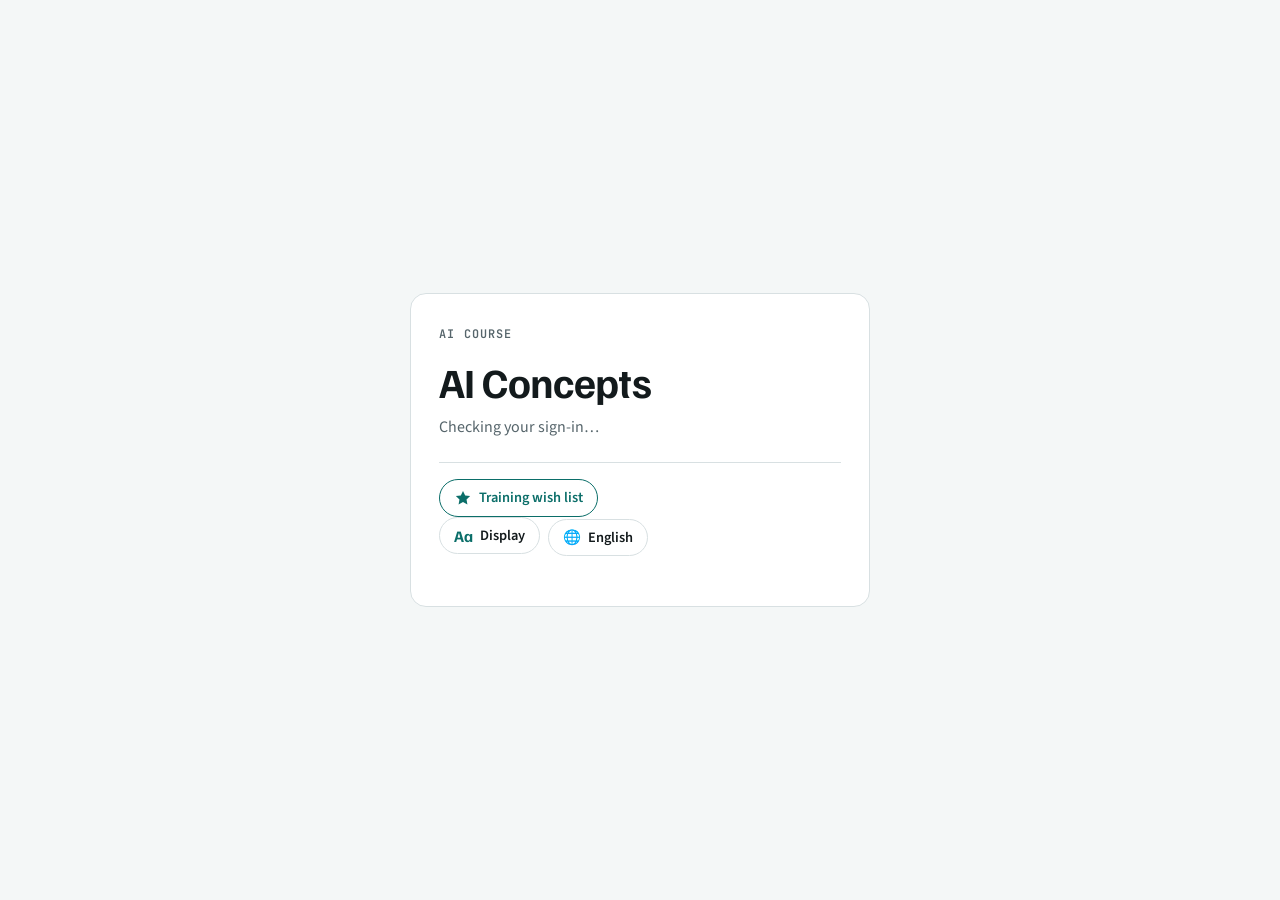
<file: docs/index.html>
<!doctype html>
<html lang="en">
<head>
<meta charset="utf-8">
<meta name="viewport" content="width=device-width,initial-scale=1,viewport-fit=cover">
<title>AI Concepts</title>
<link rel="preconnect" href="https://fonts.googleapis.com">
<link rel="preconnect" href="https://fonts.gstatic.com" crossorigin>
<link rel="stylesheet" href="https://fonts.googleapis.com/css2?family=Familjen+Grotesk:wght@500;600;700&family=Source+Sans+3:wght@400;500;600&family=JetBrains+Mono:wght@500;600&display=swap">
<style>
/* Layout: masthead, sticky search/filter bar, A–Z sections of term + definition rows; flashcard mode swaps the list for one card */
:root{
  --bg:#f4f7f7;--surface:#ffffff;--fg:#131a1c;--muted:#56656b;--line:#d8e0e2;--accent:#0b6e69;--accent-ink:#ffffff;
  --display:"Familjen Grotesk",system-ui,-apple-system,"Segoe UI",sans-serif;
  --body:"Source Sans 3",system-ui,-apple-system,"Segoe UI",sans-serif;
  --mono:"JetBrains Mono",ui-monospace,Consolas,monospace;
}
@media (prefers-color-scheme:dark){:root:not([data-theme="light"]){--bg:#0e1415;--surface:#161f21;--fg:#e4ecec;--muted:#98a8ac;--line:#28363a;--accent:#5cc6bd;--accent-ink:#0e1415;color-scheme:dark}}
:root[data-theme="dark"]{--bg:#0e1415;--surface:#161f21;--fg:#e4ecec;--muted:#98a8ac;--line:#28363a;--accent:#5cc6bd;--accent-ink:#0e1415;color-scheme:dark}
body{background:var(--bg);color:var(--fg);font:16px/1.55 var(--body)}
body::before{content:"";position:fixed;inset:0 0 auto;height:env(safe-area-inset-top,0px);z-index:10;background:var(--bg)}
.wrap{max-width:1040px;margin:0 auto;padding-left:max(16px,env(safe-area-inset-left,0px));padding-right:max(16px,env(safe-area-inset-right,0px))}
.mast{padding-block:40px 18px}
.eyebrow{font:600 .74rem var(--mono);letter-spacing:.1em;text-transform:uppercase;color:var(--accent);margin:0 0 10px}
h1{font-family:var(--display);font-weight:700;font-size:clamp(2.2rem,6vw,3.4rem);line-height:1.02;letter-spacing:-.015em;margin:0 0 12px;text-wrap:balance}
.lede{color:var(--muted);max-width:62ch;margin:0;font-size:1.05rem}
.bar{position:sticky;top:env(safe-area-inset-top,0px);z-index:5;background:var(--bg);border-bottom:1px solid var(--line);padding-block:12px 10px}
.row{display:flex;gap:10px;flex-wrap:wrap;align-items:center}
#q{flex:1 1 240px;min-width:0;font:inherit;padding:10px 12px;border:1px solid var(--line);border-radius:8px;background:var(--surface);color:var(--fg)}
#q::placeholder{color:var(--muted)}
.seg{display:inline-flex;border:1px solid var(--line);border-radius:8px;overflow:hidden;background:var(--surface)}
.seg button{font:600 .88rem var(--body);padding:9px 14px;border:0;background:transparent;color:var(--fg);cursor:pointer}
.seg button[aria-pressed="true"]{background:var(--accent);color:var(--accent-ink)}
.count{font:500 .78rem var(--mono);color:var(--muted);font-variant-numeric:tabular-nums;white-space:nowrap}
.chips{display:flex;gap:6px;overflow-x:auto;padding-block:10px 4px;scrollbar-width:thin}
.chip{flex:none;font:500 .84rem var(--body);padding:5px 11px;border-radius:999px;border:1px solid var(--line);background:var(--surface);color:var(--fg);cursor:pointer}
.chip .n{font:500 .72rem var(--mono);color:var(--muted);margin-left:5px}
.chip[aria-pressed="true"]{background:var(--accent);border-color:var(--accent);color:var(--accent-ink)}
.chip[aria-pressed="true"] .n{color:var(--accent-ink);opacity:.8}
.az{display:flex;flex-wrap:wrap;gap:2px;margin-top:6px}
.az button{font:600 .78rem var(--mono);min-width:28px;height:26px;border:0;background:transparent;color:var(--accent);border-radius:4px;cursor:pointer}
.az button:hover:not(:disabled){background:var(--surface)}
.az button:disabled{color:var(--line);cursor:default}
main{padding-block:8px 48px}
.letter{padding-top:22px}
h2{font-family:var(--display);font-weight:700;font-size:1.7rem;color:var(--accent);margin:0 0 4px}
dl{margin:0}
.entry{display:grid;grid-template-columns:minmax(0,17rem) minmax(0,1fr);gap:2px 28px;padding-block:12px;border-top:1px solid var(--line)}
.entry dt{min-width:0}
.term{font-family:var(--display);font-weight:600;font-size:1.04rem;line-height:1.3}
.tag{display:block;font:500 .68rem var(--mono);letter-spacing:.06em;text-transform:uppercase;color:var(--muted);margin-top:3px}
.entry dd{margin:0;max-width:65ch;min-width:0}
mark{background:transparent;color:var(--accent);font-weight:600}
.empty{color:var(--muted);padding-block:40px;text-align:center}
.deck{max-width:660px;margin:28px auto 0}
.card{width:100%;min-height:280px;display:flex;flex-direction:column;justify-content:center;align-items:center;gap:14px;text-align:center;padding:36px 24px;background:var(--surface);color:var(--fg);border:1px solid var(--line);border-radius:14px;cursor:pointer;font:inherit}
.card .big{font-family:var(--display);font-weight:700;font-size:clamp(1.7rem,5vw,2.5rem);line-height:1.1;text-wrap:balance}
.card .def{font-size:1.15rem;max-width:46ch}
/* Deeper explanation and example under each short definition */
.deep{display:block;margin:8px 0 0;font-size:.94rem;line-height:1.55;color:var(--muted)}
.deep b{font:600 .68rem var(--mono);letter-spacing:.06em;text-transform:uppercase;color:var(--accent);margin-right:6px}
.deep.ex{color:var(--fg)}
.panel .deep{font-size:.92rem}
.card .deep{max-width:54ch;font-size:.92rem;text-align:left}
.card .hint{font:500 .74rem var(--mono);color:var(--muted);letter-spacing:.04em}
.controls{display:flex;gap:8px;justify-content:center;flex-wrap:wrap;margin-top:16px;align-items:center}
.btn{font:600 .9rem var(--body);padding:9px 16px;border-radius:8px;border:1px solid var(--line);background:var(--surface);color:var(--fg);cursor:pointer}
.btn.primary{background:var(--accent);border-color:var(--accent);color:var(--accent-ink)}
.pos{font:500 .8rem var(--mono);color:var(--muted);min-width:7ch;text-align:center;font-variant-numeric:tabular-nums}
:root{--t0:#0b6e69;--t1:#2f8f5c;--t2:#7a861a;--t3:#b56d12;--t4:#b23f2e}
@media (prefers-color-scheme:dark){:root:not([data-theme="light"]){--t0:#5cc6bd;--t1:#6fcf97;--t2:#c6d160;--t3:#f0a64a;--t4:#f27c68}}
:root[data-theme="dark"]{--t0:#5cc6bd;--t1:#6fcf97;--t2:#c6d160;--t3:#f0a64a;--t4:#f27c68}
.ringlink{font:500 .68rem var(--mono);letter-spacing:.06em;text-transform:uppercase;color:var(--accent);background:none;border:0;padding:0;margin-top:3px;cursor:pointer;display:block;text-align:left}
.ringlink:hover{text-decoration:underline}
.web{display:grid;grid-template-columns:minmax(0,1fr) 330px;gap:16px;margin-top:16px;align-items:start}
.stage{position:relative;border:1px solid var(--line);border-radius:12px;background:var(--surface);height:min(78vh,780px);min-height:420px;overflow:hidden}
.stage svg{display:block;width:100%;height:100%;touch-action:none;cursor:grab;user-select:none}
.stage svg.panning{cursor:grabbing}
.zoom{position:absolute;top:10px;right:10px;display:flex;flex-direction:column;gap:6px}
.btn.sq{width:38px;height:38px;padding:0;font-size:1rem}
.btn.sq.fit{font-size:.74rem}
.legend{position:absolute;left:10px;bottom:10px;display:flex;flex-wrap:wrap;gap:4px 12px;font:500 .74rem var(--mono);color:var(--muted);background:var(--surface);padding:6px 8px;border-radius:8px;max-width:calc(100% - 20px)}
.legend span{display:inline-flex;align-items:center;gap:6px}
.dot{display:inline-block;width:10px;height:10px;border-radius:50%;background:var(--t0);flex:none}
.dot.t1{background:var(--t1)}.dot.t2{background:var(--t2)}.dot.t3{background:var(--t3)}.dot.t4{background:var(--t4)}
.panel{border:1px solid var(--line);border-radius:12px;background:var(--surface);padding:18px;min-width:0}
.panel h3{font-family:var(--display);font-size:1.4rem;line-height:1.15;margin:0 0 6px;text-wrap:balance}
.panel h4{font:600 .72rem var(--mono);letter-spacing:.08em;text-transform:uppercase;color:var(--muted);margin:18px 0 8px}
.panel p{margin:0}
.badge{display:inline-flex;align-items:center;gap:6px;font:500 .74rem var(--mono);color:var(--muted);margin-bottom:10px}
.chipwrap{display:flex;flex-wrap:wrap;gap:6px}
.wchip{display:inline-flex;align-items:center;gap:6px;font:500 .84rem var(--body);padding:4px 10px;border-radius:999px;border:1px solid var(--line);background:var(--bg);color:var(--fg);cursor:pointer;text-align:left}
.wchip::before{content:"";width:8px;height:8px;border-radius:50%;background:var(--t0);flex:none}
.wchip.t1::before{background:var(--t1)}.wchip.t2::before{background:var(--t2)}.wchip.t3::before{background:var(--t3)}.wchip.t4::before{background:var(--t4)}
.wchip:hover{border-color:var(--accent)}
.pnav{display:flex;gap:6px;flex-wrap:wrap;margin:0 0 14px}
.pnav button{font:600 .8rem var(--body);padding:5px 11px;border-radius:999px;border:1px solid var(--line);background:var(--bg);color:var(--fg);cursor:pointer;max-width:100%;overflow:hidden;text-overflow:ellipsis;white-space:nowrap}
.pnav button:hover:not(:disabled){border-color:var(--accent)}
.pnav button:disabled{opacity:.4;cursor:default}
.pnav .back{flex:1 1 auto;min-width:0;text-align:left}
.crumbs{display:flex;flex-wrap:wrap;gap:4px;align-items:center;font-size:.86rem}
.crumbs .sep{color:var(--muted)}
.crumbs button{font:inherit;background:none;border:0;padding:0;color:var(--accent);cursor:pointer}
.crumbs b{font-weight:600}
.none{color:var(--muted);font-size:.92rem}
.ring{fill:none;stroke:var(--line);stroke-width:1;vector-effect:non-scaling-stroke;stroke-dasharray:3 4}
.ring.tb{stroke:var(--muted);stroke-dasharray:none;opacity:.55}
.edge{stroke:var(--line);stroke-width:1;vector-effect:non-scaling-stroke}
.hl line{stroke-width:2;vector-effect:non-scaling-stroke}
.hl .up{stroke:var(--accent)}
.hl .down{stroke:var(--muted);stroke-dasharray:4 3}
.s{transform:scale(var(--inv,1))}
.node{cursor:pointer}
.node circle{fill:var(--t0);stroke:var(--surface);stroke-width:2}
.node.t1 circle{fill:var(--t1)}.node.t2 circle{fill:var(--t2)}.node.t3 circle{fill:var(--t3)}.node.t4 circle{fill:var(--t4)}
.node text{display:none;fill:var(--fg);font:500 11px var(--body);paint-order:stroke;stroke:var(--surface);stroke-width:3px;stroke-linejoin:round}
.node.root text{display:block;font:700 13px var(--display)}
.zoomed .node text,.node.sel text,.node.nbr text,.node.hov text{display:block}
.node.sel circle{stroke:var(--fg);stroke-width:2.5}
.node.sel text{font-weight:700}
.dimmed .node:not(.sel):not(.nbr):not(.hov){opacity:.28}
.dimmed .edge{opacity:.35}
.node.off{opacity:.08!important;pointer-events:none}
.rl{fill:var(--muted);font:600 10px var(--mono);letter-spacing:.08em;text-transform:uppercase;paint-order:stroke;stroke:var(--surface);stroke-width:3px}
.pathview{padding-top:8px}
.tierhead{display:flex;gap:14px;align-items:baseline;flex-wrap:wrap;margin-top:34px;padding-bottom:8px;border-bottom:2px solid var(--t0)}
.tierhead.t1{border-color:var(--t1)}.tierhead.t2{border-color:var(--t2)}.tierhead.t3{border-color:var(--t3)}.tierhead.t4{border-color:var(--t4)}
.tierhead h2{color:var(--fg);margin:0}
.tierhead p{margin:0;color:var(--muted);max-width:60ch}
.ringrow{display:grid;grid-template-columns:7rem minmax(0,1fr);gap:8px 20px;padding-block:14px;border-bottom:1px solid var(--line)}
.ringrow h3{margin:0;font:600 .95rem var(--display)}
.ringrow h3 span{display:block;font:500 .72rem var(--mono);color:var(--muted);margin-top:2px}
@media (max-width:860px){.web{grid-template-columns:1fr}.stage{height:62vh}}
@media (max-width:560px){.ringrow{grid-template-columns:1fr}.seg{flex-wrap:wrap}}
:root{--good:#1d7a3e;--bad:#b3261e}
@media (prefers-color-scheme:dark){:root:not([data-theme="light"]){--good:#6fd08f;--bad:#ff8a80}}
:root[data-theme="dark"]{--good:#6fd08f;--bad:#ff8a80}
.quiz{max-width:780px;margin:24px auto 0}
.quiz>p{color:var(--muted);margin:0 0 16px;max-width:62ch}
.lenpick{display:flex;gap:8px;align-items:center;flex-wrap:wrap;margin-bottom:16px;font-size:.92rem;color:var(--muted)}
.rings{display:grid;grid-template-columns:repeat(auto-fill,minmax(160px,1fr));gap:10px}
.rbtn{display:flex;flex-direction:column;gap:3px;text-align:left;font:inherit;padding:12px 14px;border:1px solid var(--line);border-radius:10px;background:var(--surface);color:var(--fg);cursor:pointer}
.rbtn:hover{border-color:var(--accent)}
.rbtn b{display:flex;align-items:center;gap:8px;font:700 1.05rem var(--display)}
.rbtn small{font:500 .74rem var(--mono);color:var(--muted)}
.rbtn .best{color:var(--good)}
.qhead{display:flex;flex-wrap:wrap;gap:8px 16px;align-items:center;justify-content:space-between;font:500 .8rem var(--mono);color:var(--muted);font-variant-numeric:tabular-nums}
.qhead .linkbtn{font:inherit;background:none;border:0;color:var(--accent);cursor:pointer;padding:0}
.bar2{height:4px;border-radius:2px;background:var(--line);margin-top:10px;overflow:hidden}
.bar2 i{display:block;height:100%;background:var(--accent)}
.qcard{background:var(--surface);border:1px solid var(--line);border-radius:14px;padding:22px;margin-top:14px}
.qkind{font:600 .7rem var(--mono);letter-spacing:.08em;text-transform:uppercase;color:var(--accent);margin:0 0 8px}
.qprompt{font-size:1.15rem;line-height:1.45;margin:0 0 16px}
.qprompt blockquote{margin:10px 0 0;padding:10px 14px;border-left:3px solid var(--accent);background:var(--bg);font-size:1.05rem}
.opts{display:grid;gap:8px}
.opt{display:flex;gap:12px;align-items:flex-start;text-align:left;font:inherit;padding:12px 14px;border:1px solid var(--line);border-radius:10px;background:var(--bg);color:var(--fg);cursor:pointer}
.opt .k{font:600 .8rem var(--mono);color:var(--muted);min-width:1.2em;padding-top:2px}
.opt:hover:not(:disabled){border-color:var(--accent)}
.opt:disabled{cursor:default}
.opt.right{border-color:var(--good);box-shadow:inset 0 0 0 1px var(--good)}
.opt.right .k{color:var(--good)}
.opt.wrong{border-color:var(--bad);box-shadow:inset 0 0 0 1px var(--bad)}
.opt.wrong .k{color:var(--bad)}
.verdict{margin-top:14px;padding:12px 14px;border-radius:10px;background:var(--bg)}
.verdict .v{font-weight:700;margin-right:6px}
.v.good{color:var(--good)}.v.bad{color:var(--bad)}
.verdict p{margin:6px 0 0}
.qfoot{display:flex;justify-content:flex-end;gap:8px;margin-top:14px;flex-wrap:wrap}
.score{font:700 clamp(2.4rem,7vw,3.4rem) var(--display);line-height:1;margin:6px 0}
.missed{margin:16px 0 0;padding:0;list-style:none;display:grid;gap:8px}
.missed li{padding:10px 12px;border:1px solid var(--line);border-radius:10px;background:var(--bg)}
.missed .q{color:var(--muted);font-size:.9rem}
footer{border-top:1px solid var(--line);padding-block:20px 36px;color:var(--muted);font-size:.9rem}
:focus-visible{outline:2px solid var(--accent);outline-offset:2px}
@media (max-width:640px){.entry{grid-template-columns:1fr}.mast{padding-block:28px 14px}}
/* Standalone page base */
*,*::before,*::after{box-sizing:border-box}
html{color-scheme:light}
body{margin:0}
img{max-width:100%}
[hidden]{display:none!important}
:root{padding-top:env(safe-area-inset-top,0px);padding-bottom:env(safe-area-inset-bottom,0px)}
/* Sign-in gate and account chip */
.gate{min-height:100vh;display:grid;place-items:center;padding-block:32px;padding-left:max(16px,env(safe-area-inset-left,0px));padding-right:max(16px,env(safe-area-inset-right,0px))}
.gatecard{width:100%;max-width:460px;background:var(--surface);border:1px solid var(--line);border-radius:16px;padding:32px 28px}
.gatecard h1{font-size:clamp(2rem,6vw,2.6rem)}
.gatecard p{color:var(--muted);margin:0 0 18px}
.gbtn{display:inline-flex;align-items:center;gap:10px;font:600 1rem var(--body);padding:11px 18px;border-radius:999px;border:1px solid var(--line);background:var(--bg);color:var(--fg);cursor:pointer}
.gbtn:hover{border-color:var(--accent)}
.gbtn svg{width:18px;height:18px;flex:none}
.gerr{color:var(--bad);font-size:.92rem;margin-top:12px}
.mastrow{display:flex;gap:16px;align-items:flex-start;justify-content:space-between;flex-wrap:wrap}
.mastrow>div{min-width:0;flex:1 1 320px}
.mastrow>.mastside{flex:0 1 auto;display:flex;flex-direction:column;align-items:flex-end;gap:12px}
.wishbtn{display:inline-flex;align-items:center;gap:7px;padding:7px 14px;border:1px solid var(--accent);border-radius:999px;color:var(--accent);font-weight:600;font-size:.9rem;text-decoration:none;white-space:nowrap}
.wishbtn:hover{background:var(--accent);color:var(--bg)}
.gatecard .gatewish{margin:22px 0 0;padding-top:16px;border-top:1px solid var(--line)}
@media (max-width:640px){.mastrow>.mastside{align-items:flex-start}}
.who{display:flex;align-items:center;gap:10px;font-size:.9rem;color:var(--muted)}
.who img{width:32px;height:32px;border-radius:50%;flex:none}
.who b{color:var(--fg);font-weight:600;display:block}
.linkish{font:inherit;background:none;border:0;padding:0;color:var(--accent);cursor:pointer}
.savestate{font:500 .8rem var(--mono);color:var(--muted);margin:4px 0 0}
.savestate.bad{color:var(--bad)}
</style>
<link rel="stylesheet" href="module2.css?v=e94c7eca">
<link rel="stylesheet" href="m2-compare.css?v=4f0def6b">
<link rel="stylesheet" href="m2-playground.css?v=bd300202">
<link rel="stylesheet" href="m2-open.css?v=a5a60399">
<link rel="stylesheet" href="m2-hallrate.css?v=5fa45937">
<link rel="stylesheet" href="m2-howai.css?v=7da00e29">
<link rel="stylesheet" href="ask-ai.css?v=6ba63402">
<link rel="stylesheet" href="module2-api.css?v=9ef4485c">
<link rel="stylesheet" href="module3.css?v=fcf2ca37">
<link rel="stylesheet" href="algos.css?v=b32e2625">
<link rel="stylesheet" href="module4.css?v=fa163efa">
<link rel="stylesheet" href="m4-attn.css?v=f7bc5849">
<link rel="stylesheet" href="m4-design.css?v=395f2465">
<link rel="stylesheet" href="m4-bot.css?v=9fd9d4c9">
<link rel="stylesheet" href="m4-host.css?v=44134f92">
<link rel="stylesheet" href="module7.css?v=4583f0a3">
<link rel="stylesheet" href="module8.css?v=a948d507">
<link rel="stylesheet" href="appearance.css?v=b42aa8d1">
<link rel="stylesheet" href="tour.css?v=94b4a3ed">
<script src="tour.js?v=29a4c5b2" defer></script>
<link rel="stylesheet" href="lang.css?v=b941f671">
<script src="lang.js?v=615f79ca" defer></script>
<link rel="stylesheet" href="tutor.css?v=34e9b55f">
<script src="tutor.js?v=3f71b275" defer></script>
<script src="reader.js?v=d578651a" defer></script>
<script src="appearance.js?v=93cbe2d1"></script>
</head>
<body>

<section class="gate" id="gate">
  <div class="gatecard">
    <p class="eyebrow">AI course</p>
    <h1>AI Concepts</h1>
    <div id="gateBody"><p>Checking your sign-in…</p></div>
    <p class="gatewish"><a class="wishbtn" href="https://mjaffry01.github.io/training-wishlist/" target="_blank" rel="noopener"><svg viewBox="0 0 24 24" width="18" height="18" aria-hidden="true"><path fill="currentColor" d="M12 2.5l2.9 6 6.6.9-4.8 4.6 1.2 6.5L12 17.4l-5.9 3.1 1.2-6.5L2.5 9.4l6.6-.9z"/></svg><span>Training wish list</span></a></p>
  </div>
</section>

<div id="app" hidden>
<div class="wrap">
  <header class="mast">
    <div class="mastrow"><div>
    <p class="eyebrow">AI course</p>
    <h1>AI Concepts</h1>
    <p class="lede" id="lede1">The vocabulary of artificial intelligence as a learning web. The core words sit in the centre, and each ring outward holds words that build on the rings inside it. Teach from the centre out, ring by ring.</p>
    <p class="lede" id="lede2" hidden>Put the vocabulary to work: write prompts that get good answers, use the main prompting techniques, and catch AI when it makes things up.</p>
    <p class="lede" id="lede4" hidden>Look inside a chatbot: see text split into real tokens, pick the next word with a temperature dial, watch attention find meaning, and see why models hallucinate and forget.</p>
    <p class="lede" id="lede3" hidden>See what happens before an AI ever answers: how data becomes a model, train your own spam filter, watch a model overfit, and train an image model with your webcam.</p>
    <p class="lede" id="lede5" hidden>Coming soon.</p>
    <p class="lede" id="lede6" hidden>Coming soon.</p>
    <p class="lede" id="lede7" hidden>Connect AI to real tools and data with MCP: see how hosts, clients and servers talk, watch every message in a live simulation, write tool descriptions a model can use, and learn to spot the risks.</p>
    <p class="lede" id="lede8" hidden>Take an AI app from your laptop to real users: choose where to host it, keep your API key secret, watch a request travel, work out what it costs, run models on Kubernetes, handle launch-day problems and plan your own launch.</p>
    </div><div class="mastside"><a class="wishbtn" href="https://mjaffry01.github.io/training-wishlist/" target="_blank" rel="noopener" title="Suggest training you'd like to have"><svg viewBox="0 0 24 24" width="18" height="18" aria-hidden="true"><path fill="currentColor" d="M12 2.5l2.9 6 6.6.9-4.8 4.6 1.2 6.5L12 17.4l-5.9 3.1 1.2-6.5L2.5 9.4l6.6-.9z"/></svg><span>Training wish list</span></a><div class="who" id="who"></div></div></div>
    <nav class="modnav" aria-label="Course modules">
      <button data-module="1" aria-pressed="true"><span class="num">Module 1</span>Vocabulary</button>
      <button data-module="2" aria-pressed="false"><span class="num">Module 2</span>Prompting &amp; AI tools</button>
      <button data-module="3" aria-pressed="false"><span class="num">Module 3</span>How machines learn</button>
      <button data-module="4" aria-pressed="false"><span class="num">Module 4</span>How LLMs work</button>
      <button data-module="5" aria-pressed="false"><span class="num">Module 5</span>Skill</button>
      <button data-module="6" aria-pressed="false"><span class="num">Module 6</span>Agentic &amp; orchestration</button>
      <button data-module="7" aria-pressed="false"><span class="num">Module 7</span>MCP</button>
      <button data-module="8" aria-pressed="false"><span class="num">Module 8</span>Deployment</button>
    </nav>
  </header>
</div>

<div id="m2" hidden><div class="wrap" id="m2body"></div></div>
<div id="m3" hidden><div class="wrap" id="m3body"></div></div>
<div id="m4" hidden><div class="wrap" id="m4body"></div></div>
<!-- Modules 5 and 6 are placeholders for now: no lessons yet -->
<div id="m5" hidden><div class="wrap" id="m5body"><section class="m2sec"><div class="card2"><p class="kicker">Module 5</p><h2>Skill</h2><p>Coming soon.</p></div></section></div></div>
<div id="m6" hidden><div class="wrap" id="m6body"><section class="m2sec"><div class="card2"><p class="kicker">Module 6</p><h2>Agentic &amp; orchestration</h2><p>Coming soon.</p></div></section></div></div>
<div id="m7" hidden><div class="wrap" id="m7body"></div></div>
<div id="m8" hidden><div class="wrap" id="m8body"></div></div>

<div id="m1">
<div class="bar">
  <div class="wrap">
    <div class="row">
      <input id="q" type="search" placeholder="Search terms or definitions…" aria-label="Search terms" autocomplete="off">
      <div class="seg" role="group" aria-label="View">
        <button id="mWeb" data-mode="web" aria-pressed="true">Learning web</button>
        <button id="mPath" data-mode="path" aria-pressed="false">Learning path</button>
        <button id="mList" data-mode="list" aria-pressed="false">Glossary</button>
        <button id="mCards" data-mode="cards" aria-pressed="false">Flashcards</button>
        <button id="mQuiz" data-mode="quiz" aria-pressed="false">Ring quiz</button>
      </div>
      <span class="count" id="count"></span>
    </div>
    <div class="chips" id="chips" role="group" aria-label="Topic"></div>
    <div class="az" id="az" aria-label="Jump to letter"></div>
  </div>
</div>

<div class="wrap">
  <main id="main"></main>
  <footer>Teaching tip: start with Basics, Data and Prompting in week one, then move on to Training, LLMs and Apps &amp; agents, and finish with Ethics &amp; safety.</footer>
</div>
</div>
</div>

<script type="text/plain" id="web">
Artificial Intelligence (AI) > Machine Learning (ML); Narrow AI (Weak AI); Artificial General Intelligence (AGI); Symbolic AI; Intelligent Agent; Automation; Generative AI; Predictive AI; Conversational AI; AI Ethics; Pattern Recognition; Cognitive Computing; Robotics; Computer Vision; Natural Language Processing (NLP); AI Strategy; AI Literacy; Heuristic; Search Algorithm; Alan Turing; Dartmouth Conference (1956); AI Winter
Algorithm > Machine Learning (ML); Heuristic; Search Algorithm; Rule-based System; Evolutionary Algorithm
Data > Dataset; Machine Learning (ML); Structured Data; Unstructured Data; Semi-structured Data; Big Data; Metadata; Data Science; Feature; Label; Data Cleaning; Privacy; Web Scraping; Data Pipeline; Noise; Outlier; Missing Values; Sampling; Statistics; IoT (Internet of Things)
Model > Prediction; Input / Output; Parameters; Architecture; Training; Inference; Deployment; Black Box; Baseline; API (Application Programming Interface); Open Source AI
Machine Learning (ML) > Deep Learning; Neural Network; Supervised Learning; Unsupervised Learning; Reinforcement Learning (RL); Training; Training Data; Discriminative AI; Predictive AI; Self-supervised Learning; Transfer Learning; Online Learning; Batch Learning; Ensemble Learning; Data Science; Recommendation System; Linear Algebra; Calculus; Python; Scikit-learn
Artificial General Intelligence (AGI) > Artificial Superintelligence (ASI); Singularity; Existential Risk
Symbolic AI > Expert System; Rule-based System
Rule-based System > Expert System
Expert System > AI Winter
Intelligent Agent > AI Agent; Agent (in RL)
Conversational AI > Chatbot; Virtual Assistant
Chatbot > ELIZA; ChatGPT; AI Customer Service; Custom GPT / Assistant
Generative AI > Large Language Model (LLM); Image Generation; Audio Generation; Text-to-Image; Text-to-Video; Text-to-Code; Deepfake; Diffusion Model; GAN (Generative Adversarial Network)
Prediction > Classification; Regression; Time Series Forecasting; Predictive Analytics; Accuracy; Error Analysis
Pattern Recognition > Image Recognition; Speech Recognition (ASR); Anomaly Detection; Speaker Recognition
Automation > Robotic Process Automation (RPA); Job Displacement; Augmentation; Low-code / No-code AI; Workflow; Digital Transformation
Cognitive Computing > IBM Watson
Alan Turing > Turing Test
Turing Test > Chinese Room
Dartmouth Conference (1956) > John McCarthy
Statistics > Probability; Mean, Median, Mode; Variance; Correlation; Hypothesis Testing; Data Science; Sampling; R
Dataset > Training Data; Validation Data; Test Data; Train/Test Split; Labeled Data; Unlabeled Data; Corpus; Imbalanced Data; Data Augmentation; Synthetic Data; ImageNet; Benchmark; Kaggle
Train/Test Split > Cross-validation; Data Leakage
Training Data > Data Leakage; Data Poisoning; Knowledge Cutoff
Label > Labeled Data; Annotation; Data Labeling; Ground Truth; Target Variable
Labeled Data > Supervised Learning; Semi-supervised Learning; Active Learning
Unlabeled Data > Unsupervised Learning; Semi-supervised Learning; Self-supervised Learning
Annotation > Data Labeling
Feature > Feature Engineering; Feature Selection; Dimensionality; One-hot Encoding; Normalization; Standardization
Dimensionality > Dimensionality Reduction
Data Cleaning > Data Preprocessing; Imputation; Data Wrangling
Missing Values > Imputation
Data Preprocessing > Normalization; Standardization; One-hot Encoding; Tokenization
Big Data > Data Lake; Data Warehouse; Data Mining; Distributed Training
Data Pipeline > ETL (Extract, Transform, Load); Data Lake; Data Warehouse; MLOps
Structured Data > Data Warehouse
Data Mining > Association Rules
Association Rules > Apriori
Unstructured Data > Natural Language Processing (NLP); Computer Vision; Spectrogram
Metadata > Content Provenance
Privacy > Data Privacy; PII (Personally Identifiable Information); Consent; Anonymization; Differential Privacy; Surveillance; GDPR; Federated Learning
Deployment > Data Drift; Model Monitoring; Model Serving; MLOps; On-premise; Versioning; Container (Docker); A/B Testing; Edge AI; Cloud AI
Data Drift > Model Drift
Supervised Learning > Classification; Regression; Ranking
Classification > Binary Classification; Multi-class Classification; Multi-label Classification; Logistic Regression; Decision Tree; Naive Bayes; Support Vector Machine (SVM); K-Nearest Neighbors (KNN); Image Classification; Text Classification; Sentiment Analysis; Confusion Matrix
Regression > Linear Regression; Polynomial Regression; Mean Squared Error (MSE); Mean Absolute Error (MAE); R-squared
Unsupervised Learning > Clustering; Dimensionality Reduction; Anomaly Detection; Association Rules
Clustering > K-Means Clustering; Hierarchical Clustering; DBSCAN
Dimensionality Reduction > Principal Component Analysis (PCA); t-SNE / UMAP; Autoencoder
Reinforcement Learning (RL) > Agent (in RL); Environment; State; Action; Reward; Policy; Markov Decision Process (MDP); Q-Learning; Exploration vs Exploitation; Simulation; AlphaGo; RLHF (Reinforcement Learning from Human Feedback)
Transfer Learning > Fine-tuning; Pre-training; Zero-shot Learning; Few-shot Learning; One-shot Learning; Foundation Model
Few-shot Learning > In-context Learning; Few-shot Prompting
Zero-shot Learning > Zero-shot Prompting
Ensemble Learning > Random Forest; Bagging; Boosting; Stacking
Self-supervised Learning > Contrastive Learning; Next-token Prediction; Pre-training
Training > Loss Function; Epoch; Batch; Hyperparameters; Overfitting; Underfitting; Generalization; Checkpoint; Training Run; Compute Budget; Pre-training; Fine-tuning; Optimizer; Convergence; Curriculum Learning; Multi-task Learning; Meta-learning; Compute
Recommendation System > Collaborative Filtering; Content-based Filtering; Personalization
Time Series Forecasting > ARIMA
Ranking > Reranking
Parameters > Weights; Bias (parameter); Parameter Count
Hyperparameters > Learning Rate; Batch Size; Hyperparameter Tuning
Hyperparameter Tuning > Grid Search; Random Search
Batch > Batch Size; Iteration (Step); Stochastic Gradient Descent (SGD); Batch Normalization
Epoch > Iteration (Step); Early Stopping
Loss Function > Cost Function; Objective Function; Gradient; Log Loss (Cross-entropy); Mean Squared Error (MSE)
Derivative > Gradient
Gradient > Gradient Descent; Vanishing Gradient; Exploding Gradient; Backpropagation
Optimization > Gradient Descent; Evolutionary Algorithm
Gradient Descent > Stochastic Gradient Descent (SGD); Optimizer; Local Minimum; Convergence; Learning Rate
Optimizer > Adam
Learning Rate > Learning Rate Schedule; Warm-up
Exploding Gradient > Gradient Clipping
Overfitting > Regularization; Early Stopping; Dropout; Bias-Variance Tradeoff; Cross-validation
Underfitting > Bias-Variance Tradeoff
Regularization > L1 / L2 Regularization; Dropout
Cross-validation > K-fold Cross-validation
Validation Data > Early Stopping; Cross-validation; Hyperparameter Tuning
Fine-tuning > Catastrophic Forgetting; Instruction Tuning; Supervised Fine-tuning (SFT); LoRA (Low-Rank Adaptation); PEFT (Parameter-Efficient Fine-Tuning)
Pre-training > Base Model; Foundation Model
Compute Budget > Scaling Laws
Training Run > Checkpoint; Weights & Biases
Neural Network > Neuron (Node); Layer; Perceptron; Activation Function; Feedforward Network; Deep Learning
Neuron (Node) > Perceptron; Activation Function; Spiking Neural Network
Layer > Input Layer; Hidden Layer; Output Layer; Fully Connected (Dense) Layer; Embedding Layer; Layer Normalization
Activation Function > ReLU; Sigmoid; Tanh; Softmax
Output Layer > Softmax; Logit
Perceptron > Multilayer Perceptron (MLP)
Hidden Layer > Multilayer Perceptron (MLP)
Feedforward Network > Multilayer Perceptron (MLP); Forward Propagation
Forward Propagation > Backpropagation
Deep Learning > Convolutional Neural Network (CNN); Recurrent Neural Network (RNN); Autoencoder; GAN (Generative Adversarial Network); Graph Neural Network (GNN); Capsule Network; Residual Connection (Skip Connection); Batch Normalization; Dropout; Latent Space; Vanishing Gradient; Diffusion Model; Deep Q-Network (DQN); TensorFlow; PyTorch; JAX; Godfathers of AI; AlphaFold
Convolutional Neural Network (CNN) > Convolution; Pooling; Feature Map; ResNet; AlexNet; YOLO
Convolution > Kernel (Filter); Feature Map
Residual Connection (Skip Connection) > ResNet
Recurrent Neural Network (RNN) > LSTM (Long Short-Term Memory); Attention Mechanism
LSTM (Long Short-Term Memory) > GRU (Gated Recurrent Unit)
Attention Mechanism > Self-attention; Transformer
Self-attention > Multi-head Attention
Transformer > Encoder; Decoder; Positional Encoding; Multi-head Attention; Layer Normalization; Vision Transformer (ViT); "Attention Is All You Need"; Large Language Model (LLM); BERT; GPT (Generative Pre-trained Transformer); Mixture of Experts (MoE); Transformers (library)
Encoder > Encoder-Decoder; BERT
Decoder > Encoder-Decoder
Autoencoder > Variational Autoencoder (VAE); Latent Space
GAN (Generative Adversarial Network) > Generator; Discriminator; Deepfake
Latent Space > Latent Diffusion
Noise > Diffusion Model
Diffusion Model > Stable Diffusion; Latent Diffusion; Inpainting; Outpainting; Guidance Scale (CFG)
Linear Regression > Polynomial Regression; Logistic Regression
Decision Tree > Random Forest; Gradient Boosting
Boosting > Gradient Boosting; AdaBoost
Gradient Boosting > XGBoost; LightGBM / CatBoost
Bagging > Random Forest
Probability > Naive Bayes; Bayes' Theorem; Probability Distribution; Markov Chain; Bayesian Network; Stochastic; Deterministic; Entropy
Bayes' Theorem > Naive Bayes; Bayesian Network
Markov Chain > Hidden Markov Model (HMM); Markov Decision Process (MDP)
Search Algorithm > A* Search; Minimax; Monte Carlo Tree Search (MCTS)
Heuristic > A* Search
Minimax > Deep Blue
Search Algorithm > Deep Blue
Evolutionary Algorithm > Genetic Algorithm
Monte Carlo Tree Search (MCTS) > AlphaGo
Euclidean Distance > K-Nearest Neighbors (KNN); K-Means Clustering
Mean, Median, Mode > Variance; Imputation
Variance > Standard Deviation; Principal Component Analysis (PCA); Bias-Variance Tradeoff
Standard Deviation > Normal Distribution; Standardization
Probability Distribution > Normal Distribution
Correlation > Causation
Hypothesis Testing > P-value; A/B Testing
Linear Algebra > Vector; Matrix; Dot Product
Matrix > Tensor
Vector > Tensor; Dot Product; Cosine Similarity; Euclidean Distance; Word Embedding; Embedding
Dot Product > Cosine Similarity; Attention Mechanism
Calculus > Derivative; Optimization
Entropy > Log Loss (Cross-entropy)
Accuracy > Precision; Recall (Sensitivity); Specificity; Confusion Matrix
Confusion Matrix > True Positive / True Negative; False Positive (Type I Error); False Negative (Type II Error)
True Positive / True Negative > Precision; Recall (Sensitivity); Specificity
False Positive (Type I Error) > Precision; Specificity; ROC Curve
False Negative (Type II Error) > Recall (Sensitivity)
Precision > F1 Score
Recall (Sensitivity) > F1 Score; ROC Curve
ROC Curve > AUC (Area Under the Curve)
Mean Squared Error (MSE) > RMSE (Root Mean Squared Error)
Log Loss (Cross-entropy) > Perplexity
Language Model > Perplexity; Large Language Model (LLM); Next-token Prediction; Small Language Model (SLM)
Machine Translation > BLEU Score
Summarization > ROUGE Score
Benchmark > MMLU; Leaderboard; Evals
Evals > Human Evaluation; LLM-as-a-Judge; Safety Evaluations
Natural Language Processing (NLP) > Natural Language Understanding (NLU); Natural Language Generation (NLG); Language Model; Tokenization; Bag of Words; N-gram; Stop Words; Stemming / Lemmatization; Part-of-Speech Tagging; Named Entity Recognition (NER); Sentiment Analysis; Machine Translation; Summarization; Text Classification; Question Answering; Corpus; Word Embedding; ELIZA; spaCy / NLTK
Bag of Words > TF-IDF
Word Embedding > Word2Vec; Embedding
Large Language Model (LLM) > Token; Context Window; Prompt; Hallucination; Foundation Model; Frontier Model; Chat Model; Base Model; Reasoning Model; Multimodal; Knowledge Cutoff; Temperature; Parameter Count; Emergent Abilities; Open-weight Model; Closed (Proprietary) Model; AI Agent; Instruction Tuning; Sycophancy; Jailbreak; Prompt Injection; Grounding; LLMOps; Coding Assistant; Copilot; LLM-as-a-Judge; Generative Engine Optimization (GEO); OpenAI / Anthropic / Google DeepMind; ChatGPT Launch (2022)
Tokenization > Token; Tokenizer
Tokenizer > Vocabulary (model)
Token > Context Window; Input Tokens / Output Tokens; Max Tokens; Cost per Token; Next-token Prediction; Stop Sequence
Context Window > Context Length; Prompt Caching; Chunking; Context Engineering; Memory (AI)
Next-token Prediction > Autoregressive; Temperature; Completion
Temperature > Top-k Sampling; Top-p (Nucleus) Sampling
Inference > Completion; Model Serving; Batch Inference; Real-time Inference; Test-time Compute; Quantization
Hallucination > Confabulation; Grounding
Grounding > RAG (Retrieval-Augmented Generation)
Instruction Tuning > Chat Model; Supervised Fine-tuning (SFT)
Supervised Fine-tuning (SFT) > RLHF (Reinforcement Learning from Human Feedback)
RLHF (Reinforcement Learning from Human Feedback) > RLAIF; Reward Model; DPO (Direct Preference Optimization); Constitutional AI; Sycophancy
Reward > Reward Model; Reward Hacking; Value Function; Q-Learning
Reasoning Model > Extended Thinking; Test-time Compute
Chain-of-Thought (CoT) > Reasoning Model; Tree of Thoughts; Self-consistency
Multimodal > Vision-Language Model (VLM); CLIP
Scaling Laws > Emergent Abilities; Frontier Model
Parameter Count > Scaling Laws; Quantization; Pruning; Distillation; Small Language Model (SLM)
Open Source AI > Open-weight Model; Hugging Face
Open-weight Model > Llama; Mistral; DeepSeek; Ollama
Closed (Proprietary) Model > Claude; Gemini; ChatGPT; Grok
Llama > Ollama
Image Generation > Text-to-Image; Inpainting; Outpainting; Upscaling; Style Transfer; Midjourney; DALL·E
Text-to-Image > Stable Diffusion; Negative Prompt; Guidance Scale (CFG); Seed; Midjourney; DALL·E
GPT (Generative Pre-trained Transformer) > ChatGPT
ChatGPT > ChatGPT Launch (2022)
Prompt > Prompt Engineering; System Prompt; User Prompt; Prompt Template; Negative Prompt; Custom Instructions; Output Format; Persona
Prompt Engineering > Zero-shot Prompting; Few-shot Prompting; Chain-of-Thought (CoT); Role Prompting; Prompt Chaining; Prompt Template; Meta-prompting; Iterative Prompting; Context Engineering; Delimiter; Prefill; Output Format
Output Format > Structured Output
System Prompt > Persona; Custom Instructions; Guardrails
Role Prompting > Persona
Prompt Chaining > Workflow
Few-shot Prompting > In-context Learning
API (Application Programming Interface) > API Key; SDK (Software Development Kit); Endpoint; Rate Limit; Streaming; Webhook; Tool Use (Function Calling); Wrapper; Cost per Token
Embedding > Vector Database; Semantic Search; Similarity Search; Embedding Layer; CLIP
Cosine Similarity > Similarity Search
Similarity Search > Vector Database; Semantic Search
Vector Database > Pinecone / Chroma / Weaviate; RAG (Retrieval-Augmented Generation)
Semantic Search > RAG (Retrieval-Augmented Generation); Retriever
RAG (Retrieval-Augmented Generation) > Retriever; Chunking; Reranking; Knowledge Base; LlamaIndex; Perplexity AI
Knowledge Base > Knowledge Graph
AI Agent > Agentic AI; Multi-agent System; Tool Use (Function Calling); Agent Loop; Planning; Memory (AI); Computer Use; Browser Agent; Coding Assistant; Human-in-the-Loop (HITL); Orchestration; Workflow; Fallback; Intelligent Automation
Tool Use (Function Calling) > MCP (Model Context Protocol); Plugin / Connector; Computer Use; Browser Agent
MCP (Model Context Protocol) > Plugin / Connector
Agent Loop > ReAct
Memory (AI) > Short-term / Long-term Memory
Orchestration > Multi-agent System; LangChain
Coding Assistant > Vibe Coding; Microsoft / GitHub Copilot
Copilot > Microsoft / GitHub Copilot
Computer Vision > Image Recognition; Image Classification; Object Detection; Image Segmentation; Face Detection; OCR (Optical Character Recognition); Pose Estimation; Pixel; Video Analytics; Depth Estimation; Image Captioning; Medical Imaging AI; OpenCV
Pixel > Image Segmentation
Image Recognition > Image Classification; Facial Recognition
Object Detection > Bounding Box; YOLO; Instance Segmentation
Image Segmentation > Semantic Segmentation; Instance Segmentation
Face Detection > Facial Recognition
Image Classification > ImageNet
ImageNet > AlexNet
Vision-Language Model (VLM) > Visual Question Answering; Image Captioning
Image Captioning > Visual Question Answering
Video Analytics > Optical Flow
Facial Recognition > Surveillance
Deepfake > Watermarking; AI Detection; Disinformation
Spectrogram > Speech Recognition (ASR)
Speech Recognition (ASR) > Speech-to-Text (STT); Whisper; Speaker Diarization; Voice Assistant; Real-time Voice AI
Audio Generation > Speech Synthesis; Voice Cloning
Speech Synthesis > Text-to-Speech (TTS); Voice Cloning
Text-to-Speech (TTS) > Real-time Voice AI; Voice Assistant
Speaker Recognition > Speaker Diarization
Virtual Assistant > Voice Assistant
Voice Assistant > Wake Word
Robotics > Industrial Robot; Humanoid Robot; Drone; Autonomous Vehicle; Embodied AI; Sensor Fusion; SLAM; Lidar; Simulation; Three Laws of Robotics
Industrial Robot > Cobot
Lidar > Sensor Fusion; SLAM; Autonomous Vehicle
Sensor Fusion > Autonomous Vehicle
Embodied AI > Humanoid Robot
Simulation > Sim-to-Real; Digital Twin
Agent (in RL) > Policy; Action
State > Value Function; Markov Decision Process (MDP)
Action > Policy
Value Function > Q-Learning
Q-Learning > Deep Q-Network (DQN)
Compute > GPU (Graphics Processing Unit); TPU (Tensor Processing Unit); CPU; FLOPS; Compute Budget; Data Center; Cloud Computing; Supercomputer; Moore's Law
CPU > GPU (Graphics Processing Unit)
GPU (Graphics Processing Unit) > CUDA; VRAM; Parallelism
Parallelism > Distributed Training
Data Center > Cloud Computing; Supercomputer
Cloud Computing > Cloud AI; Serverless; Container (Docker); On-premise
Container (Docker) > Kubernetes
Edge AI > On-device AI; NPU (Neural Processing Unit)
Model Serving > Latency; Throughput; Scalability; Rate Limit; Real-time Inference; Batch Inference; Serverless
MLOps > LLMOps; Model Monitoring; Model Registry; Versioning; MLflow; Weights & Biases
Model Monitoring > Model Drift
Versioning > Model Registry; GitHub
Python > Jupyter Notebook; NumPy; Pandas; Matplotlib / Seaborn; Scikit-learn; TensorFlow; PyTorch; JAX; spaCy / NLTK; OpenCV; LangChain; LlamaIndex
Data Science > Python; R; Kaggle; Business Intelligence (BI); Predictive Analytics
Jupyter Notebook > Google Colab
NumPy > Pandas; JAX
TensorFlow > Keras
Hugging Face > Transformers (library)
Business Intelligence (BI) > Tableau / Power BI
AI Ethics > Responsible AI; Bias (AI Bias); Fairness; Transparency; Accountability; AI Safety; Explainability (XAI); Misinformation; Dual-use; Copyright and AI; Surveillance; Consent
Bias (AI Bias) > Algorithmic Bias; Discrimination; Fairness
Imbalanced Data > Bias (AI Bias)
Black Box > Explainability (XAI); Interpretability
Explainability (XAI) > Interpretability
Interpretability > Mechanistic Interpretability
Transparency > Model Card; Explainability (XAI); Content Provenance
AI Safety > AI Alignment; Guardrails; Red Teaming; Safety Evaluations; Control Problem; Existential Risk; Adversarial Attack
AI Alignment > Value Alignment; Control Problem; Sycophancy; Reward Hacking; Constitutional AI
Guardrails > Content Moderation; Content Filter
Content Moderation > Content Filter
Red Teaming > Jailbreak; Prompt Injection; Adversarial Attack
Adversarial Attack > Data Poisoning; Model Inversion; Prompt Injection
Misinformation > Disinformation; AI Detection; Watermarking
Content Provenance > Watermarking
Responsible AI > Model Card; AI Governance; Responsible Scaling Policy
Model Card > System Card
Safety Evaluations > System Card; Responsible Scaling Policy
Copyright and AI > Intellectual Property (IP)
AI Strategy > AI Adoption; AI Transformation; Use Case; AI-first; AI Governance
Digital Transformation > AI Transformation
Use Case > ROI (Return on Investment); Proof of Concept (PoC); Fraud Detection; AI in Healthcare; FinTech AI; EdTech AI; AI Customer Service; Smart City; Personalization; Predictive Analytics
Proof of Concept (PoC) > Pilot; MVP (Minimum Viable Product)
AI Governance > AI Regulation; AI Policy; Acceptable Use Policy; Responsible Scaling Policy
AI Regulation > EU AI Act; GDPR
AI Literacy > Upskilling / Reskilling; AI Hype
AI Adoption > Upskilling / Reskilling; Future of Work; Digital Divide; AI Hype
Job Displacement > Future of Work; Upskilling / Reskilling
Augmentation > Future of Work; Copilot
AI Hype > AI Washing; AI Winter
Anomaly Detection > Fraud Detection
AI in Healthcare > Medical Imaging AI; AlphaFold
Robotic Process Automation (RPA) > Intelligent Automation
IoT (Internet of Things) > Smart City; Digital Twin; Edge AI
Question Answering > IBM Watson
</script>

<script type="text/plain" id="data">
Artificial Intelligence (AI)|b|Computers doing tasks that normally need human intelligence, such as understanding language, recognising images or making decisions.
Machine Learning (ML)|b|A branch of AI where systems learn patterns from data instead of following hand-written rules.
Deep Learning|b|Machine learning that uses neural networks with many layers.
Neural Network|b|A model made of connected units (neurons), loosely inspired by the brain.
Algorithm|b|A step-by-step set of instructions for solving a problem.
Model|b|The trained system that takes an input and produces a prediction or output.
Narrow AI (Weak AI)|b|AI built for one specific task, such as spam filtering or playing chess.
Artificial General Intelligence (AGI)|b|A hypothetical AI that can match humans across almost any intellectual task.
Artificial Superintelligence (ASI)|b|A hypothetical AI that far exceeds human intelligence in every area.
Generative AI|b|AI that creates new content such as text, images, audio, video or code.
Discriminative AI|b|AI that classifies or predicts rather than generating new content.
Predictive AI|b|AI that forecasts future outcomes from past data.
Conversational AI|b|AI designed to hold conversations with people, such as chatbots and voice assistants.
Chatbot|b|A program that talks with users in text or voice.
Data Science|b|The field of extracting insights from data using statistics, programming and subject knowledge.
Cognitive Computing|b|Systems that try to simulate human thought processes.
Expert System|b|Early AI that makes decisions using if-then rules written by human experts.
Symbolic AI|b|AI based on explicit rules and logic rather than learning from data.
Rule-based System|b|A system that makes decisions using fixed if-then rules.
Heuristic|b|A rule of thumb that finds a good-enough answer quickly.
Input / Output|b|What goes into a model and what comes out of it.
Prediction|b|A model's best guess about an unknown value or outcome.
Pattern Recognition|b|Finding regularities in data, such as faces in photos or trends in sales.
Automation|b|Using technology to perform tasks without human effort.
Intelligent Agent|b|Anything that perceives its environment and takes actions to reach a goal.
Data|d|Facts, numbers, text, images or other information used by AI.
Dataset|d|An organised collection of data used to train or test a model.
Training Data|d|The data a model learns from.
Validation Data|d|Data used during training to tune settings and check progress.
Test Data|d|Data kept aside until the end to measure performance on unseen examples.
Train/Test Split|d|Dividing a dataset into separate parts for training and testing.
Label|d|The correct answer attached to an example, such as "cat" on a photo of a cat.
Labeled Data|d|Data that includes the correct answers.
Unlabeled Data|d|Data without answers attached.
Annotation|d|Adding labels or notes to data, often done by people.
Ground Truth|d|The real, verified answer used to judge a model.
Feature|d|A measurable input property, like a house's size or age.
Feature Engineering|d|Creating or choosing useful features to help a model learn.
Feature Selection|d|Keeping only the most useful features.
Target Variable|d|The value the model is trying to predict.
Structured Data|d|Data organised in tables with rows and columns.
Unstructured Data|d|Data without a fixed format, like text, images, audio and video.
Semi-structured Data|d|Data with some organisation but no strict table, such as JSON or XML.
Big Data|d|Data too large or fast-moving for traditional tools to handle.
Data Cleaning|d|Fixing or removing incorrect, missing or duplicate data.
Data Preprocessing|d|Preparing raw data so a model can use it.
Data Wrangling|d|Transforming messy raw data into a usable shape.
Normalization|d|Rescaling numbers to a common range, often 0 to 1.
Standardization|d|Rescaling data so it has a mean of 0 and a standard deviation of 1.
Missing Values|d|Empty entries in a dataset that need handling.
Imputation|d|Filling in missing values with estimates.
Outlier|d|A data point very different from the rest.
Noise|d|Random errors or irrelevant information in data.
Data Augmentation|d|Creating extra training examples by changing existing ones, such as flipping or rotating images.
Synthetic Data|d|Artificially generated data that imitates real data.
Data Pipeline|d|Automated steps that move and transform data from its source to a model.
ETL (Extract, Transform, Load)|d|Pulling data from sources, cleaning it and loading it into storage.
Data Lake|d|Storage that holds large amounts of raw data in any format.
Data Warehouse|d|Storage for cleaned, structured data ready for analysis.
Data Mining|d|Discovering patterns in large datasets.
Data Labeling|d|The work of tagging data with correct answers.
Imbalanced Data|d|A dataset where some classes have far more examples than others.
Sampling|d|Choosing a subset of data to work with.
One-hot Encoding|d|Turning categories into columns of 0s and 1s so a model can use them.
Dimensionality|d|The number of features in the data.
Data Leakage|d|When information from test data slips into training and makes results look better than they are.
Corpus|d|A large collection of text used to train language models.
Web Scraping|d|Automatically collecting data from websites.
Metadata|d|Data that describes other data, such as a file's date or author.
Data Drift|d|When incoming real-world data changes compared with the training data.
Supervised Learning|l|Learning from labeled examples with known answers.
Unsupervised Learning|l|Finding patterns in data without labels.
Semi-supervised Learning|l|Learning from a small amount of labeled data plus lots of unlabeled data.
Self-supervised Learning|l|The model creates its own labels from the data, for example by predicting the next word.
Reinforcement Learning (RL)|l|Learning by trial and error using rewards and penalties.
Transfer Learning|l|Reusing knowledge from one task to help with another.
Online Learning|l|Updating a model continuously as new data arrives.
Batch Learning|l|Training on the whole dataset at once.
Active Learning|l|The model asks for labels on the examples it is least sure about.
Federated Learning|l|Training across many devices without moving the raw data off them.
Multi-task Learning|l|Training one model on several tasks at the same time.
Meta-learning|l|"Learning to learn": models that adapt quickly to new tasks.
Zero-shot Learning|l|Handling a task without seeing any examples of it.
One-shot Learning|l|Learning from a single example.
Few-shot Learning|l|Learning from just a few examples.
Contrastive Learning|l|Learning by comparing pairs of similar and different examples.
Curriculum Learning|l|Training on easy examples first, then harder ones.
Ensemble Learning|l|Combining several models to get better results.
Classification|l|Predicting a category, such as spam or not spam.
Binary Classification|l|Classification with exactly two possible classes.
Multi-class Classification|l|Classification with more than two possible classes.
Multi-label Classification|l|Classification where each item can belong to several classes at once.
Regression|l|Predicting a number, such as a price or a temperature.
Clustering|l|Grouping similar items together without labels.
Anomaly Detection|l|Finding unusual data points, such as fraudulent transactions.
Dimensionality Reduction|l|Reducing the number of features while keeping the important information.
Association Rules|l|Finding items that often occur together, like bread and butter.
Recommendation System|l|A system that suggests items a user may like, as on Netflix or Amazon.
Time Series Forecasting|l|Predicting future values from data ordered in time.
Ranking|l|Ordering items by relevance, as search engines do.
Training|t|Teaching a model by showing it data and adjusting it to reduce errors.
Parameters|t|The internal values a model learns during training.
Weights|t|Numbers that set how strongly each input affects the output.
Bias (parameter)|t|An extra learned value that shifts a neuron's output up or down.
Hyperparameters|t|Settings chosen before training, such as the learning rate or number of layers.
Hyperparameter Tuning|t|Searching for the best hyperparameter values.
Grid Search|t|Trying every combination of chosen hyperparameter values.
Random Search|t|Trying random combinations of hyperparameter values.
Learning Rate|t|How big a step the model takes each time it adjusts its weights.
Epoch|t|One full pass through the training data.
Batch|t|A group of examples processed together.
Batch Size|t|The number of examples in one batch.
Iteration (Step)|t|One update of the model's weights.
Loss Function|t|A formula that measures how wrong the model's predictions are.
Cost Function|t|The overall error a model tries to minimise; often used to mean the same as loss function.
Objective Function|t|The quantity that training tries to minimise or maximise.
Gradient|t|The direction and size of change needed to reduce the error.
Gradient Descent|t|An optimisation method that adjusts weights step by step to reduce the loss.
Stochastic Gradient Descent (SGD)|t|Gradient descent that uses small random batches of data.
Optimizer|t|The algorithm that updates the weights, such as SGD or Adam.
Adam|t|A popular optimiser that adapts the learning rate automatically.
Convergence|t|When training settles down and the loss stops improving.
Local Minimum|t|A low point in the loss that is not the lowest possible point.
Overfitting|t|The model memorises the training data and performs poorly on new data.
Underfitting|t|The model is too simple to learn the pattern in the data.
Generalization|t|How well a model performs on new, unseen data.
Bias-Variance Tradeoff|t|The balance between a model that is too simple and one that is too sensitive to its training data.
Regularization|t|Techniques that discourage overly complex models to prevent overfitting.
L1 / L2 Regularization|t|Penalties on large weights that keep a model simpler.
Early Stopping|t|Stopping training when performance on validation data stops improving.
Cross-validation|t|Testing a model on several different splits of the data.
K-fold Cross-validation|t|Splitting data into k parts and rotating which part is used for testing.
Checkpoint|t|A saved copy of a model partway through training.
Pre-training|t|The first, large-scale training of a model on general data.
Fine-tuning|t|Extra training of a pre-trained model for a specific task or style.
Warm-up|t|Starting training with a small learning rate and gradually increasing it.
Learning Rate Schedule|t|A plan for changing the learning rate during training.
Vanishing Gradient|t|When gradients become too small for the early layers of a network to learn.
Exploding Gradient|t|When gradients become too large and training becomes unstable.
Gradient Clipping|t|Capping the size of gradients to keep training stable.
Catastrophic Forgetting|t|When a model forgets old knowledge after being trained on something new.
Training Run|t|One complete training session of a model.
Compute Budget|t|The amount of computing power available for training.
Neuron (Node)|n|A small unit that takes inputs, weighs them and produces an output.
Perceptron|n|The simplest neural network: a single artificial neuron.
Layer|n|A group of neurons that process data at the same stage.
Input Layer|n|The first layer, which receives the data.
Hidden Layer|n|The layers between input and output, where most learning happens.
Output Layer|n|The final layer, which produces the result.
Activation Function|n|A function that sets a neuron's output and lets the network learn non-linear patterns.
ReLU|n|A common activation function: it outputs the input if positive, otherwise zero.
Sigmoid|n|An activation function that squashes values into the range 0 to 1.
Tanh|n|An activation function that squashes values into the range -1 to 1.
Softmax|n|Turns a list of scores into probabilities that add up to 1.
Forward Propagation|n|Passing input through the network to get an output.
Backpropagation|n|Sending the error backward through the network to work out how to update each weight.
Feedforward Network|n|A network where data flows in one direction only, from input to output.
Multilayer Perceptron (MLP)|n|A feedforward network with one or more hidden layers.
Fully Connected (Dense) Layer|n|A layer where every neuron connects to every neuron in the previous layer.
Convolutional Neural Network (CNN)|n|A network specialised for images that scans them with small filters.
Convolution|n|Sliding a small filter over data to detect features such as edges.
Kernel (Filter)|n|A small grid of weights used in a convolution.
Pooling|n|Shrinking a feature map by summarising regions, for example by taking the maximum value.
Feature Map|n|The output of a convolution layer, showing where features appear.
Recurrent Neural Network (RNN)|n|A network for sequences that keeps a memory of earlier steps.
LSTM (Long Short-Term Memory)|n|A type of RNN that remembers information over longer sequences.
GRU (Gated Recurrent Unit)|n|A simpler alternative to the LSTM.
Transformer|n|An architecture that uses attention to process whole sequences in parallel; the basis of modern LLMs.
Attention Mechanism|n|Lets a model focus on the most relevant parts of its input.
Self-attention|n|Attention where each word looks at every other word in the same input.
Multi-head Attention|n|Several attention operations running in parallel to capture different relationships.
Encoder|n|The part of a model that turns input into an internal representation.
Decoder|n|The part of a model that turns an internal representation into output.
Encoder-Decoder|n|An architecture with both parts, used for tasks like translation and summarisation.
Positional Encoding|n|Information added to the input so a transformer knows the order of words.
Autoencoder|n|A network that compresses data and then reconstructs it.
Variational Autoencoder (VAE)|n|An autoencoder that can also generate new data.
GAN (Generative Adversarial Network)|n|Two networks that compete: a generator makes fakes and a discriminator tries to spot them.
Generator|n|The part of a GAN that creates new data.
Discriminator|n|The part of a GAN that judges whether data is real or fake.
Diffusion Model|n|A model that generates images by learning to remove noise step by step.
Residual Connection (Skip Connection)|n|A shortcut that lets data skip layers, making very deep networks easier to train.
ResNet|n|A well-known deep image network built with residual connections.
Dropout|n|Randomly switching off neurons during training to reduce overfitting.
Batch Normalization|n|Normalising the inputs to a layer to make training faster and more stable.
Layer Normalization|n|Normalisation across the features of each example, used in transformers.
Embedding Layer|n|A layer that turns words or IDs into lists of numbers (vectors).
Latent Space|n|The hidden internal space where a model represents data.
Mixture of Experts (MoE)|n|A model made of many specialist sub-networks, only some of which are used for each input.
Graph Neural Network (GNN)|n|A network that works on graph data, such as social networks or molecules.
Capsule Network|n|An experimental network design that tracks spatial relationships between parts.
Spiking Neural Network|n|A network that imitates the way biological neurons fire in spikes.
Architecture|n|The overall design and structure of a model.
Linear Regression|a|Fits a straight line through data to predict a number.
Logistic Regression|a|Predicts the probability of a yes/no outcome.
Polynomial Regression|a|Fits a curved line through data.
Decision Tree|a|A flowchart of questions that leads to a prediction.
Random Forest|a|Many decision trees that vote together for a better answer.
Gradient Boosting|a|Builds trees one after another, each correcting the previous one's mistakes.
XGBoost|a|A fast and popular gradient boosting library.
LightGBM / CatBoost|a|Other widely used gradient boosting libraries.
AdaBoost|a|An early boosting method that focuses on the hardest examples.
Bagging|a|Training models on random samples of the data and averaging their predictions.
Boosting|a|Combining weak models in sequence to make a strong one.
Stacking|a|Using one model to combine the predictions of several others.
Support Vector Machine (SVM)|a|Finds the best boundary that separates classes.
K-Nearest Neighbors (KNN)|a|Makes predictions by looking at the most similar examples.
Naive Bayes|a|A probability-based classifier often used for spam filtering.
K-Means Clustering|a|Groups data into k clusters around centre points.
Hierarchical Clustering|a|Builds a tree of nested clusters.
DBSCAN|a|A clustering method that finds dense groups and ignores noise.
Principal Component Analysis (PCA)|a|Reduces the number of features while keeping the most variation.
t-SNE / UMAP|a|Techniques for picturing high-dimensional data in 2D or 3D.
Apriori|a|An algorithm for finding items that are often bought together.
Collaborative Filtering|a|Recommends items based on what similar users liked.
Content-based Filtering|a|Recommends items similar to ones a user already liked.
Markov Chain|a|A model where the next state depends only on the current state.
Hidden Markov Model (HMM)|a|A Markov model with hidden states, once common in speech recognition.
Genetic Algorithm|a|Optimisation inspired by evolution, using selection, mutation and crossover.
Evolutionary Algorithm|a|A family of methods that evolve better solutions over many generations.
Search Algorithm|a|A method for exploring possible solutions, such as breadth-first search.
A* Search|a|A pathfinding algorithm used in maps and games.
Minimax|a|A game-playing algorithm that assumes the opponent always plays their best move.
Monte Carlo Tree Search (MCTS)|a|A search method that uses random simulations; used by AlphaGo.
Bayesian Network|a|A graph of variables and the probabilities that link them.
ARIMA|a|A classic statistical model for time series forecasting.
Accuracy|e|The percentage of predictions that are correct.
Precision|e|Of everything predicted positive, how much was actually positive.
Recall (Sensitivity)|e|Of all actual positives, how many the model found.
F1 Score|e|A single score that balances precision and recall.
Specificity|e|Of all actual negatives, how many the model correctly identified.
Confusion Matrix|e|A table showing correct and incorrect predictions for each class.
True Positive / True Negative|e|A correct "yes" and a correct "no" prediction.
False Positive (Type I Error)|e|The model said yes, but the right answer was no.
False Negative (Type II Error)|e|The model said no, but the right answer was yes.
ROC Curve|e|A graph of the true positive rate against the false positive rate.
AUC (Area Under the Curve)|e|A single number summarising the ROC curve; higher is better.
Mean Squared Error (MSE)|e|The average of the squared prediction errors in regression.
RMSE (Root Mean Squared Error)|e|The square root of MSE, in the same units as the target.
Mean Absolute Error (MAE)|e|The average size of the prediction errors.
R-squared|e|How much of the variation in the data the model explains.
Log Loss (Cross-entropy)|e|Measures how far predicted probabilities are from the true answers.
Perplexity|e|How surprised a language model is by a text; lower is better.
BLEU Score|e|Measures translation quality by comparing with reference translations.
ROUGE Score|e|Measures summary quality by comparing with reference summaries.
Benchmark|e|A standard test used to compare models.
MMLU|e|A popular benchmark that tests knowledge across dozens of subjects.
Evals|e|Tests designed to measure how well an AI system performs a task.
Baseline|e|A simple reference model to compare against.
A/B Testing|e|Comparing two versions with real users to see which performs better.
Human Evaluation|e|People rating the quality of a model's outputs.
LLM-as-a-Judge|e|Using one AI model to grade another model's outputs.
Leaderboard|e|A ranked list of models by benchmark score.
Error Analysis|e|Studying a model's mistakes to find out how to improve it.
Statistics|m|The science of collecting, analysing and interpreting data.
Probability|m|How likely something is to happen, from 0 (never) to 1 (certain).
Probability Distribution|m|A description of how likely each possible value is.
Normal Distribution|m|The bell-shaped curve that many natural measurements follow.
Mean, Median, Mode|m|The average, the middle value and the most common value.
Variance|m|How spread out values are from the mean.
Standard Deviation|m|The typical distance of values from the mean.
Correlation|m|How strongly two variables move together.
Causation|m|When one thing actually causes another; correlation alone does not prove it.
Bayes' Theorem|m|A rule for updating probabilities when new evidence arrives.
Linear Algebra|m|The mathematics of vectors and matrices that underlies AI.
Vector|m|An ordered list of numbers.
Matrix|m|A grid of numbers arranged in rows and columns.
Tensor|m|A multi-dimensional array of numbers; the basic data structure of deep learning.
Dot Product|m|Multiplying two vectors element by element and adding up the results.
Calculus|m|The mathematics of change, used to compute gradients.
Derivative|m|How fast a function's output changes as its input changes.
Optimization|m|Finding the values that minimise or maximise something.
Cosine Similarity|m|Measures how similar two vectors are by the angle between them.
Euclidean Distance|m|The straight-line distance between two points.
Hypothesis Testing|m|A statistical method for checking whether a result is real or due to chance.
P-value|m|The probability of seeing a result at least this strong by chance alone.
Entropy|m|A measure of uncertainty or randomness.
Logit|m|A model's raw score before it is turned into a probability.
Stochastic|m|Involving randomness.
Deterministic|m|Always giving the same output for the same input.
Large Language Model (LLM)|g|An AI trained on huge amounts of text to understand and generate language, such as Claude, GPT or Gemini.
Small Language Model (SLM)|g|A lighter language model that can run on phones or laptops.
Language Model|g|A model that predicts how likely sequences of words are.
Natural Language Processing (NLP)|g|The field of AI that works with human language.
Natural Language Understanding (NLU)|g|AI that grasps the meaning of text.
Natural Language Generation (NLG)|g|AI that produces human-like text.
Foundation Model|g|A large, general-purpose model that many applications are built on.
Frontier Model|g|One of the most advanced AI models available at a given time.
GPT (Generative Pre-trained Transformer)|g|OpenAI's family of language models, named after the architecture behind them.
BERT|g|Google's influential 2018 model for understanding text.
Token|g|A chunk of text, often part of a word, that a model reads or writes.
Tokenization|g|Splitting text into tokens.
Tokenizer|g|The tool that converts text into tokens and back.
Vocabulary (model)|g|The full set of tokens a model knows.
Context Window|g|The maximum amount of text a model can consider at one time.
Context Length|g|How many tokens fit into the context window.
Next-token Prediction|g|How LLMs work: predicting the most likely next token, one at a time.
Autoregressive|g|Generating output one piece at a time, each piece based on the ones before.
Inference|g|Running a trained model to get outputs.
Completion|g|The text a model generates in response to an input.
Input Tokens / Output Tokens|g|Tokens the model reads versus tokens it writes; they are often priced differently.
Temperature|g|A setting that controls randomness: low is focused and predictable, high is more creative.
Top-k Sampling|g|Choosing the next token from only the k most likely options.
Top-p (Nucleus) Sampling|g|Choosing from the smallest set of tokens whose probabilities add up to p.
Max Tokens|g|A limit on how long a response can be.
Stop Sequence|g|Text that tells the model to stop generating.
Hallucination|g|When AI confidently produces false or made-up information.
Confabulation|g|Another word for hallucination.
Grounding|g|Tying a model's answers to reliable sources or data.
Knowledge Cutoff|g|The date after which a model has no training data.
Instruction Tuning|g|Fine-tuning a model so it follows instructions.
Supervised Fine-tuning (SFT)|g|Fine-tuning on example prompts paired with ideal answers.
RLHF (Reinforcement Learning from Human Feedback)|g|Training a model using people's ratings of its answers.
RLAIF|g|Like RLHF, but using feedback from an AI instead of from people.
Reward Model|g|A model that scores outputs to guide reinforcement learning.
DPO (Direct Preference Optimization)|g|A simpler alternative to RLHF that learns directly from preferred answers.
Constitutional AI|g|Anthropic's method of training AI to follow a written set of principles.
Base Model|g|A pre-trained model before any instruction tuning.
Chat Model|g|A model tuned for back-and-forth conversation.
Reasoning Model|g|A model that works through problems step by step before answering.
Extended Thinking|g|Giving a model extra time and tokens to reason before it replies.
Test-time Compute|g|Using more computation while answering to improve the quality of answers.
Multimodal|g|Able to handle more than one type of data, such as text, images and audio.
Vision-Language Model (VLM)|g|A model that understands both images and text.
Parameter Count|g|A model's size, such as 7B (7 billion) parameters.
Scaling Laws|g|The finding that more data, compute and parameters improve models in predictable ways.
Emergent Abilities|g|Skills that appear only once models reach a certain size.
In-context Learning|g|A model learning a task from examples in the prompt, without retraining.
LoRA (Low-Rank Adaptation)|g|An efficient fine-tuning method that trains only small added weights.
PEFT (Parameter-Efficient Fine-Tuning)|g|Fine-tuning methods that update only a small part of a model.
Quantization|g|Storing a model's numbers with less precision so it is smaller and faster.
Distillation|g|Training a small "student" model to copy a large "teacher" model.
Pruning|g|Removing unneeded weights to shrink a model.
Open-weight Model|g|A model whose trained weights anyone can download, such as Llama.
Closed (Proprietary) Model|g|A model available only through its company's products or API.
Open Source AI|g|AI whose code, and often weights, are freely available.
Sentiment Analysis|g|Detecting whether text is positive, negative or neutral.
Named Entity Recognition (NER)|g|Finding the names of people, places and organisations in text.
Machine Translation|g|Automatically translating from one language to another.
Summarization|g|Producing a shorter version of a text.
Text Classification|g|Assigning categories to pieces of text.
Question Answering|g|Answering questions from a text or from knowledge.
Text-to-Image|g|Generating images from text descriptions.
Text-to-Video|g|Generating video from text descriptions.
Text-to-Code|g|Generating program code from plain-language descriptions.
Stable Diffusion|g|A popular open image-generation model.
Latent Diffusion|g|Diffusion carried out in a compressed space to save computing power.
Image Generation|g|Creating new images with AI.
Inpainting|g|Filling in or replacing part of an image with AI.
Outpainting|g|Extending an image beyond its original borders.
Upscaling|g|Increasing an image's resolution with AI.
Style Transfer|g|Applying the style of one image to another.
Seed|g|A number that controls randomness so a result can be reproduced.
Guidance Scale (CFG)|g|How closely an image generator follows the prompt.
Negative Prompt|g|Telling an image generator what to leave out.
Word Embedding|g|Representing words as vectors so that words with similar meanings sit close together.
Word2Vec|g|An early, influential method for creating word embeddings.
Bag of Words|g|Representing text by counting its words and ignoring their order.
TF-IDF|g|A score for how important a word is to one document within a collection.
N-gram|g|A sequence of n words or characters.
Stemming / Lemmatization|g|Reducing words to their root form, such as "running" to "run".
Stop Words|g|Very common words like "the" and "is" that are often removed in text processing.
Part-of-Speech Tagging|g|Labelling words as nouns, verbs, adjectives and so on.
Prompt|p|The input, question or instruction you give to an AI.
Prompt Engineering|p|The skill of writing prompts that get better results.
System Prompt|p|Background instructions that set the AI's role, rules and behaviour.
User Prompt|p|The message a user types to the AI.
Zero-shot Prompting|p|Asking a model to do a task without giving examples.
Few-shot Prompting|p|Including a few examples in the prompt to show what you want.
Chain-of-Thought (CoT)|p|Asking the model to reason step by step before answering.
Tree of Thoughts|p|Having a model explore several reasoning paths before choosing one.
Self-consistency|p|Generating several answers and choosing the most common one.
Role Prompting|p|Telling the AI to act in a specific role, such as "You are a teacher".
Prompt Template|p|A reusable prompt with blanks to fill in.
Prompt Chaining|p|Breaking a task into steps where each prompt uses the previous output.
Meta-prompting|p|Using AI to write or improve prompts.
Context Engineering|p|Choosing and arranging all the information a model sees to get good results.
Persona|p|A character or identity the AI is asked to adopt.
Output Format|p|Telling the model how to structure its answer, such as JSON, a table or bullet points.
Structured Output|p|Model responses in a strict, machine-readable format.
Delimiter|p|Symbols or tags that separate the parts of a prompt.
Prefill|p|Writing the start of the model's reply yourself to steer the answer.
Iterative Prompting|p|Refining a prompt over several attempts.
Custom Instructions|p|Saved preferences that apply to all of your chats.
API (Application Programming Interface)|x|A way for software to talk to an AI model or service.
API Key|x|A secret code that gives access to an API.
SDK (Software Development Kit)|x|Tools and libraries for building on a platform.
Endpoint|x|A specific web address where an API receives requests.
Embedding|x|A list of numbers that captures the meaning of text, images or other data.
Vector Database|x|A database that stores embeddings and quickly finds similar items.
Semantic Search|x|Searching by meaning rather than by exact keywords.
Similarity Search|x|Finding the items whose embeddings are closest to a query.
RAG (Retrieval-Augmented Generation)|x|The AI looks up relevant documents first and uses them to answer.
Retriever|x|The part of a RAG system that finds relevant documents.
Chunking|x|Splitting documents into smaller pieces for search and RAG.
Reranking|x|Re-ordering search results so the most relevant come first.
Knowledge Base|x|A collection of documents or facts an AI can draw on.
Knowledge Graph|x|A network of facts that links things and their relationships.
AI Agent|x|An AI that plans and takes actions with tools to reach a goal.
Agentic AI|x|AI systems that act on their own over many steps.
Multi-agent System|x|Several AI agents working together.
Orchestration|x|Coordinating models, tools and steps in an AI workflow.
Tool Use (Function Calling)|x|The AI calls external tools such as web search, calculators or APIs.
MCP (Model Context Protocol)|x|An open standard for connecting AI to tools and data sources.
Plugin / Connector|x|An add-on that gives an AI new abilities or access to another app.
Workflow|x|A defined sequence of steps, some of them done by AI.
Agent Loop|x|The cycle an agent repeats: think, act, observe the result.
ReAct|x|An agent pattern that alternates between reasoning and acting.
Planning|x|An agent breaking a goal into smaller steps.
Memory (AI)|x|An AI keeping information across turns or sessions.
Short-term / Long-term Memory|x|Information kept within one conversation versus across many conversations.
Computer Use|x|AI controlling a computer by looking at the screen and clicking and typing.
Browser Agent|x|An AI that navigates and acts on websites.
Coding Assistant|x|AI that helps write, explain and fix code.
Copilot|x|An AI assistant built into an app to help you while you work.
Virtual Assistant|x|A voice or text assistant such as Siri or Alexa.
Vibe Coding|x|Building software mostly by describing what you want to an AI.
Low-code / No-code AI|x|Tools that let people build AI apps with little or no programming.
Custom GPT / Assistant|x|A chatbot set up with its own instructions and knowledge.
Streaming|x|Showing the AI's response word by word as it is generated.
Webhook|x|An automatic message one app sends to another when something happens.
Prompt Caching|x|Reusing input the model has already processed to save time and cost.
Wrapper|x|A product built mainly on top of another company's AI model.
Human-in-the-Loop (HITL)|x|A person reviews or approves the AI's decisions.
Fallback|x|A backup plan for when the AI fails or is unsure.
Computer Vision|v|AI that interprets images and video.
Image Classification|v|Assigning one label to a whole image.
Object Detection|v|Finding and labelling objects within an image.
Bounding Box|v|A rectangle drawn around a detected object.
Image Segmentation|v|Labelling every pixel in an image.
Semantic Segmentation|v|Labelling each pixel by category, such as road, car or sky.
Instance Segmentation|v|Separating each individual object, even objects of the same type.
Facial Recognition|v|Identifying or verifying people from their faces.
Face Detection|v|Finding faces in an image without identifying who they are.
OCR (Optical Character Recognition)|v|Reading text from images or scanned documents.
Pose Estimation|v|Detecting the positions of a body's joints.
Image Recognition|v|Identifying what is in an image.
Pixel|v|The smallest dot of colour in a digital image.
YOLO|v|"You Only Look Once": a fast, real-time object detection model.
Vision Transformer (ViT)|v|A transformer applied to small patches of an image.
CLIP|v|A model that links images and text, used in image search and generation.
Video Analytics|v|AI analysis of video footage.
Optical Flow|v|Tracking motion between video frames.
Depth Estimation|v|Working out how far away things are in an image.
Image Captioning|v|Generating a text description of an image.
Visual Question Answering|v|Answering questions about an image.
Deepfake|v|Realistic fake video, images or audio made with AI.
Medical Imaging AI|v|AI that reads X-rays, MRI scans and other medical images.
Speech Recognition (ASR)|s|Converting spoken words into text.
Speech-to-Text (STT)|s|Another name for speech recognition.
Text-to-Speech (TTS)|s|Converting text into spoken audio.
Voice Cloning|s|Copying a person's voice with AI.
Speech Synthesis|s|Artificially producing human speech.
Wake Word|s|A trigger phrase such as "Hey Siri" or "Alexa".
Speaker Recognition|s|Identifying who is speaking.
Speaker Diarization|s|Working out who spoke when in a recording.
Voice Assistant|s|An assistant you control by speaking.
Audio Generation|s|Creating music, sound effects or speech with AI.
Whisper|s|OpenAI's widely used speech recognition model.
Spectrogram|s|A picture of sound frequencies over time.
Real-time Voice AI|s|AI you can talk with naturally, with very little delay.
Robotics|r|Designing machines that sense, decide and act in the physical world.
Agent (in RL)|r|The learner that takes actions in reinforcement learning.
Environment|r|The world a reinforcement learning agent interacts with.
State|r|The current situation the agent observes.
Action|r|A choice the agent makes.
Reward|r|Feedback that tells the agent how good an action was.
Policy|r|The agent's strategy for choosing actions.
Value Function|r|An estimate of how good a state is in the long run.
Q-Learning|r|A reinforcement learning method that learns the value of each action in each state.
Deep Q-Network (DQN)|r|Q-learning combined with a neural network; famous for learning to play Atari games.
Exploration vs Exploitation|r|Trying new actions versus repeating what already works.
Markov Decision Process (MDP)|r|The mathematical framework behind reinforcement learning.
Reward Hacking|r|An agent finding a loophole to earn reward without doing the intended task.
Simulation|r|A virtual environment for training or testing AI safely.
Sim-to-Real|r|Transferring skills learned in simulation to real robots.
Autonomous Vehicle|r|A self-driving car or other vehicle.
Lidar|r|A laser sensor that maps the surroundings in 3D.
Sensor Fusion|r|Combining data from several sensors.
SLAM|r|Simultaneous Localization and Mapping: a robot mapping a space while tracking its own position.
Humanoid Robot|r|A robot shaped like a human.
Embodied AI|r|AI that has a physical body or acts in the physical world.
Drone|r|An unmanned flying vehicle, often assisted by AI.
Industrial Robot|r|A robot used in manufacturing.
Cobot|r|A collaborative robot designed to work safely alongside people.
GPU (Graphics Processing Unit)|i|A chip that does many calculations in parallel; the workhorse of AI.
TPU (Tensor Processing Unit)|i|Google's chip designed specifically for AI.
NPU (Neural Processing Unit)|i|An AI chip built into phones and laptops.
CPU|i|The general-purpose processor in every computer.
CUDA|i|NVIDIA's platform for programming GPUs.
VRAM|i|Memory on a GPU; it limits how big a model can run.
Compute|i|The computing power used for training and running AI.
FLOPS|i|Floating-point operations per second; a measure of computing power.
Data Center|i|A building full of servers that run AI and other services.
Cloud Computing|i|Renting computing power over the internet.
Cloud AI|i|AI services delivered from the cloud, such as AWS, Azure or Google Cloud.
Edge AI|i|Running AI directly on local devices instead of in the cloud.
On-device AI|i|AI that runs on your own phone or laptop.
On-premise|i|Running systems on a company's own servers.
Deployment|i|Putting a model into real use.
Model Serving|i|Making a model available to answer requests.
MLOps|i|Practices for deploying, monitoring and maintaining machine learning models.
LLMOps|i|MLOps adapted for large language models.
Model Monitoring|i|Watching a model's performance after it is deployed.
Model Drift|i|A model's performance getting worse as the world changes.
Model Registry|i|A catalogue of trained models and their versions.
Versioning|i|Tracking changes to models, data and code.
Latency|i|The time it takes to get a response.
Throughput|i|How many requests a system can handle in a given time.
Scalability|i|The ability to handle more users or data.
Rate Limit|i|A cap on how many requests you can make in a period of time.
Distributed Training|i|Training a model across many machines at once.
Parallelism|i|Splitting work so many processors run at the same time.
Container (Docker)|i|A package that bundles software so it runs the same anywhere.
Kubernetes|i|A system for managing many containers.
Serverless|i|Running code without managing servers yourself.
Batch Inference|i|Running predictions on many inputs at once.
Real-time Inference|i|Running predictions instantly as requests arrive.
Cost per Token|i|How AI APIs usually charge: a price per token of input and output.
Supercomputer|i|An extremely powerful computer, often used to train large models.
Python|o|The most popular programming language for AI.
R|o|A programming language popular for statistics.
Jupyter Notebook|o|An interactive document for writing and running code.
Google Colab|o|Free online Jupyter notebooks with access to GPUs.
NumPy|o|A Python library for numerical computing.
Pandas|o|A Python library for working with tables of data.
Matplotlib / Seaborn|o|Python libraries for drawing charts and graphs.
Scikit-learn|o|A Python library for classic machine learning.
TensorFlow|o|Google's deep learning framework.
Keras|o|An easy-to-use, high-level deep learning library.
PyTorch|o|Meta's popular deep learning framework.
JAX|o|Google's library for fast numerical computing and research.
Hugging Face|o|A platform and community for sharing models and datasets.
Transformers (library)|o|Hugging Face's library for using pre-trained models.
LangChain|o|A framework for building applications with LLMs.
LlamaIndex|o|A framework for connecting LLMs to your own data.
OpenCV|o|A library for computer vision.
spaCy / NLTK|o|Python libraries for natural language processing.
Kaggle|o|A website for data science competitions and datasets.
GitHub|o|A platform for storing and sharing code.
Ollama|o|A tool for running language models on your own computer.
ChatGPT|o|OpenAI's chatbot.
Claude|o|Anthropic's AI assistant.
Gemini|o|Google's AI model family and assistant.
Llama|o|Meta's family of open-weight language models.
Microsoft / GitHub Copilot|o|Microsoft's AI assistants for Office, Windows and coding.
Midjourney|o|A popular AI image generator.
DALL·E|o|OpenAI's image generator.
Perplexity AI|o|An AI answer engine that cites its sources.
Mistral|o|A French AI company and its models.
DeepSeek|o|A Chinese AI company known for efficient open models.
Grok|o|xAI's chatbot.
Pinecone / Chroma / Weaviate|o|Popular vector databases.
Weights & Biases|o|A tool for tracking machine learning experiments.
MLflow|o|An open-source tool for managing the machine learning lifecycle.
Tableau / Power BI|o|Business tools for visualising data, now with AI features.
AI Ethics|k|The study of moral questions in building and using AI.
Responsible AI|k|Developing AI that is fair, transparent, safe and accountable.
AI Safety|k|Research and practice aimed at preventing harm from AI.
AI Alignment|k|Making AI systems pursue the goals and values people intend.
Bias (AI Bias)|k|Unfair or skewed results, often caused by unbalanced data.
Algorithmic Bias|k|Systematic unfairness built into an algorithm's outcomes.
Fairness|k|Making sure AI treats individuals and groups equitably.
Discrimination|k|AI treating people unfairly because of race, gender, age or similar traits.
Explainability (XAI)|k|Making it understandable why an AI made a particular decision.
Interpretability|k|Understanding how a model works on the inside.
Mechanistic Interpretability|k|Reverse-engineering the internal circuits of neural networks.
Black Box|k|A model whose inner workings are hard to understand.
Transparency|k|Being open about how an AI system works and how it is used.
Accountability|k|Being clear about who is responsible for an AI's actions.
Guardrails|k|Rules and filters that keep AI behaviour safe and on topic.
Content Moderation|k|Filtering harmful or inappropriate content.
Content Filter|k|An automatic block on unsafe inputs or outputs.
Red Teaming|k|Deliberately attacking an AI system to find its weaknesses.
Jailbreak|k|Tricking an AI into ignoring its safety rules.
Prompt Injection|k|Hidden malicious instructions that hijack an AI's behaviour.
Adversarial Attack|k|Inputs crafted to fool a model, such as a slightly altered image.
Data Poisoning|k|Corrupting training data to manipulate a model.
Model Inversion|k|An attack that recovers private training data from a model.
Privacy|k|Protecting personal information.
Data Privacy|k|Protecting the personal data that AI systems use.
Differential Privacy|k|Adding noise to data so that individuals cannot be identified.
PII (Personally Identifiable Information)|k|Information that can identify a person, such as a name or phone number.
Anonymization|k|Removing identifying details from data.
Consent|k|Permission from people to use their data.
Misinformation|k|False information, which AI can spread or create.
Disinformation|k|False information spread on purpose.
Watermarking|k|Hidden marks that show content was made by AI.
Content Provenance|k|Tracking where a piece of content came from and how it was made.
AI Detection|k|Tools that try to tell whether content was generated by AI.
Sycophancy|k|AI telling users what they want to hear instead of the truth.
Existential Risk|k|The concern that very advanced AI could threaten humanity.
Control Problem|k|The challenge of keeping powerful AI under human control.
Value Alignment|k|Matching an AI's behaviour to human values.
Safety Evaluations|k|Tests that check an AI for dangerous capabilities or behaviours.
Model Card|k|A document describing a model's purpose, performance and limits.
System Card|k|A safety and capability report published alongside a model.
Responsible Scaling Policy|k|A commitment to add safety measures as models become more capable.
Dual-use|k|Technology that can be used both for good and for harm.
Copyright and AI|k|Legal questions about training on copyrighted work and owning AI-made work.
Surveillance|k|Monitoring people, which AI can make easier and larger in scale.
AI Strategy|z|A plan for how an organisation will use AI.
AI Adoption|z|How organisations and people start using AI.
AI Transformation|z|Reshaping a business around AI.
Digital Transformation|z|Using digital technology to change how a business works.
ROI (Return on Investment)|z|The value gained from AI compared with what it costs.
Use Case|z|A specific problem that AI is used to solve.
Proof of Concept (PoC)|z|A small test to show that an AI idea can work.
Pilot|z|A limited trial of an AI system before full rollout.
MVP (Minimum Viable Product)|z|The simplest version of a product that can be tested with real users.
AI-first|z|A company or product designed around AI from the start.
AI Governance|z|The policies and oversight that guide how AI is used.
AI Regulation|z|Laws that control how AI is built and used.
EU AI Act|z|The European Union's law that regulates AI according to its level of risk.
GDPR|z|Europe's data protection law, which affects how AI uses personal data.
AI Policy|z|Government or company rules about AI.
Acceptable Use Policy|z|Rules for what users may and may not do with an AI product.
AI Literacy|z|A basic understanding of what AI is and how to use it well.
Upskilling / Reskilling|z|Training workers in new skills for an AI-driven world.
Job Displacement|z|Jobs lost or changed because of automation.
Augmentation|z|AI helping people do their jobs better rather than replacing them.
Future of Work|z|How AI will change jobs and workplaces.
Digital Divide|z|The gap between people who have access to technology and those who do not.
AI Washing|z|Exaggerating how much AI a product really uses.
AI Hype|z|Inflated expectations about what AI can do.
Intellectual Property (IP)|z|Legal ownership of creations, now complicated by AI-generated content.
Generative Engine Optimization (GEO)|z|Making content easy for AI assistants to find and cite.
Personalization|z|Tailoring products or content to each individual user.
Predictive Analytics|z|Using data and AI to forecast business outcomes.
Business Intelligence (BI)|z|Tools and methods for turning business data into decisions.
AI Customer Service|z|Using chatbots and voice AI to handle customer questions.
Robotic Process Automation (RPA)|z|Software bots that automate repetitive computer tasks.
Intelligent Automation|z|RPA combined with AI to handle more complex work.
Fraud Detection|z|Using AI to spot suspicious transactions.
AI in Healthcare|z|AI for diagnosis, drug discovery and patient care.
FinTech AI|z|AI used in banking, payments and finance.
EdTech AI|z|AI used in teaching and learning.
Smart City|z|A city that uses data and AI to improve its services.
IoT (Internet of Things)|z|Everyday devices connected to the internet, often feeding data to AI.
Digital Twin|z|A virtual copy of a real object or system, used for simulation.
Turing Test|h|Alan Turing's 1950 test: can a machine fool a person into thinking it is human?
Alan Turing|h|British mathematician regarded as a founder of computer science and AI.
Dartmouth Conference (1956)|h|The summer workshop that launched AI as a field of research.
John McCarthy|h|The computer scientist who coined the term "artificial intelligence".
AI Winter|h|Periods when funding and interest in AI collapsed, notably in the 1970s and late 1980s.
ELIZA|h|A 1960s chatbot that imitated a therapist.
Deep Blue|h|IBM's computer that beat world chess champion Garry Kasparov in 1997.
IBM Watson|h|IBM's AI system that won the quiz show Jeopardy! in 2011.
ImageNet|h|A huge image dataset whose yearly competition helped spark the deep learning boom.
AlexNet|h|The 2012 neural network that won the ImageNet competition and showed the power of deep learning.
AlphaGo|h|DeepMind's AI that beat Go champion Lee Sedol in 2016.
AlphaFold|h|DeepMind's AI that predicts protein structures; its creators shared the 2024 Nobel Prize in Chemistry.
"Attention Is All You Need"|h|The 2017 research paper that introduced the transformer.
ChatGPT Launch (2022)|h|The release that brought generative AI into the mainstream.
Godfathers of AI|h|Geoffrey Hinton, Yann LeCun and Yoshua Bengio, pioneers of deep learning.
Moore's Law|h|The observation that the number of transistors on a chip doubled about every two years.
Singularity|h|A hypothetical future point when AI progress becomes uncontrollable and irreversible.
Chinese Room|h|A thought experiment arguing that following rules is not the same as understanding.
Three Laws of Robotics|h|Isaac Asimov's fictional rules for how robots should behave.
OpenAI / Anthropic / Google DeepMind|h|Leading AI research companies building frontier models.
</script>

<script>
const CATS=[["b","Basics"],["d","Data"],["l","Types of learning"],["t","Training"],["n","Neural networks"],["a","Classic algorithms"],["e","Evaluation"],["m","Math & statistics"],["g","LLMs & generative AI"],["p","Prompting"],["x","Apps & agents"],["v","Computer vision"],["s","Speech & audio"],["r","Robotics & RL"],["i","Infrastructure"],["o","Tools & products"],["k","Ethics & safety"],["z","Business & society"],["h","History & milestones"]];
const catName=Object.fromEntries(CATS);
const catOrder=Object.fromEntries(CATS.map(([k],i)=>[k,i]));
// Tiers group rings: [name, first ring, last ring, description]
const TIERS=[
  ["Core",0,1,"Start here. The centre words have no prerequisites, and ring 1 builds on them directly. Everything else grows out of these."],
  ["Foundations",2,3,"Words that build on the core. Students need these before any technique makes sense."],
  ["Intermediate",4,5,"Concepts that combine several foundation words: how models are built, trained and used."],
  ["Advanced",6,8,"Specialised ideas that rely on the intermediate layer."],
  ["Expert",9,99,"The outer edge: terms that rest on many layers below them."]
];
const tierOf=d=>TIERS.findIndex(([,a,b])=>d>=a&&d<=b);
const ROOTS=["Artificial Intelligence (AI)","Data","Algorithm","Model"];
const ANCHOR={b:"Artificial Intelligence (AI)",d:"Data",l:"Machine Learning (ML)",t:"Training",n:"Neural Network",a:"Machine Learning (ML)",e:"Model",m:"Statistics",g:"Large Language Model (LLM)",p:"Prompt",x:"AI Agent",v:"Computer Vision",s:"Speech Recognition (ASR)",r:"Robotics",i:"Compute",o:"Python",k:"AI Ethics",z:"AI Strategy",h:"Artificial Intelligence (AI)"};

const terms=document.getElementById("data").textContent.split("\n").map(s=>s.trim()).filter(Boolean).map(s=>{const [t,c,d]=s.split("|");return {t,c,d,key:t.replace(/^[^A-Za-z0-9]+/,"").toLowerCase(),parents:[],kids:[],pk:[]}}).sort((a,b)=>a.key.localeCompare(b.key));
const byName=new Map(terms.map(x=>[x.t,x]));
const missing=[];
function link(pn,cn){const p=byName.get(pn),c=byName.get(cn);if(!p||!c){missing.push(p?cn:pn);return}if(p!==c&&!c.parents.includes(p))c.parents.push(p)}
document.getElementById("web").textContent.split("\n").map(s=>s.trim()).filter(Boolean).forEach(line=>{const [p,rest]=line.split(" > ");rest.split(";").forEach(c=>link(p.trim(),c.trim()))});
terms.forEach(x=>{if(!x.parents.length&&!ROOTS.includes(x.t)){const a=ANCHOR[x.c];link(a===x.t?ROOTS[0]:a,x.t)}});
if(missing.length)console.warn("Learning web: unknown names",missing);
// Ring = longest chain of prerequisites back to a centre word
function depth(x,stack){if(x.depth!=null)return x.depth;if(stack.has(x))return 0;stack.add(x);let d=0;x.parents.forEach(p=>{d=Math.max(d,depth(p,stack)+1)});stack.delete(x);x.depth=d;return d}
terms.forEach(x=>depth(x,new Set()));
const byCat=(a,b)=>catOrder[a.c]-catOrder[b.c]||a.key.localeCompare(b.key);
const byRing=(a,b)=>a.depth-b.depth||a.key.localeCompare(b.key);
terms.forEach(x=>{x.tier=tierOf(x.depth);x.parents.forEach(p=>p.kids.push(x));x.pp=x.parents.slice().sort((a,b)=>b.depth-a.depth)[0]||null;if(x.pp)x.pp.pk.push(x)});
terms.forEach(x=>{x.parents.sort(byRing);x.kids.sort(byRing);x.pk.sort(byCat)});
const maxD=Math.max(...terms.map(x=>x.depth));

// Radial layout: each word sits on its ring, inside the angular slice of the prerequisite it is drawn from
const R0=70,GAP=88,R=d=>d===0?R0:R0+d*GAP;
const leaves=x=>x._lc??(x._lc=x.pk.length?x.pk.reduce((s,k)=>s+leaves(k),0):1);
function place(x,a0,a1){x.ang=(a0+a1)/2;const r=R(x.depth);x.x=+(r*Math.cos(x.ang-Math.PI/2)).toFixed(1);x.y=+(r*Math.sin(x.ang-Math.PI/2)).toFixed(1);let a=a0;x.pk.forEach(k=>{const s=(a1-a0)*leaves(k)/leaves(x);place(k,a,a+s);a+=s})}
{const roots=ROOTS.map(n=>byName.get(n));const tot=roots.reduce((s,r)=>s+leaves(r),0);let a=0;roots.forEach(r=>{const s=2*Math.PI*leaves(r)/tot;place(r,a,a+s);a+=s})}
const FULL=2*(R(maxD)+150);

const LETTERS="ABCDEFGHIJKLMNOPQRSTUVWXYZ".split("");
const letterOf=x=>{const ch=x.key[0].toUpperCase();return /[A-Z]/.test(ch)?ch:"#"};
const state={q:"",cat:"all",mode:"web",deck:null,idx:0,flipped:false,sel:null};
const $=id=>document.getElementById(id);
const esc=s=>String(s).replace(/[&<>"]/g,c=>({"&":"&amp;","<":"&lt;",">":"&gt;",'"':"&quot;"}[c]));
const ringLabel=x=>`Ring ${x.depth} · ${TIERS[x.tier][0]}`;
const chip=x=>`<button class="wchip t${x.tier}" data-n="${esc(x.t)}">${esc(x.t)}</button>`;
function hl(s){const q=state.q.trim();const e=esc(s);if(!q)return e;const re=new RegExp("("+esc(q).replace(/[.*+?^${}()|[\]\\]/g,"\\$&")+")","gi");return e.replace(re,"<mark>$1</mark>")}
function filtered(){const q=state.q.trim().toLowerCase();return terms.filter(x=>(state.cat==="all"||x.c===state.cat)&&(!q||x.t.toLowerCase().includes(q)||x.d.toLowerCase().includes(q)||(DEEP&&DEEP[x.t]&&(DEEP[x.t].deep+" "+DEEP[x.t].ex).toLowerCase().includes(q))))}
// Deeper explanation and example for each term, loaded from deep.txt (Term|In depth|Example)
let DEEP=null;
function deepHTML(x,mark){
  const d=DEEP&&DEEP[x.t]; if(!d)return "";
  const f=mark?hl:esc;
  return `<p class="deep"><b>In depth</b>${f(d.deep)}</p><p class="deep ex"><b>Example</b>${f(d.ex)}</p>`;
}
fetch("deep.txt").then(r=>r.ok?r.text():"").then(t=>{
  const m={};
  t.split("\n").forEach(l=>{const p=l.replace(/\r$/,"").split("|");if(p.length===3)m[p[0]]={deep:p[1],ex:p[2]}});
  DEEP=m;
  if(state.mode==="list"||state.mode==="cards")render();
  else if(state.mode==="web"&&$("panel"))$("panel").innerHTML=navHTML()+panelHTML(state.sel);
}).catch(()=>{});
const isFiltering=()=>state.cat!=="all"||state.q.trim()!=="";

function renderChips(){
  const counts={};terms.forEach(x=>counts[x.c]=(counts[x.c]||0)+1);
  const all=[["all","All topics",terms.length],...CATS.map(([k,n])=>[k,n,counts[k]||0])];
  $("chips").innerHTML=all.map(([k,n,c])=>`<button class="chip" data-cat="${k}" aria-pressed="${state.cat===k}">${esc(n)}<span class="n">${c}</span></button>`).join("");
}
function render(){
  const list=filtered();
  $("count").textContent=`${list.length} of ${terms.length} terms`;
  document.querySelectorAll(".chip").forEach(b=>b.setAttribute("aria-pressed",b.dataset.cat===state.cat));
  document.querySelectorAll(".seg button").forEach(b=>b.setAttribute("aria-pressed",b.dataset.mode===state.mode));
  $("az").hidden=state.mode!=="list";
  const quiz=state.mode==="quiz";
  $("q").hidden=quiz;$("chips").hidden=quiz;$("count").hidden=quiz;
  if(quiz)renderQuiz();
  else if(state.mode==="list")renderList(list);
  else if(state.mode==="cards")renderCards();
  else if(state.mode==="path")renderPath(list);
  else renderWeb(list);
}

/* Glossary */
function renderList(list){
  const groups={};list.forEach(x=>(groups[letterOf(x)]=groups[letterOf(x)]||[]).push(x));
  $("az").innerHTML=["#",...LETTERS].map(L=>`<button data-l="${L}" ${groups[L]?"":"disabled"} aria-label="Jump to ${L}">${L}</button>`).join("");
  if(!list.length){$("main").innerHTML=`<p class="empty">No terms match “${esc(state.q)}”. Try a shorter word or choose All topics.</p>`;return}
  $("main").innerHTML=["#",...LETTERS].filter(L=>groups[L]).map(L=>`<section class="letter" id="L-${L==="#"?"num":L}"><h2>${L}</h2><dl>${groups[L].map(x=>`<div class="entry"><dt><span class="term">${hl(x.t)}</span><span class="tag">${esc(catName[x.c])}</span><button class="ringlink" data-n="${esc(x.t)}" title="Show in the learning web">${ringLabel(x)} ↗</button></dt><dd>${hl(x.d)}${deepHTML(x,true)}</dd></div>`).join("")}</dl></section>`).join("");
}

/* Learning path: ring by ring, centre outward */
function renderPath(list){
  const set=new Set(list);let html=`<div class="pathview">`,cur=-1,any=false;
  for(let d=0;d<=maxD;d++){
    const items=terms.filter(x=>x.depth===d&&set.has(x)).sort(byCat);
    if(!items.length)continue;any=true;
    const t=tierOf(d);
    if(t!==cur){cur=t;html+=`<div class="tierhead t${t}"><h2>${TIERS[t][0]}</h2><p>${TIERS[t][3]}</p></div>`}
    html+=`<section class="ringrow"><h3>Ring ${d}<span>${items.length} ${items.length===1?"term":"terms"}</span></h3><div class="chipwrap">${items.map(chip).join("")}</div></section>`;
  }
  $("main").innerHTML=any?html+`</div>`:`<p class="empty">No terms match. Clear the search or choose All topics.</p>`;
}

/* Learning web */
let webEl=null,svg=null,nodeEls=[],view={cx:0,cy:0,w:FULL},drag=null,wasDrag=false;
function buildWeb(){
  webEl=document.createElement("div");webEl.className="web";
  webEl.innerHTML=`<div class="stage"><svg preserveAspectRatio="xMidYMid meet" role="img" aria-label="Learning web: AI terms arranged in rings from the core words outward"></svg>
    <div class="zoom"><button class="btn sq" id="zin" aria-label="Zoom in">+</button><button class="btn sq" id="zout" aria-label="Zoom out">−</button><button class="btn sq fit" id="zfit" aria-label="Show the whole web">Fit</button></div>
    <div class="legend">${TIERS.map((t,i)=>`<span><i class="dot t${i}"></i>${t[0]}</span>`).join("")}</div></div>
    <aside class="panel" id="panel" aria-live="polite"></aside>`;
  svg=webEl.querySelector("svg");
  let s="";
  for(let d=1;d<=maxD;d++)s+=`<circle class="ring${TIERS.some(t=>t[1]===d)?" tb":""}" r="${R(d)}"/>`;
  s+=`<g>${terms.filter(x=>x.pp).map(x=>`<line class="edge" x1="${x.pp.x}" y1="${x.pp.y}" x2="${x.x}" y2="${x.y}"/>`).join("")}</g><g class="hl" id="hl"></g>`;
  s+=TIERS.slice(1).map(t=>t[1]<=maxD?`<g transform="translate(0,${R(t[1])})"><g class="s"><text class="rl" text-anchor="middle" dy="1.2em">${t[0]}</text></g></g>`:"").join("");
  s+=`<g>${terms.map((x,i)=>{
    const root=x.depth===0,th=x.ang-Math.PI/2,left=Math.cos(th)<-0.0001;
    const deg=(th*180/Math.PI+(left?180:0)).toFixed(1);
    const name=x.t.length>26?x.t.slice(0,25)+"…":x.t;
    const label=root?`<text text-anchor="middle" dy="2.1em">${esc(x.t)}</text>`:`<text transform="rotate(${deg})" x="${left?-9:9}" dy="0.35em" text-anchor="${left?"end":"start"}">${esc(name)}</text>`;
    return `<g class="node t${x.tier}${root?" root":""}" data-i="${i}" transform="translate(${x.x},${x.y})"><g class="s"><circle r="${root?10:5.5}"/>${label}</g><title>${esc(x.t)} (${ringLabel(x)})</title></g>`}).join("")}</g>`;
  svg.innerHTML=s;
  nodeEls=[...svg.querySelectorAll(".node")];
  svg.addEventListener("pointerdown",e=>{if(e.button!==0)return;drag={x:e.clientX,y:e.clientY,cx:view.cx,cy:view.cy,moved:false,id:e.pointerId}});
  svg.addEventListener("pointermove",e=>{
    if(!drag)return;const dx=e.clientX-drag.x,dy=e.clientY-drag.y;
    if(!drag.moved&&Math.hypot(dx,dy)>5){drag.moved=true;svg.setPointerCapture(drag.id);svg.classList.add("panning")}
    if(drag.moved){const k=scale();view.cx=drag.cx-dx/k;view.cy=drag.cy-dy/k;setView()}
  });
  const end=()=>{if(drag){wasDrag=drag.moved;svg.classList.remove("panning")}drag=null};
  svg.addEventListener("pointerup",end);svg.addEventListener("pointercancel",end);
  svg.addEventListener("click",e=>{if(wasDrag){wasDrag=false;return}const g=e.target.closest(".node");select(g?terms[+g.dataset.i]:null,!!g)});
  svg.addEventListener("pointerover",e=>{const g=e.target.closest(".node");if(g)g.classList.add("hov")});
  svg.addEventListener("pointerout",e=>{const g=e.target.closest(".node");if(g)g.classList.remove("hov")});
  svg.addEventListener("wheel",e=>{e.preventDefault();zoomAt(e.deltaY>0?1.18:1/1.18,svgPoint(e.clientX,e.clientY))},{passive:false});
  webEl.querySelector("#zin").addEventListener("click",()=>zoomAt(1/1.5));
  webEl.querySelector("#zout").addEventListener("click",()=>zoomAt(1.5));
  webEl.querySelector("#zfit").addEventListener("click",()=>{view={cx:0,cy:0,w:FULL};setView()});
  window.addEventListener("resize",()=>{if(state.mode==="web")setView()});
}
function scale(){return Math.min(svg.clientWidth,svg.clientHeight)/view.w||0.2}
function svgPoint(x,y){const p=svg.createSVGPoint();p.x=x;p.y=y;return p.matrixTransform(svg.getScreenCTM().inverse())}
function zoomAt(f,p){p=p||{x:view.cx,y:view.cy};const nw=Math.min(FULL,Math.max(FULL/16,view.w*f));view.cx=p.x-(p.x-view.cx)*nw/view.w;view.cy=p.y-(p.y-view.cy)*nw/view.w;view.w=nw;setView()}
function setView(){
  svg.setAttribute("viewBox",`${view.cx-view.w/2} ${view.cy-view.w/2} ${view.w} ${view.w}`);
  const k=scale();svg.style.setProperty("--inv",(1/k).toFixed(4));svg.classList.toggle("zoomed",k>=1.15);
}
// Words visited in the web, so Back and Forward can retrace them (null = the overview)
const HIST={list:[null],i:0};
function travel(step){const j=HIST.i+step;if(j<0||j>=HIST.list.length)return;HIST.i=j;select(HIST.list[j],!!HIST.list[j],true)}
function select(x,center,fromHistory){
  if(!fromHistory&&HIST.list[HIST.i]!==x){HIST.list=HIST.list.slice(0,HIST.i+1);HIST.list.push(x);HIST.i=HIST.list.length-1}
  state.sel=x;
  nodeEls.forEach(g=>g.classList.remove("sel","nbr"));
  const hlG=svg.querySelector("#hl");hlG.innerHTML="";
  svg.classList.toggle("dimmed",!!x);
  if(x){
    const i=terms.indexOf(x);nodeEls[i].classList.add("sel");
    let s="";
    x.parents.forEach(p=>{nodeEls[terms.indexOf(p)].classList.add("nbr");s+=`<line class="up" x1="${p.x}" y1="${p.y}" x2="${x.x}" y2="${x.y}"/>`});
    x.kids.forEach(k=>{nodeEls[terms.indexOf(k)].classList.add("nbr");s+=`<line class="down" x1="${x.x}" y1="${x.y}" x2="${k.x}" y2="${k.y}"/>`});
    hlG.innerHTML=s;
    if(center){view.cx=x.x;view.cy=x.y;view.w=Math.min(view.w,FULL/2.6);setView()}
  }
  $("panel").innerHTML=navHTML()+panelHTML(x);
}
function navHTML(){
  const prev=HIST.list[HIST.i-1],next=HIST.list[HIST.i+1];
  return `<div class="pnav"><button class="back" data-hist="-1" ${HIST.i>0?"":"disabled"} title="Back (Backspace)">← ${HIST.i>0?esc(prev?prev.t:"Overview"):"Back"}</button>` +
    `<button data-hist="1" ${next!==undefined?"":"disabled"} title="Forward" aria-label="Forward${next?" to "+esc(next.t):""}">→</button>` +
    `<button data-hhome ${HIST.list[HIST.i]?"":"disabled"} title="Back to the overview">Start</button></div>`;
}
function panelHTML(x){
  if(!x){
    const counts=TIERS.map((t,i)=>terms.filter(y=>y.tier===i).length);
    return `<h3>How to read the web</h3><p>The four words in the centre are the core of AI. Each ring outward holds words that build on the rings inside it, so a word on ring 5 needs words from rings 0 to 4 first.</p>
    <h4>Start in the centre</h4><div class="chipwrap">${ROOTS.map(n=>chip(byName.get(n))).join("")}</div>
    <h4>Rings, inside to out</h4><div class="chipwrap" style="flex-direction:column;gap:8px">${TIERS.map((t,i)=>`<span class="badge" style="margin:0"><i class="dot t${i}"></i>${t[0]} · rings ${t[1]}${t[2]>=maxD?"+":"–"+t[2]} · ${counts[i]} terms</span>`).join("")}</div>
    <h4>Using it</h4><p class="none">Click a dot to see what to learn first and what it unlocks. Scroll or use + and − to zoom, and drag to move around. Labels appear as you zoom in.</p>`;
  }
  const path=[];for(let c=x;c;c=c.pp)path.unshift(c);
  return `<span class="badge"><i class="dot t${x.tier}"></i>${ringLabel(x)} · ${esc(catName[x.c])}</span>
  <h3>${esc(x.t)}</h3><p>${esc(x.d)}</p>${deepHTML(x)}
  <h4>Learn these first · connecting words</h4>${x.parents.length?`<div class="chipwrap">${x.parents.map(chip).join("")}</div>`:`<p class="none">Nothing. This is a core word, so start here.</p>`}
  <h4>Unlocks next · ${x.kids.length}</h4>${x.kids.length?`<div class="chipwrap">${x.kids.map(chip).join("")}</div>`:`<p class="none">No other word in this list builds on it.</p>`}
  <h4>Path from the centre</h4><div class="crumbs">${path.map((c,i)=>(i?`<span class="sep">→</span>`:"")+(c===x?`<b>${esc(c.t)}</b>`:`<button data-n="${esc(c.t)}">${esc(c.t)}</button>`)).join("")}</div>`;
}
function renderWeb(list){
  if(!webEl)buildWeb();
  if(!$("main").contains(webEl))$("main").replaceChildren(webEl);
  const on=new Set(list),f=isFiltering();
  nodeEls.forEach((g,i)=>g.classList.toggle("off",f&&!on.has(terms[i])));
  setView();
  if(!$("panel").innerHTML)select(state.sel,false);
}
function goWeb(name){const x=byName.get(name);if(!x)return;if(isFiltering()&&!filtered().includes(x)){state.q="";$("q").value="";state.cat="all";resetDeck()}state.mode="web";render();select(x,true);window.scrollTo({top:$("main").offsetTop-120,behavior:"auto"})}

/* Flashcards, ordered from the core outward */
function deck(){if(!state.deck){state.deck=filtered().sort(byRing);state.idx=0;state.flipped=false}return state.deck}
function renderCards(){
  const d=deck();
  if(!d.length){$("main").innerHTML=`<p class="empty">No terms to practise. Clear the search or choose All topics.</p>`;return}
  const x=d[state.idx];
  $("main").innerHTML=`<div class="deck">
    <button class="card" id="card" aria-live="polite">
      ${state.flipped?`<span class="hint">${esc(x.t)}</span><span class="def">${esc(x.d)}</span>${deepHTML(x).replace(/<p /g,"<span ").replace(/<\/p>/g,"</span>")}`:`<span class="hint">${ringLabel(x)} · ${esc(catName[x.c])}</span><span class="big">${esc(x.t)}</span><span class="hint">Tap to reveal the meaning</span>`}
    </button>
    <div class="controls">
      <button class="btn" id="prev">Previous</button>
      <span class="pos">${state.idx+1} / ${d.length}</span>
      <button class="btn primary" id="next">Next</button>
      <button class="btn" id="shuf">Shuffle</button>
    </div></div>`;
}
function step(n){const d=deck();if(!d.length)return;state.idx=(state.idx+n+d.length)%d.length;state.flipped=false;renderCards()}
function resetDeck(){state.deck=null}

/* Ring quiz: multiple choice on meanings, terms and connecting words */
const QZ={ring:null,len:10,qs:[],i:0,picked:null,score:0,missed:[],save:null};
// Best scores come from the signed-in student's saved attempts (filled in by the Firebase module)
const best={};
const plain=h=>{const d=document.createElement("div");d.innerHTML=h.replace(/<\/?blockquote>/g," ");return d.textContent.replace(/\s+/g," ").trim()};
window.WB={
  onQuizDone:null,
  setBest(map){Object.keys(best).forEach(k=>delete best[k]);Object.assign(best,map);if(state.mode==="quiz"&&QZ.ring===null)renderQuiz()},
  refresh(){if(state.mode==="web")setView()}
};
function saveAttempt(){
  if(!window.WB.onQuizDone){QZ.save=null;return}
  const payload={ring:QZ.ring,level:TIERS[tierOf(QZ.ring)][0],score:QZ.score,total:QZ.qs.length,
    answers:QZ.qs.map(q=>({term:q.x.t,kind:q.kind,question:plain(q.prompt),options:q.opts.map(o=>plain(o.html)),chosen:plain(q.opts[q.chosen].html),correct:plain(q.opts.find(o=>o.ok).html),ok:!!q.opts[q.chosen].ok}))};
  QZ.save="saving";
  const ring=QZ.ring,qs=QZ.qs;
  Promise.resolve(window.WB.onQuizDone(payload)).then(()=>{if(QZ.qs===qs)QZ.save="saved"},()=>{if(QZ.qs===qs)QZ.save="failed"}).then(()=>{if(state.mode==="quiz"&&QZ.ring===ring&&QZ.qs===qs&&QZ.i>=qs.length)renderQuiz()});
}
const shuffle=a=>{for(let i=a.length-1;i>0;i--){const j=Math.floor(Math.random()*(i+1));[a[i],a[j]]=[a[j],a[i]]}return a};
const baseName=t=>t.replace(/\([^)]*\)/g," ").replace(/\s+/g," ").trim().toLowerCase();
const mentions=(text,y)=>{const b=baseName(y.t);return b.length>2&&text.toLowerCase().includes(b)};
const ringTerms=d=>terms.filter(x=>x.depth===d);
// Distractors: closest first (same ring and topic, then same ring, then neighbouring rings)
function distractors(x,n,ok){
  const rank=y=>{const dd=Math.abs(y.depth-x.depth),sc=y.c===x.c;return dd===0?(sc?0:1):dd===1?(sc?2:3):dd<=3?4:5};
  return shuffle(terms.filter(y=>y!==x&&ok(y))).sort((a,b)=>rank(a)-rank(b)).slice(0,n);
}
const clash=(x,y)=>mentions(x.d,y)||mentions(y.d,x);
function makeQ(x,type){
  if(type==="prereq"){
    const right=shuffle(x.parents.slice())[0];
    const ds=distractors(x,3,y=>y.depth>=x.depth);
    return {type,x,kind:"Connecting words",prompt:`Which word do you need to understand before you can understand <b>${esc(x.t)}</b>?`,
      opts:shuffle([right,...ds]).map(y=>({html:esc(y.t),ok:y===right})),
      explain:`To understand <b>${esc(x.t)}</b>, first learn: ${x.parents.map(p=>esc(p.t)).join(", ")}.`,answer:right.t};
  }
  const ds=distractors(x,3,y=>!clash(x,y));
  if(type==="term")return {type,x,kind:"Name the word",prompt:`Which word matches this meaning?<blockquote>${esc(x.d)}</blockquote>`,
    opts:shuffle([x,...ds]).map(y=>({html:esc(y.t),ok:y===x})),explain:`<b>${esc(x.t)}</b>: ${esc(x.d)}`,answer:x.t};
  return {type,x,kind:"What does it mean?",prompt:`What does <b>${esc(x.t)}</b> mean?`,
    opts:shuffle([x,...ds]).map(y=>({html:esc(y.d),ok:y===x})),explain:`<b>${esc(x.t)}</b>: ${esc(x.d)}`,answer:x.d};
}
function startQuiz(d){
  const pick=shuffle(ringTerms(d)).slice(0,QZ.len==="all"?undefined:QZ.len);
  const kinds=["def","term","prereq"];
  QZ.ring=d;QZ.i=0;QZ.picked=null;QZ.score=0;QZ.missed=[];QZ.save=null;
  QZ.qs=pick.map((x,i)=>{let k=kinds[i%3];if(k==="prereq"&&!x.parents.length)k="def";return makeQ(x,k)});
  renderQuiz();
}
function renderQuiz(){
  const m=$("main");
  if(QZ.ring===null){
    m.innerHTML=`<div class="quiz"><h2>Revise one ring at a time</h2>
      <p>Each quiz mixes three kinds of question: what a word means, which word fits a meaning, and which connecting word you need to learn first. Start in the centre and move outward.</p>
      <div class="lenpick">Questions per quiz:<div class="seg" role="group" aria-label="Quiz length"><button data-qlen="10" aria-pressed="${QZ.len===10}">10</button><button data-qlen="20" aria-pressed="${QZ.len===20}">20</button><button data-qlen="all" aria-pressed="${QZ.len==="all"}">Every word in the ring</button></div></div>
      <div class="rings">${Array.from({length:maxD+1},(_,d)=>{const n=ringTerms(d).length,t=tierOf(d),b=best[d];
        return `<button class="rbtn" data-qring="${d}"><b><i class="dot t${t}"></i>Ring ${d}</b><small>${TIERS[t][0]} · ${n} words</small><small class="${b?"best":""}">${b?`Best ${b.s} / ${b.n}`:"Not tried yet"}</small></button>`}).join("")}</div></div>`;
    return;
  }
  const n=QZ.qs.length,t=tierOf(QZ.ring);
  const head=`<div class="qhead"><span><i class="dot t${t}"></i> Ring ${QZ.ring} · ${TIERS[t][0]}</span><span>${QZ.i<n?`Question ${QZ.i+1} of ${n} · `:""}Score ${QZ.score}</span><button class="linkbtn" data-qback>Choose another ring</button></div><div class="bar2"><i style="width:${Math.min(1,(QZ.i+(QZ.picked!==null?1:0))/n)*100}%"></i></div>`;
  if(QZ.i>=n){
    const pct=Math.round(QZ.score/n*100);
    const msg=pct===100?"Perfect. This ring is solid; move outward.":pct>=80?"Strong result. Review the misses below, then move to the next ring.":pct>=50?"Getting there. Go over the misses and try this ring again.":"Spend more time on this ring, and on the connecting words it builds on, before moving on.";
    m.innerHTML=`<div class="quiz">${head}<div class="qcard"><p class="qkind">Result</p><div class="score">${QZ.score} / ${n}</div>${QZ.save?`<p class="savestate${QZ.save==="failed"?" bad":""}">${{saving:"Saving your result…",saved:"Result saved. Your teacher can see it.",failed:"This result could not be saved. Check your connection and take the quiz again."}[QZ.save]}</p>`:""}<p>${msg}</p>${window.WB_CERT?window.WB_CERT.block({title:`Module 1: Vocabulary · Ring ${QZ.ring} (${TIERS[t][0]}) quiz`,score:QZ.score,total:n,saved:QZ.save,match:{kind:"ring",ring:QZ.ring}}):""}
      ${QZ.missed.length?`<p class="qkind" style="margin-top:20px">Review these</p><ul class="missed">${QZ.missed.map(q=>`<li><div class="q">${q.prompt.replace(/<blockquote>.*<\/blockquote>/,"")}</div><div>${q.explain}</div></li>`).join("")}</ul>`:""}
      <div class="qfoot"><button class="btn" data-qring="${QZ.ring}">Retry ring ${QZ.ring}</button>${QZ.ring<maxD?`<button class="btn primary" data-qring="${QZ.ring+1}">Next: ring ${QZ.ring+1}</button>`:""}</div></div></div>`;
    return;
  }
  const q=QZ.qs[QZ.i],done=QZ.picked!==null;
  m.innerHTML=`<div class="quiz">${head}<div class="qcard"><p class="qkind">${q.kind}</p><p class="qprompt">${q.prompt}</p>
    <div class="opts">${q.opts.map((o,j)=>{const cls=done?(o.ok?" right":j===QZ.picked?" wrong":""):"";return `<button class="opt${cls}" data-qopt="${j}" ${done?"disabled":""}><span class="k">${"ABCD"[j]}</span><span>${o.html}</span></button>`}).join("")}</div>
    ${done?`<div class="verdict">${q.opts[QZ.picked].ok?`<span class="v good">Correct.</span>`:`<span class="v bad">Not quite.</span>`}<p>${q.explain}</p></div>
    <div class="qfoot"><button class="btn primary" id="qnext">${QZ.i+1<n?"Next question":"See results"}</button></div>`:""}</div></div>`;
  if(done)$("qnext").focus();
}
function answer(j){
  const q=QZ.qs[QZ.i];if(QZ.picked!==null||!q.opts[j])return;QZ.picked=j;
  if(q.opts[j].ok)QZ.score++;else QZ.missed.push(q);
  q.chosen=j;
  if(QZ.i===QZ.qs.length-1){const b=best[QZ.ring];if(!b||QZ.score/QZ.qs.length>b.s/b.n)best[QZ.ring]={s:QZ.score,n:QZ.qs.length};saveAttempt()}
  renderQuiz();
}
$("main").addEventListener("click",e=>{
  if(state.mode!=="quiz")return;
  const r=e.target.closest("[data-qring]");if(r){startQuiz(+r.dataset.qring);window.scrollTo({top:0});return}
  const o=e.target.closest("[data-qopt]");if(o){answer(+o.dataset.qopt);return}
  const l=e.target.closest("[data-qlen]");if(l){QZ.len=l.dataset.qlen==="all"?"all":+l.dataset.qlen;renderQuiz();return}
  if(e.target.closest("#qnext")){QZ.i++;QZ.picked=null;renderQuiz();return}
  if(e.target.closest("[data-qback]")){QZ.ring=null;renderQuiz()}
});
document.addEventListener("keydown",e=>{
  if(document.getElementById("m1").hidden)return;
  if(state.mode!=="quiz"||QZ.ring===null||QZ.i>=QZ.qs.length||QZ.picked!==null)return;
  const k="1234abcd".indexOf(e.key.toLowerCase());
  if(k>=0)answer(k%4);
});

$("q").addEventListener("input",e=>{state.q=e.target.value;resetDeck();render()});
$("chips").addEventListener("click",e=>{const b=e.target.closest(".chip");if(!b)return;state.cat=b.dataset.cat;resetDeck();render()});
document.querySelector(".seg").addEventListener("click",e=>{const b=e.target.closest("button[data-mode]");if(!b)return;state.mode=b.dataset.mode;render()});
$("az").addEventListener("click",e=>{const b=e.target.closest("button");if(!b||b.disabled)return;const el=$("L-"+(b.dataset.l==="#"?"num":b.dataset.l));if(!el)return;const top=el.getBoundingClientRect().top+window.scrollY-document.querySelector(".bar").offsetHeight-8;window.scrollTo({top,behavior:matchMedia("(prefers-reduced-motion: reduce)").matches?"auto":"smooth"})});
$("main").addEventListener("click",e=>{
  const h=e.target.closest("[data-hist]");if(h){travel(+h.dataset.hist);return}
  if(e.target.closest("[data-hhome]")){select(null,false);view={cx:0,cy:0,w:FULL};setView();return}
  const n=e.target.closest("[data-n]");if(n){goWeb(n.dataset.n);return}
  if(e.target.closest("#card")){state.flipped=!state.flipped;renderCards();$("card").focus();return}
  if(e.target.closest("#next"))step(1);
  else if(e.target.closest("#prev"))step(-1);
  else if(e.target.closest("#shuf")){const a=filtered();for(let i=a.length-1;i>0;i--){const j=Math.floor(Math.random()*(i+1));[a[i],a[j]]=[a[j],a[i]]}state.deck=a;state.idx=0;state.flipped=false;renderCards()}
});
document.addEventListener("keydown",e=>{if(document.getElementById("m1").hidden)return;if(state.mode==="web"&&!/INPUT|TEXTAREA/.test(e.target.tagName)&&(e.key==="Backspace"||(e.altKey&&e.key==="ArrowLeft"))){e.preventDefault();travel(-1);return}});
document.addEventListener("keydown",e=>{if(document.getElementById("m1").hidden)return;if(state.mode!=="cards"||e.target.id==="q")return;if(e.key==="ArrowRight")step(1);else if(e.key==="ArrowLeft")step(-1)});
renderChips();render();
</script>

<script src="cert.js?v=4f34c7a9"></script>
<script src="nav.js?v=d9f95d41"></script>
<script src="algos-core.js?v=76ac5a25"></script>
<script src="algos-treeanim.js?v=45ac0dad"></script>
<script src="algos-forestanim.js?v=bee17e1e"></script>
<script src="algos-plain.js?v=e4950b18"></script>
<script src="algos-words.js?v=ee1221a5"></script>
<script src="algos-problems.js?v=8d1e57fc"></script>
<script src="algos-uses.js?v=c8830aad"></script>
<script src="algos-uns.js?v=3122bfd1"></script>
<script src="algos-rl.js?v=5e34e172"></script>
<script src="algos-story.js?v=06b77951"></script>
<script src="algos-story-sup.js?v=582e36d5"></script>
<script src="algos-story-uns.js?v=8098ca63"></script>
<script src="algos-story-rl.js?v=5efce027"></script>
<script src="algos-story-more.js?v=23548037"></script>
<script src="algos-guides.js?v=4183062f"></script>
<script src="algos-guides2.js?v=08a73175"></script>
<script src="algos-compare.js?v=1cb85571"></script>
<script src="module3.js?v=bbee142e"></script>
<script src="m4-attn.js?v=f20c934b"></script>
<script src="m4-design.js?v=caca34e1"></script>
<script src="m4-bot.js?v=ae6cbc35"></script>
<script src="m4-host.js?v=69e6bb71"></script>
<script src="module4.js?v=85715ff8"></script>
<script src="module2-api.js?v=ba7d909a"></script>
<script src="m2-compare.js?v=baac8500"></script>
<script src="m2-playground.js?v=05d3fd36"></script>
<script src="m2-open.js?v=c1c8605e"></script>
<script src="m2-hallrate.js?v=83ef74ef"></script>
<script src="m2-howai.js?v=fa332ac2"></script>
<script src="ask-ai.js?v=159cb54d"></script>
<script src="m7-server.js?v=c2335ced"></script>
<script src="module7.js?v=8f891583"></script>
<script src="m8-k8s.js?v=efa68cb5"></script>
<script src="module8.js?v=b722780d"></script>
<script src="module2.js?v=a0ecbccf"></script>
<script src="config.js?v=3643cbf1"></script>
<script src="https://accounts.google.com/gsi/client" async defer></script>
<script>
// Google sign-in, teacher approval (in the Google Sheet), and saving quiz results through Apps Script.
// A Google sign-in starts a 48-hour session with the server, kept in this browser until it expires or the student signs out.
(function () {
  const cfg = window.WB_CONFIG || {};
  const ready = cfg.clientId && !/^PASTE_/.test(cfg.clientId) && cfg.api && !/^PASTE_/.test(cfg.api);
  const gate = document.getElementById("gate"), gateBody = document.getElementById("gateBody");
  const appEl = document.getElementById("app"), who = document.getElementById("who");
  const SESSION_KEY = "wb-session";
  let token = null, sess = null, pollTimer = null, waitingSave = null;

  const escHTML = (s) => String(s == null ? "" : s).replace(/[&<>"]/g, (c) => ({ "&": "&amp;", "<": "&lt;", ">": "&gt;", '"': "&quot;" }[c]));
  function decode(t) {
    try { return JSON.parse(decodeURIComponent(escape(atob(t.split(".")[1].replace(/-/g, "+").replace(/_/g, "/"))))); } catch (e) { return null; }
  }
  const sessionValid = () => !!sess && sess.expires > Date.now() + 60000;
  function storeSession(s) { sess = s; try { localStorage.setItem(SESSION_KEY, JSON.stringify(s)); } catch (e) {} }
  function clearSession() { sess = null; try { localStorage.removeItem(SESSION_KEY); } catch (e) {} }

  function showGate(html) { appEl.hidden = true; gate.hidden = false; gateBody.innerHTML = html; bindSignOut(); }
  function showApp() {
    gate.hidden = true; appEl.hidden = false; window.WB.refresh();
    if (window.WB_signedInAs && sess) window.WB_signedInAs(sess.email);
    userChanged(sess && sess.email);
  }
  // Tells the modules when a different student is using the page, so they reload that student's progress
  let shownFor;
  function userChanged(email) { if (email === shownFor) return; shownFor = email; window.dispatchEvent(new CustomEvent("wb-user", { detail: email || null })); }
  const signOutLink = `<button class="linkish" data-signout>Sign out</button>`;
  function bindSignOut() { document.querySelectorAll("[data-signout]").forEach((b) => { b.onclick = signOut; }); }

  function renderButton(el) {
    if (!window.google || !google.accounts) { setTimeout(() => renderButton(el), 200); return; }
    el.style.colorScheme = "light";
    google.accounts.id.renderButton(el, { theme: "outline", size: "large", shape: "pill", text: "signin_with" });
  }
  function signInView(err) {
    stopPolling();
    showGate(`<p>Sign in with your Google account to use the course. Your teacher approves each student before the lessons and quizzes open. You stay signed in on this device for 48 hours.</p>
      <div id="gbtn"></div>${err ? `<p class="gerr">${escHTML(err)}</p>` : ""}`);
    renderButton(document.getElementById("gbtn"));
  }
  function signOut() {
    token = null; clearSession();
    if (window.google && google.accounts) google.accounts.id.disableAutoSelect();
    who.innerHTML = "";
    window.WB.onQuizDone = null; window.WB.setBest({});
    userChanged(null);
    signInView();
  }
  function expired() { clearSession(); signInView("Your 48-hour sign-in has ended. Please sign in again."); }

  async function api(action, extra) {
    const auth = sess ? { session: sess.token } : { token };
    const res = await fetch(cfg.api, { method: "POST", headers: { "Content-Type": "text/plain;charset=utf-8" }, body: JSON.stringify(Object.assign({ action }, auth, extra || {})) });
    if (!res.ok) throw new Error("The server did not answer (" + res.status + ").");
    return res.json();
  }

  function stopPolling() { if (pollTimer) clearInterval(pollTimer); pollTimer = null; }

  async function checkAccess(quiet) {
    if (!quiet) showGate(`<p>Checking your access…</p>`);
    let r;
    try { r = await api("me"); } catch (e) {
      if (!quiet) showGate(`<p class="gerr">Can't reach the course server. Check your internet connection and reload the page.</p>${signOutLink}`);
      return;
    }
    if (!r.ok) {
      if (r.error === "signed_out") return expired();
      return showGate(`<p class="gerr">Sign-in problem: ${escHTML(r.error)}</p>${signOutLink}`);
    }
    if (r.session) {
      const p = decode(token) || {};
      storeSession({ token: r.session, expires: r.sessionExpires, email: p.email || "", name: p.name || "", picture: p.picture || "" });
      token = null;
    }
    const name = escHTML(sess.name || sess.email);
    if (r.status === "approved") {
      stopPolling();
      who.innerHTML = `${sess.picture ? `<img src="${escHTML(sess.picture)}" alt="" referrerpolicy="no-referrer">` : ""}<div><b>${name}</b>${signOutLink}</div>`;
      bindSignOut();
      window.WB.onQuizDone = save;
      // Used by later modules to save quizzes and handed-in work
      window.WB.call = async (action, extra) => {
        if (!sessionValid()) { expired(); throw { error: "signed_out" }; }
        const res = await api(action, extra);
        if (!res.ok) { if (res.error === "not_approved") checkAccess(); throw res; }
        return res;
      };
      window.WB.setBest(r.best || {});
      if (window.WB_openModules) window.WB_openModules(r.modules); // modules the teacher opened for just this student
      showApp();
      return;
    }
    window.WB.onQuizDone = null;
    if (r.status === "rejected") {
      stopPolling();
      showGate(`<p>Hi ${name}. Your teacher has not approved this account for the course. If you think this is a mistake, ask your teacher.</p>${signOutLink}`);
    } else {
      showGate(`<p>Hi ${name}. Your account is waiting for your teacher's approval. This page checks every 30 seconds and opens by itself once you're approved.</p>
        <p style="font-size:.9rem">Signed in as ${escHTML(sess.email)}.</p>${signOutLink}`);
      if (!pollTimer) pollTimer = setInterval(() => { if (sessionValid()) checkAccess(true); else expired(); }, 30000);
    }
  }

  // Saves a finished quiz. If the 48-hour sign-in has ended, asks the student to sign in again first.
  function save(result) {
    return new Promise((resolve, reject) => {
      const attempt = async () => {
        try {
          const r = await api("saveAttempt", { result });
          if (r.ok) { window.WB.setBest(r.best || {}); resolve(); return; }
          if (r.error === "signed_out") { clearSession(); askAgain(); return; }
          if (r.error === "not_approved") { reject(r); checkAccess(); return; }
          reject(r);
        } catch (e) { reject(e); }
      };
      const askAgain = () => {
        waitingSave = attempt;
        const box = document.createElement("div");
        box.className = "gate"; box.id = "resign";
        box.style.cssText = "position:fixed;inset:0;z-index:20;background:color-mix(in srgb,var(--bg) 88%,transparent)";
        box.innerHTML = `<div class="gatecard"><h2>Sign in again to save</h2><p>Your 48-hour sign-in has ended. Sign in again and your result will be saved.</p><div id="gbtn2"></div></div>`;
        document.body.appendChild(box);
        renderButton(document.getElementById("gbtn2"));
      };
      if (sessionValid()) attempt(); else askAgain();
    });
  }

  async function onCredential(resp) {
    if (!decode(resp.credential)) return signInView("Google sign-in did not work. Please try again.");
    token = resp.credential;
    clearSession();
    const box = document.getElementById("resign");
    if (box) box.remove();
    await checkAccess(!!waitingSave);
    if (waitingSave && sessionValid()) { const go = waitingSave; waitingSave = null; go(); }
  }

  if (!ready) {
    showGate(`<p>This site is not connected yet. Fill in <code>config.js</code> as described in the README.</p>`);
    return;
  }
  try { sess = JSON.parse(localStorage.getItem(SESSION_KEY) || "null"); } catch (e) { sess = null; }
  if (sessionValid()) checkAccess(); else clearSession();
  function start() {
    if (!window.google || !google.accounts) { setTimeout(start, 100); return; }
    google.accounts.id.initialize({ client_id: cfg.clientId, callback: onCredential, auto_select: true, cancel_on_tap_outside: false });
    if (!sess) { signInView(); google.accounts.id.prompt(); }
  }
  start();
})();
</script>
</body>
</html>
</file>
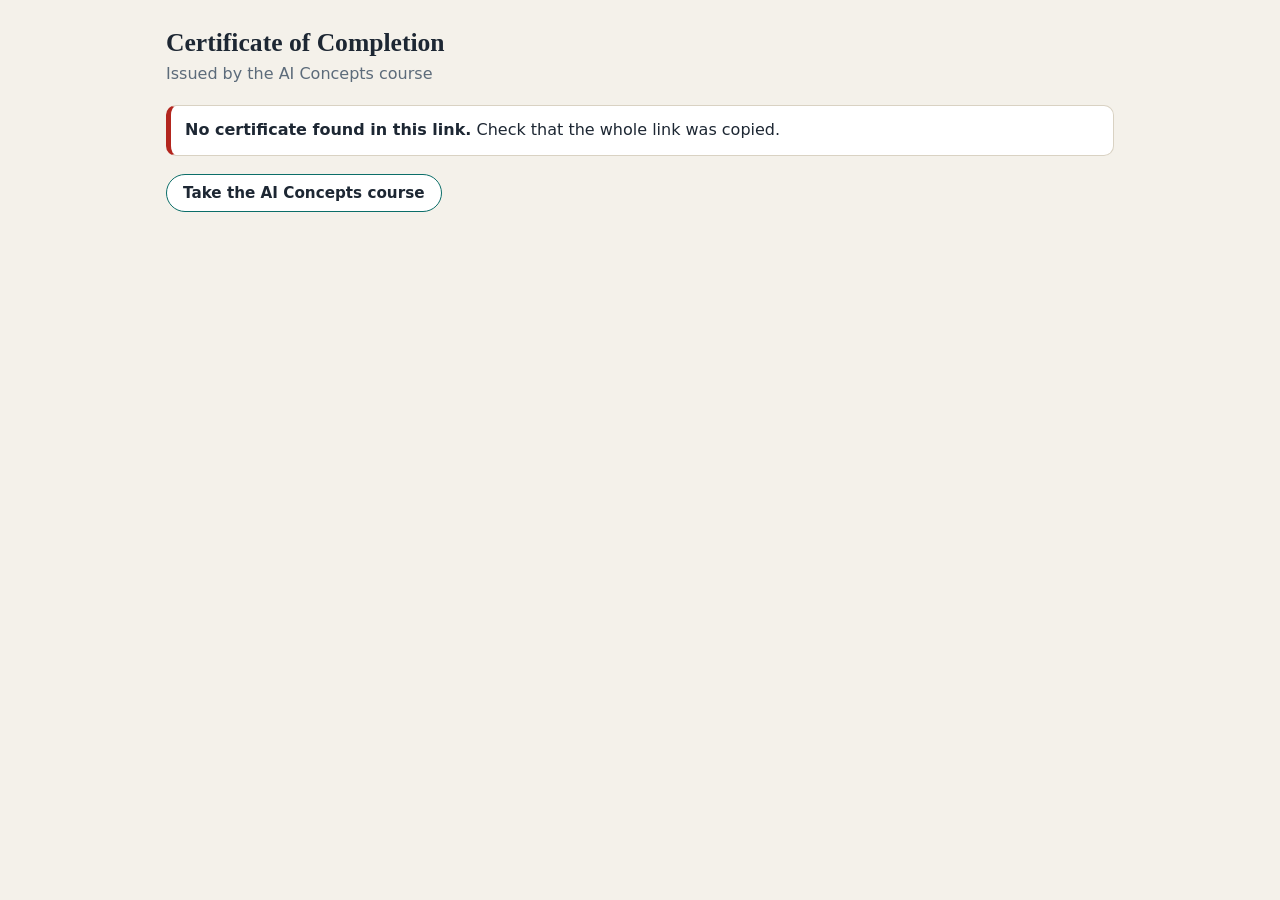
<file: docs/cert.html>
<!doctype html>
<html lang="en">
<head>
<meta charset="utf-8">
<meta name="viewport" content="width=device-width,initial-scale=1">
<title>Certificate of Completion · AI Concepts</title>
<meta name="description" content="A certificate of completion from the AI Concepts course.">
<meta property="og:type" content="website">
<meta property="og:title" content="Certificate of Completion · AI Concepts">
<meta property="og:description" content="Awarded for completing a test in the AI Concepts course. Open the link to see the full certificate.">
<meta property="og:image" content="https://mjaffry01.github.io/ai-word-bank/cert-preview.png">
<meta property="og:image:width" content="1200">
<meta property="og:image:height" content="630">
<meta name="twitter:card" content="summary_large_image">
<meta name="twitter:title" content="Certificate of Completion · AI Concepts">
<meta name="twitter:image" content="https://mjaffry01.github.io/ai-word-bank/cert-preview.png">
<style>
  :root{--bg:#f4f1ea;--fg:#1d2733;--muted:#5c6b7a;--line:#d9d2c3;--accent:#0b6e69;--good:#1d7a3e;--bad:#b3261e;--card:#fff}
  @media (prefers-color-scheme:dark){:root{--bg:#121619;--fg:#e8e6e1;--muted:#9aa6b2;--line:#2c3439;--accent:#4fb3ab;--good:#5cc489;--bad:#ef7b72;--card:#1a2024}}
  *{box-sizing:border-box}
  body{margin:0;background:var(--bg);color:var(--fg);font:16px/1.55 system-ui,-apple-system,"Segoe UI",sans-serif}
  main{max-width:980px;margin:0 auto;padding:28px 16px 48px}
  h1{font:700 1.6rem Georgia,serif;margin:0 0 4px}
  .sub{color:var(--muted);margin:0 0 18px}
  canvas{display:block;width:100%;height:auto;border-radius:10px;box-shadow:0 8px 30px rgba(0,0,0,.18)}
  .status{margin:18px 0;padding:12px 14px;border-radius:10px;border:1px solid var(--line);background:var(--card)}
  .status.ok{border-left:5px solid var(--good)}
  .status.bad{border-left:5px solid var(--bad)}
  dl{display:grid;grid-template-columns:max-content 1fr;gap:6px 16px;margin:12px 0 0}
  dt{color:var(--muted)}
  dd{margin:0;font-weight:600}
  .btns{display:flex;flex-wrap:wrap;gap:8px;margin-top:16px}
  .btn{font:600 .95rem system-ui,sans-serif;padding:9px 16px;border-radius:999px;border:1.5px solid var(--accent);background:var(--card);color:var(--fg);text-decoration:none;cursor:pointer}
  .btn.primary{background:var(--accent);color:#fff}
  .note{color:var(--muted);font-size:.88rem;margin-top:18px}
</style>
</head>
<body>
<main>
  <h1>Certificate of Completion</h1>
  <p class="sub">Issued by the AI Concepts course</p>
  <div id="out"></div>
</main>
<script src="config.js?v=3643cbf1"></script>
<script src="cert.js?v=4f34c7a9"></script>
<script>
  // Shows a certificate. ?id=AIC-… is checked against the course records (the teacher's Google Sheet);
  // older ?c=… links carry their own details and only get a basic consistency check.
  (async function () {
    const out = document.getElementById("out"), C = window.WB_CERT, q = new URLSearchParams(location.search);
    const esc = (s) => String(s == null ? "" : s).replace(/[&<>"]/g, (c) => ({ "&": "&amp;", "<": "&lt;", ">": "&gt;", '"': "&quot;" }[c]));
    const home = `<a class="btn" href="./">Take the AI Concepts course</a>`;
    const fail = (msg) => { out.innerHTML = `<div class="status bad">${msg}</div><div class="btns">${home}</div>`; };
    function show(c, statusHtml, ok, note) {
      document.title = `${c.n} · ${c.t} · Certificate · AI Concepts`;
      out.innerHTML = "";
      const cv = C.draw(c, document.createElement("canvas"));
      out.appendChild(cv);
      const box = document.createElement("div");
      box.innerHTML = `<div class="status ${ok ? "ok" : "bad"}">${statusHtml}
        <dl><dt>Name</dt><dd>${esc(c.n)}</dd><dt>Test</dt><dd>${esc(c.t)}</dd><dt>Score</dt><dd>${c.s} / ${c.o} (${C.pct(c)}%)</dd><dt>Date</dt><dd>${esc(C.longDate(c.d))}</dd><dt>Certificate ID</dt><dd>${esc(c.id || "")}</dd><dt>Signed by</dt><dd>${esc(C.SIGNER.name)}, ${esc(C.SIGNER.title)}</dd></dl></div>
        <div class="btns"><button class="btn primary" id="dl">Download image</button>${home}</div>
        <p class="note">${note}</p>`;
      out.appendChild(box);
      document.getElementById("dl").addEventListener("click", () => { const a = document.createElement("a"); a.href = cv.toDataURL("image/png"); a.download = `AI-Concepts-certificate-${c.id || "certificate"}.png`; a.click(); });
    }
    await C.sigReady;

    const id = (q.get("id") || "").trim().toUpperCase();
    if (id) {
      out.innerHTML = `<div class="status">Checking certificate ${esc(id)} with the course records…</div>`;
      let r = null;
      try {
        const res = await fetch(window.WB_CONFIG.api, { method: "POST", headers: { "Content-Type": "text/plain;charset=utf-8" }, body: JSON.stringify({ action: "verifyCertificate", id }) });
        r = await res.json();
      } catch (e) { return fail("<b>Couldn't reach the course records just now.</b> Check your connection and reload this page."); }
      if (!r || !r.ok) return fail("<b>Couldn't check this certificate just now.</b> Please reload the page.");
      if (!r.found) return fail(`<b>✗ No certificate with ID ${esc(id)} exists in the course records.</b> Check that the whole link was copied.`);
      const c = { n: r.name, t: r.test, s: r.score, o: r.total, d: r.issued, id: r.id };
      if (r.status === "revoked") return show(c, "<b>✗ This certificate has been revoked by the course instructor.</b>", false, "A revoked certificate is no longer valid.");
      return show(c, `<b>✓ Verified.</b> This certificate is recorded in the AI Concepts course records, issued on ${esc(C.longDate(r.issued))}.`, true, "The details above come from the course records, not from the link, so they can't be edited by whoever shares it.");
    }

    let c = null;
    try { c = C.unb64(q.get("c") || ""); } catch (e) {}
    if (!c || !c.n || !c.t || !(c.o > 0)) return fail("<b>No certificate found in this link.</b> Check that the whole link was copied.");
    const details = { n: c.n, t: c.t, s: c.s, o: c.o, d: c.d }, ok = c.i === C.code(details);
    show(Object.assign({ id: c.i }, details), ok ? "<b>Older certificate link.</b> Its details match its ID, but it was issued before certificates were recorded, so it can't be checked against the course records." : "<b>✗ This link has been altered:</b> its details don't match the certificate ID.", ok, "Certificates issued from now on are recorded with the instructor and can be fully verified.");
  })();
</script>
</body>
</html>
</file>
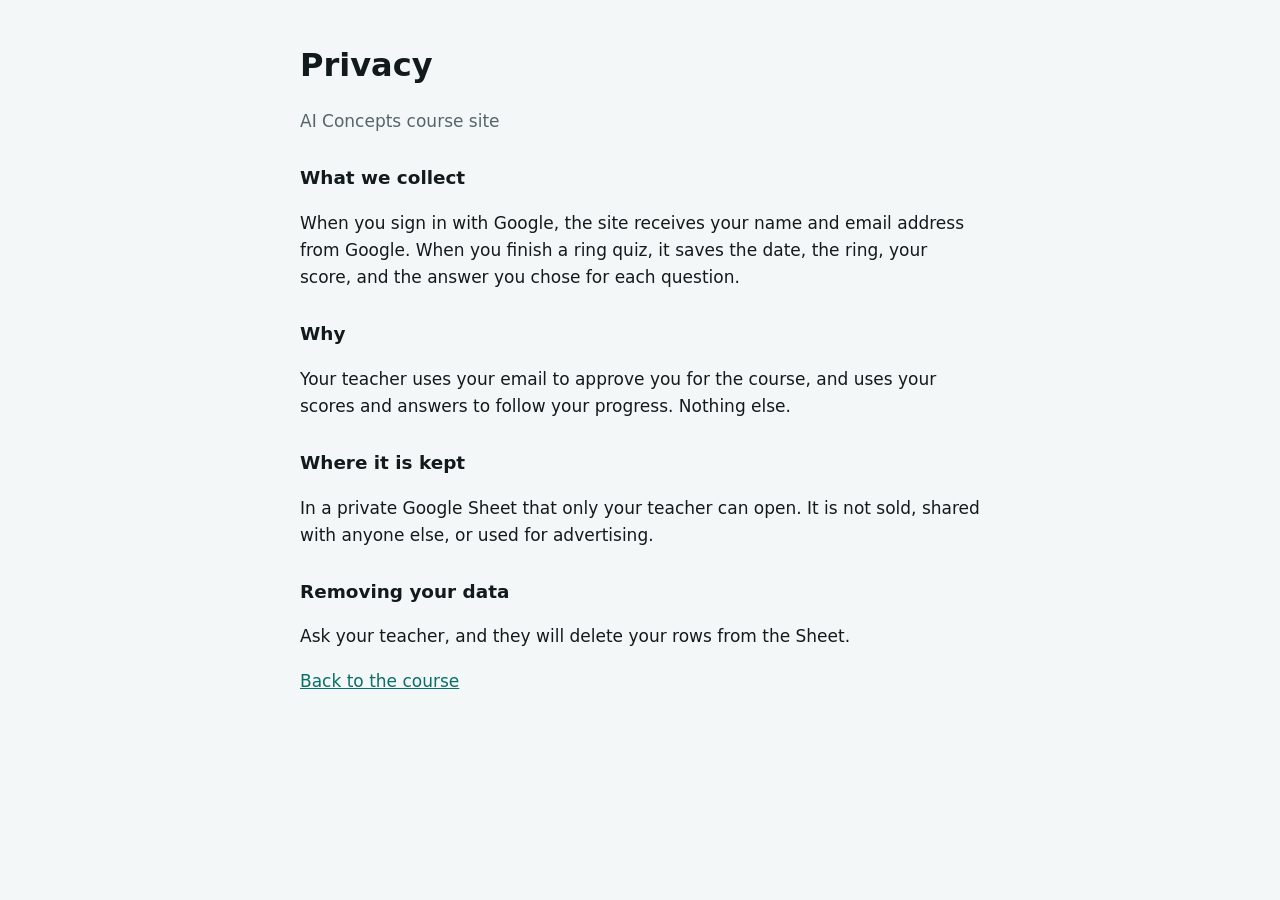
<file: docs/privacy.html>
<!doctype html>
<html lang="en">
<head>
<meta charset="utf-8">
<meta name="viewport" content="width=device-width,initial-scale=1">
<title>AI Concepts Privacy</title>
<style>
:root{--bg:#f4f7f7;--fg:#131a1c;--muted:#56656b;--accent:#0b6e69}
@media (prefers-color-scheme:dark){:root{--bg:#0e1415;--fg:#e4ecec;--muted:#98a8ac;--accent:#5cc6bd;color-scheme:dark}}
body{margin:0;background:var(--bg);color:var(--fg);font:17px/1.6 system-ui,-apple-system,"Segoe UI",sans-serif}
main{max-width:680px;margin:0 auto;padding:40px max(16px,env(safe-area-inset-left,0px)) 60px}
h1{font-size:2rem;margin:0 0 4px}
h2{font-size:1.15rem;margin:28px 0 6px}
p,li{color:var(--fg)}
.muted{color:var(--muted)}
a{color:var(--accent)}
</style>
</head>
<body>
<main>
  <h1>Privacy</h1>
  <p class="muted">AI Concepts course site</p>

  <h2>What we collect</h2>
  <p>When you sign in with Google, the site receives your name and email address from Google. When you finish a ring quiz, it saves the date, the ring, your score, and the answer you chose for each question.</p>

  <h2>Why</h2>
  <p>Your teacher uses your email to approve you for the course, and uses your scores and answers to follow your progress. Nothing else.</p>

  <h2>Where it is kept</h2>
  <p>In a private Google Sheet that only your teacher can open. It is not sold, shared with anyone else, or used for advertising.</p>

  <h2>Removing your data</h2>
  <p>Ask your teacher, and they will delete your rows from the Sheet.</p>

  <p><a href="./">Back to the course</a></p>
</main>
</body>
</html>
</file>
<file: docs/module2.css>
/* Module switcher in the masthead */
.modnav{display:flex;gap:8px;flex-wrap:wrap;margin-top:18px}
.modnav button{display:inline-flex;align-items:baseline;gap:8px;font:600 .95rem var(--body);padding:8px 16px;border-radius:999px;border:1px solid var(--line);background:var(--surface);color:var(--fg);cursor:pointer}
.modnav button:hover{border-color:var(--accent)}
.modnav button[aria-pressed="true"]{background:var(--accent);border-color:var(--accent);color:var(--accent-ink)}
.modnav button.locked{opacity:.55;cursor:not-allowed;align-items:center}
.modnav button.locked:hover{border-color:var(--line)}
.modnav .lock{align-self:center}
.locknote{margin:8px 0 0;font-size:.9rem;color:var(--muted)}
.modnav .num{font:600 .7rem var(--mono);letter-spacing:.06em;text-transform:uppercase;opacity:.8}

/* Module 2 layout */
#m2body{padding-block:4px 56px}
.m2tabs{position:sticky;top:env(safe-area-inset-top,0px);z-index:5;background:var(--bg);display:flex;gap:2px;overflow-x:auto;border-bottom:1px solid var(--line);margin-bottom:22px;scrollbar-width:thin}
.m2tabs button{flex:none;font:600 .92rem var(--body);padding:12px 14px;border:0;background:none;color:var(--muted);cursor:pointer;border-bottom:2px solid transparent;margin-bottom:-1px}
.m2tabs button[aria-selected="true"]{color:var(--fg);border-color:var(--accent)}
.m2tabs .step{font:600 .7rem var(--mono);margin-right:6px;color:var(--accent)}
.m2sec{display:grid;gap:16px;max-width:860px}
.m2sec>header h2{font:700 clamp(1.5rem,3.5vw,2rem)/1.15 var(--display);margin:0 0 6px;color:var(--fg);text-wrap:balance}
.m2sec>header p{color:var(--muted);margin:0;max-width:64ch}
.card2{background:var(--surface);border:1px solid var(--line);border-radius:12px;padding:20px;min-width:0}
.card2 h3{font:700 1.15rem/1.25 var(--display);margin:0 0 8px}
.card2 p{margin:0 0 10px}
.card2 p:last-child{margin-bottom:0}
.card2 ul,.card2 ol{margin:0 0 10px;padding-left:1.25em}
.card2 li{margin:4px 0}
.kicker{font:600 .7rem var(--mono);letter-spacing:.08em;text-transform:uppercase;color:var(--accent);margin:0 0 6px}
.lbl{font:600 .7rem var(--mono);letter-spacing:.08em;text-transform:uppercase;margin:0 0 6px}
.lbl.bad{color:var(--bad)}.lbl.good{color:var(--good)}
.pbox{font:500 .9rem/1.55 var(--mono);background:var(--bg);border:1px solid var(--line);border-radius:8px;padding:12px 14px;white-space:pre-wrap;overflow-wrap:anywhere;margin:0}
.vs{display:grid;grid-template-columns:minmax(0,1fr) minmax(0,1fr);gap:12px}
.formula{display:flex;flex-wrap:wrap;gap:8px;margin:6px 0 12px}
.formula span{display:inline-flex;flex-direction:column;gap:2px;padding:8px 12px;border-radius:10px;border:1px solid var(--line);background:var(--bg);font-weight:600}
.formula small{font:500 .78rem var(--body);color:var(--muted)}
.wordlink{font:inherit;color:var(--accent);background:none;border:0;padding:0;cursor:pointer;text-decoration:underline;text-decoration-thickness:1px;text-underline-offset:2px}
.tip{border-left:3px solid var(--accent);padding:2px 0 2px 12px;color:var(--fg)}

/* Prompt builder */
.builder{display:grid;grid-template-columns:minmax(0,1fr) minmax(0,1fr);gap:16px;align-items:start}
.field{display:flex;flex-direction:column;gap:5px;margin-bottom:14px}
.field label{font:600 .72rem var(--mono);letter-spacing:.06em;text-transform:uppercase;color:var(--muted)}
.field label b{color:var(--accent);font-weight:600}
.field input,.field textarea,.field select{font:inherit;font-size:.95rem;padding:9px 11px;border:1px solid var(--line);border-radius:8px;background:var(--bg);color:var(--fg);min-width:0;width:100%}
.field textarea{resize:vertical;min-height:70px;line-height:1.45}
.field .hint{font-size:.82rem;color:var(--muted)}
.preview{position:sticky;top:60px}
.meter{display:flex;gap:4px;margin:10px 0 6px}
.meter i{flex:1;height:6px;border-radius:3px;background:var(--line)}
.meter i.on{background:var(--good)}
.score2{font:500 .8rem var(--mono);color:var(--muted)}
.btnrow{display:flex;gap:8px;flex-wrap:wrap;margin-top:12px}
.btn.sm{padding:6px 12px;font-size:.84rem}
.missing{font-size:.88rem;color:var(--muted);margin-top:8px}

/* Techniques */
.tech{display:grid;grid-template-columns:repeat(auto-fill,minmax(300px,1fr));gap:12px}
.tech .card2{display:flex;flex-direction:column;gap:8px}
.tech .when{font-size:.92rem;color:var(--muted);margin:0}
.tech .pbox{flex:1}
.tech .watch{font-size:.88rem;margin:0}

/* Hallucination hunt and challenges */
.checks{display:grid;gap:8px;margin:0;padding:0;list-style:none}
.checks label{display:flex;gap:10px;align-items:flex-start;cursor:pointer}
.checks input{margin-top:4px;width:18px;height:18px;accent-color:var(--accent);flex:none}
.flags{display:grid;grid-template-columns:repeat(auto-fill,minmax(220px,1fr));gap:10px}
.flags div{padding:12px;border:1px solid var(--line);border-radius:10px;background:var(--bg)}
.flags b{display:block;margin-bottom:2px}
.chal{display:grid;gap:12px}
.thow ol{margin:0 0 10px;padding-left:1.3em}
.thow li{margin:5px 0}
.tstep{display:flex;gap:8px;align-items:center;margin:0 0 6px;font-weight:600}
.tstep>.n{flex:none;display:inline-grid;place-items:center;width:22px;height:22px;border-radius:50%;background:var(--accent);color:var(--bg);font:700 .75rem var(--mono)}
.chal .tstep label{margin:0;font:inherit;font-weight:600;letter-spacing:0;text-transform:none;color:inherit}
.tcheck{margin:0;padding-left:1.3em}
.tcheck li{margin:3px 0}
.chal .meta{display:flex;gap:8px;flex-wrap:wrap;align-items:center}
.pill2{font:600 .7rem var(--mono);letter-spacing:.05em;text-transform:uppercase;padding:3px 8px;border-radius:999px;border:1px solid var(--line);color:var(--muted)}
.pill2.done{color:var(--good);border-color:var(--good)}
.crit{font-size:.9rem;color:var(--muted);margin:0}
.savemsg{font-size:.88rem;margin:8px 0 0}
.savemsg.ok{color:var(--good)}.savemsg.err{color:var(--bad)}

@media (max-width:860px){.builder{grid-template-columns:1fr}.preview{position:static}}
@media (max-width:640px){.vs{grid-template-columns:1fr}}
</file>
<file: docs/m2-compare.css>
/* Module 2 Practice tasks: run a prompt in several real models side by side (m2-compare.js) */
.cmpkeys summary{cursor:pointer;list-style:none}
.cmpkeys summary::-webkit-details-marker{display:none}
.cmpkeys summary h3{margin:4px 0 6px}
.cmpkeys summary::after{content:"Show ▾";float:right;font:600 .78rem var(--mono);color:var(--accent);margin-top:-1.6em}
.cmpkeys[open] summary::after{content:"Hide ▴"}
.cmpnote{margin:14px 0 10px;padding:10px 12px;border-radius:10px;border:1px solid var(--accent);background:var(--bg);font-size:.92rem}
.cmprows{display:grid;gap:12px}
.cmprow{display:grid;grid-template-columns:minmax(0,1fr) minmax(0,1.1fr);gap:6px 14px;align-items:start;padding-top:12px;border-top:1px solid var(--line)}
.cmprow .savemsg{grid-column:1/-1;margin:0}
.cmprow .savemsg:empty{display:none}
.cmpkeyin{display:flex;gap:6px}
.cmpkeyin input{flex:1;min-width:0;font:500 .9rem var(--mono);padding:8px 10px;border:1px solid var(--line);border-radius:8px;background:var(--bg);color:var(--fg)}
.cmpremember{display:inline-flex;gap:8px;align-items:center;font-size:.9rem;cursor:pointer}
.cmpremember input{width:16px;height:16px;accent-color:var(--accent)}
.cmpintro{margin:4px 0 0;font-size:.92rem}
.cmpmore{margin-top:12px}
.cmpmore summary{cursor:pointer;font-weight:600;color:var(--accent)}
.cmpothers{margin-top:14px;padding-top:12px;border-top:1px solid var(--line)}
.cmpothers summary{cursor:pointer;font-weight:600;color:var(--accent)}
.cmpothers ul{margin:8px 0 0;padding-left:1.2em;font-size:.92rem}
.cmpothers li{margin:6px 0}
.cmpbox{padding:12px 14px;border:1px dashed var(--line);border-radius:10px;background:var(--bg)}
.cmpwhich{display:flex;gap:16px;flex-wrap:wrap;font-size:.9rem;margin:4px 0 10px}
.cmpwhich label{display:inline-flex;gap:6px;align-items:center;cursor:pointer}
.cmpslots{display:grid;grid-template-columns:repeat(3,minmax(0,1fr));gap:10px}
.cmpslot{display:flex;flex-direction:column;gap:5px;min-width:0}
.cmpslot select{font:inherit;font-size:.88rem;padding:7px 8px;border:1px solid var(--line);border-radius:8px;background:var(--surface);color:var(--fg);min-width:0;width:100%}
.cmpres{display:grid;grid-template-columns:repeat(auto-fit,minmax(240px,1fr));gap:10px}
.cmpcard{border:1px solid var(--line);border-radius:10px;background:var(--surface);display:flex;flex-direction:column;min-width:0}
.cmpcard.bad{border-color:var(--bad)}
.cmphead{display:flex;flex-direction:column;gap:2px;padding:8px 10px;border-bottom:1px solid var(--line)}
.cmphead b{font-size:.9rem;overflow-wrap:anywhere}
.cmphead span{font:500 .72rem var(--mono);color:var(--muted)}
.cmpout{padding:10px;font-size:.9rem;line-height:1.5;white-space:pre-wrap;overflow-wrap:anywhere;max-height:340px;overflow:auto}
.cmpout .err{color:var(--bad)}
@media (max-width:760px){.cmprow{grid-template-columns:1fr}.cmpslots{grid-template-columns:1fr}}
</file>
<file: docs/m2-playground.css>
/* Module 2 "Model playground" tab: Part 1 learn one setting at a time, Part 2 try it in real models (m2-playground.js) */
#pgsection .card2{margin-top:12px}
#pgsection select,#pgsection input[type=text],#pgsection input[type=number]{font:inherit;font-size:.88rem;padding:7px 8px;border:1px solid var(--line);border-radius:8px;background:var(--surface);color:var(--fg);min-width:0;width:100%}
#pgsection textarea{width:100%;font:inherit;padding:8px 10px;border:1px solid var(--line);border-radius:8px;background:var(--bg);color:var(--fg);resize:vertical}
#pgsection input[type=range]{flex:1;min-width:0;accent-color:var(--accent)}
.pgsteps{margin:6px 0 0;padding-left:1.3em}
.pgsteps li{margin:4px 0}
.pgpart{display:flex;align-items:center;gap:10px;font:700 1.25rem/1.2 var(--display);margin:28px 0 0}
.pgpart span{display:inline-grid;place-items:center;width:30px;height:30px;border-radius:50%;background:var(--accent);color:var(--bg);font:700 .95rem var(--mono)}

/* Part 1 */
.pgchips{display:flex;flex-wrap:wrap;gap:6px;margin-bottom:14px}
.pgchip{display:inline-flex;align-items:center;gap:6px;padding:6px 12px;border:1px solid var(--line);border-radius:999px;background:var(--bg);color:var(--fg);font:inherit;font-size:.88rem;cursor:pointer}
.pgchip span{font:600 .72rem var(--mono);color:var(--muted)}
.pgchip:hover{border-color:var(--accent)}
.pgchip.on{background:var(--accent);border-color:var(--accent);color:var(--bg)}
.pgchip.on span{color:inherit}
.pglhead{display:flex;align-items:baseline;gap:10px;flex-wrap:wrap}
.pglhead h3{margin:0}
.pglhead code{font:500 .78rem var(--mono);color:var(--muted)}
.pgwhat{font-size:1.05rem;margin:6px 0 12px}
.pgctl{display:flex;gap:12px;align-items:center;margin-bottom:12px}
.pgbig{min-width:3em;text-align:right;font:700 1.4rem var(--mono);color:var(--accent)}
.pglgrid{display:grid;grid-template-columns:minmax(0,1fr) minmax(0,1fr);gap:14px;align-items:start}
.pglgrid > div:empty{display:none}
.pglgrid:has(> div:empty){grid-template-columns:1fr}
.pgtalk{display:flex;flex-direction:column;gap:6px}
.pgtalk p{margin:0;padding:8px 10px;border-radius:10px;font-size:.92rem;line-height:1.45;max-width:92%}
.pgtalk p b{display:block;font:700 .66rem var(--mono);letter-spacing:.08em;text-transform:uppercase;margin-bottom:2px}
.pgtalk .t{background:var(--surface);border:1px solid var(--line);align-self:flex-start}
.pgtalk .t b{color:var(--accent)}
.pgtalk .s{background:color-mix(in srgb,var(--accent) 10%,var(--surface));border:1px solid color-mix(in srgb,var(--accent) 30%,var(--line));align-self:flex-end}
.pgtalk .s b{color:var(--muted)}
.pgchart{padding:12px;border:1px solid var(--line);border-radius:10px;background:var(--bg)}
.pgbar{display:grid;grid-template-columns:6.5em minmax(0,1fr) 3em;gap:8px;align-items:center;font-size:.85rem;margin:4px 0}
.pgbar .w{overflow:hidden;text-overflow:ellipsis;white-space:nowrap}
.pgbar .track{height:12px;border-radius:6px;background:var(--surface);border:1px solid var(--line);overflow:hidden}
.pgbar .fill{display:block;height:100%;background:var(--accent);transition:width .2s}
.pgbar .pct{font:600 .78rem var(--mono);text-align:right}
.pgbar.cut{color:var(--muted);text-decoration:line-through}
.pgbar.cut .pct{text-decoration:none}
.pgtext{font:inherit;font-size:.92rem;line-height:1.5;white-space:pre-wrap;margin:0 0 8px}
.pgcut{color:var(--bad);text-decoration:line-through;opacity:.7}

/* Part 2 */
.pgstart ol{margin:0 0 10px;padding-left:1.3em}
.pgstart li{margin:5px 0}
.pgexps{display:grid;grid-template-columns:repeat(auto-fit,minmax(190px,1fr));gap:8px}
.pgexp{display:flex;flex-direction:column;gap:3px;text-align:left;padding:10px 12px;border:1px solid var(--line);border-radius:10px;background:var(--bg);color:var(--fg);font:inherit;cursor:pointer}
.pgexp:hover,.pgexp.on{border-color:var(--accent)}
.pgexp.on{box-shadow:0 0 0 1px var(--accent)}
.pgexp b{font-size:.92rem}
.pgexp span{font-size:.82rem;color:var(--muted)}
.pgmodels{display:grid;grid-template-columns:repeat(auto-fit,minmax(270px,1fr));gap:12px;align-items:start}
.pgmodels .card2{margin-top:12px}
.pgmhead{display:flex;justify-content:space-between;align-items:center;margin-bottom:8px}
.pgmhead b{font:700 1.05rem var(--display)}
.pgfield{display:flex;flex-direction:column;gap:3px;font-size:.8rem;color:var(--muted);margin-bottom:8px}
.pgsets{display:flex;flex-direction:column;gap:2px}
.pgset{display:grid;grid-template-columns:minmax(0,1.15fr) minmax(0,1fr);gap:8px;align-items:center;padding:6px 8px;border-radius:8px}
.pgset.wide{grid-template-columns:1fr}
.pgset.on{background:color-mix(in srgb,var(--accent) 10%,transparent)}
.pgset.na{opacity:.55}
.pgsname{font-size:.86rem;display:flex;align-items:center;gap:4px;flex-wrap:wrap;white-space:nowrap}
.pgset.on .pgsname{font-weight:700}
.pgsctl{display:flex;gap:8px;align-items:center;min-width:0}
.pgsval{min-width:4.2em;text-align:right;font:600 .8rem var(--mono);color:var(--muted)}
.pgset.on .pgsval{color:var(--accent)}
.pgq{width:18px;height:18px;border-radius:50%;border:1px solid var(--line);background:var(--bg);color:var(--accent);font:700 .7rem var(--mono);cursor:pointer;padding:0;line-height:1}
.pgreset{display:none;border:0;background:none;color:var(--accent);font:600 .72rem var(--mono);cursor:pointer;padding:0}
.pgset.on .pgreset{display:inline}
.linkish{background:none;border:0;padding:0;color:var(--accent);font:600 .8rem var(--mono);cursor:pointer}
.pgadd{border:1px dashed var(--line);border-radius:12px;background:transparent;color:var(--accent);font:600 .95rem inherit;cursor:pointer;min-height:64px;margin-top:12px;align-self:start;padding:12px}
.pgadd:hover{border-color:var(--accent)}
.pgnotice{margin-top:12px;padding:10px 12px;border-left:4px solid var(--accent);background:var(--bg);border-radius:0 8px 8px 0;font-size:.92rem}
.pgnotice b{display:block;font:700 .7rem var(--mono);letter-spacing:.08em;text-transform:uppercase;color:var(--accent);margin-bottom:3px}
.pgresults{display:grid;grid-template-columns:repeat(auto-fit,minmax(260px,1fr));gap:10px;margin-top:12px}
.pgrun{border-top:1px solid var(--line)}
.pgrun:first-of-type{border-top:0}
.pgrun .lbl{padding:8px 10px 0;margin:0}
.pgfinish{padding:0 10px 6px;font-size:.82rem}
.pgreq{padding:0 10px 10px;font-size:.82rem}
.pgreq summary{cursor:pointer;color:var(--accent)}
.pgreq pre{margin:6px 0 0;padding:8px;background:var(--bg);border:1px solid var(--line);border-radius:8px;font:500 .74rem var(--mono);white-space:pre-wrap;overflow-wrap:anywhere;max-height:240px;overflow:auto}
@media (max-width:760px){.pglgrid{grid-template-columns:1fr}.pgset{grid-template-columns:1fr}}
</file>
<file: docs/m2-open.css>
/* Module 2, "Open models" tab (m2-open.js) */
.opspec{display:grid;grid-template-columns:repeat(3,minmax(0,1fr));gap:10px;margin:6px 0 12px}
.opspec>div{padding:12px;border:1px solid var(--line);border-radius:10px;background:var(--bg);display:flex;flex-direction:column;gap:2px}
.opspec>div:nth-child(2){border-color:var(--accent)}
.opspec small{color:var(--muted);font-size:.8rem}
.opspec p{margin:6px 0 0!important;font-size:.92rem}
.opwhy{display:grid;grid-template-columns:1fr 1fr;gap:12px;margin-top:6px}
.opwhy ul{margin:0}
.opnote{color:var(--muted);font-size:.9rem}
.opsearch{width:100%;font:inherit;padding:9px 12px;border:1px solid var(--line);border-radius:8px;background:var(--bg);color:var(--fg);margin:4px 0 6px}
.oplbl{margin:8px 0 4px!important;font:600 .75rem var(--mono);letter-spacing:.06em;text-transform:uppercase;color:var(--muted)}
.opchips{display:flex;flex-wrap:wrap;gap:6px}
.opchips .choice{font-size:.84rem;padding:5px 11px}
.opcount{margin:12px 0 8px!important;font:500 .8rem var(--mono);color:var(--muted)}
.opgrid{display:grid;grid-template-columns:repeat(auto-fill,minmax(250px,1fr));gap:10px}
.opcard{padding:12px 14px;border:1px solid var(--line);border-radius:10px;background:var(--bg);display:flex;flex-direction:column;gap:4px;min-width:0}
.opcard header{display:flex;justify-content:space-between;align-items:flex-start;gap:8px}
.opcard h4{margin:0;font:700 1rem/1.25 var(--display)}
.opcard p{margin:0!important;font-size:.88rem}
.opby{color:var(--muted)}
.optags{display:flex;flex-wrap:wrap;gap:4px;margin:2px 0!important}
.optags span{font-size:.72rem;padding:2px 8px;border-radius:999px;border:1px solid var(--line);color:var(--muted)}
.opln{color:var(--muted)}
.oplic{flex-shrink:0;font:600 .7rem var(--body);padding:3px 8px;border-radius:999px;border:1px solid;white-space:nowrap}
.oplic.free{color:var(--good);border-color:var(--good)}
.oplic.cond{color:#b8860b;border-color:#b8860b}
.oplic.nc{color:var(--bad);border-color:var(--bad)}
.opbtns{display:flex;flex-wrap:wrap;gap:6px;margin-top:6px}
.opbtns .btn{text-decoration:none;display:inline-flex;align-items:center}
.opbtns code{font:500 .78rem var(--mono)}
.opnone{color:var(--muted)}
.opcalc{display:grid;gap:10px}
.opcalc label{display:flex;flex-direction:column;gap:6px}
.opcalc input[type=range]{width:100%;accent-color:var(--accent)}
.opout{padding:12px;border-radius:10px;background:var(--bg);border:1px solid var(--line)}
.opout p{margin:0!important}
.opbig{font:700 1.6rem var(--display);color:var(--accent)}
@media (max-width:760px){.opspec,.opwhy{grid-template-columns:1fr}}
</file>
<file: docs/m2-hallrate.css>
/* Module 2 Hallucination hunt, "Step 5 · Measure it" (m2-hallrate.js) */
.hrsec{margin-top:12px}
.hr-s{color:var(--good)}.hr-c{color:var(--bad)}.hr-u{color:#b8860b}
.hrsteps{margin:10px 0 0;padding-left:1.3em}
.hrsteps li{margin:6px 0}
.hrsplit{margin-top:14px;padding:12px;border:1px dashed var(--line);border-radius:10px;background:var(--bg)}
.hrbox{margin:0;padding:10px 12px;border:1px solid var(--line);border-radius:8px;background:var(--bg);font-size:.95rem;line-height:1.5}
.hrchips{display:flex;flex-wrap:wrap;gap:6px}
.hrchips span{padding:4px 10px;border-radius:999px;border:1px solid var(--accent);font-size:.85rem}
.hrgrid2{display:grid;grid-template-columns:1fr 1fr;gap:12px}
.hrclaims{margin:0;padding-left:1.4em;display:flex;flex-direction:column;gap:8px}
.hrclaims li{padding:8px 10px;border:1px solid var(--line);border-radius:8px;background:var(--bg)}
.hrclaims li.ok{border-color:var(--good)}
.hrclaims li.no{border-color:var(--bad)}
.hrtxt{display:block;margin-bottom:6px}
.hrbtns{display:flex;flex-wrap:wrap;gap:6px}
.hrpick{padding:4px 10px;border-radius:999px;border:1px solid var(--line);background:var(--surface);color:var(--fg);font:inherit;font-size:.82rem;cursor:pointer}
.hrpick.on.hr-s{background:var(--good);border-color:var(--good);color:var(--bg)}
.hrpick.on.hr-c{background:var(--bad);border-color:var(--bad);color:var(--bg)}
.hrpick.on.hr-u{background:#b8860b;border-color:#b8860b;color:var(--bg)}
.hrwhy{display:block;margin-top:6px;font-size:.88rem}
.hrresult{margin-top:12px;padding:12px;border-left:4px solid var(--accent);background:var(--bg);border-radius:0 8px 8px 0}
.hrtable{width:100%;border-collapse:collapse;font-size:.9rem}
.hrtable th,.hrtable td{padding:6px 8px;border-bottom:1px solid var(--line);text-align:left}
.hrtable th:not(:first-child),.hrtable td:not(:first-child){text-align:right;font-family:var(--mono)}
.hrtable tr.tot td{font-weight:700;border-bottom:0}
.hrnums{display:flex;flex-wrap:wrap;gap:10px;margin:8px 0 12px}
.hrnum{display:flex;flex-direction:column;gap:3px;font-size:.8rem;color:var(--muted)}
.hrnum input{width:9em;font:inherit;font-size:.95rem;padding:6px 8px;border:1px solid var(--line);border-radius:8px;background:var(--bg);color:var(--fg)}
.hrrates{display:grid;grid-template-columns:repeat(auto-fit,minmax(200px,1fr));gap:10px;margin-top:10px}
.hrrates>div{padding:10px 12px;border:1px solid var(--line);border-radius:10px;background:var(--bg);display:flex;flex-direction:column;gap:2px}
.hrrates b{font:700 1.5rem var(--mono);color:var(--accent)}
.hrrates span{font-weight:600}
.hrrates small{color:var(--muted);font-size:.8rem}
.hrfair{display:grid;grid-template-columns:1fr 1fr;gap:14px}
.hrfair ul,.hrwatch{margin:0;padding-left:1.2em}
.hrfair li,.hrwatch li{margin:4px 0}
@media (max-width:700px){.hrgrid2,.hrfair{grid-template-columns:1fr}}
</file>
<file: docs/m2-howai.css>
/* Module 2 "How AI answers" tab (m2-howai.js) */
.hasec .card2{margin-top:12px}
.hachart{padding:10px 12px;border:1px solid var(--line);border-radius:10px;background:var(--bg);max-width:560px}
.habar{display:grid;grid-template-columns:7em minmax(0,1fr) 3em;gap:8px;align-items:center;font-size:.88rem;margin:4px 0}
.habar .w{font-family:var(--mono);white-space:pre;overflow:hidden;text-overflow:ellipsis}
.habar .track{height:12px;border-radius:6px;background:var(--surface);border:1px solid var(--line);overflow:hidden}
.habar .fill{display:block;height:100%;background:var(--muted);transition:width .35s}
.habar.hit .fill{background:var(--accent)}
.habar.hit .w{color:var(--accent);font-weight:700}
.habar .pct{font:600 .78rem var(--mono);text-align:right}
.hasay{margin:10px 0 0;font-size:.95rem}
.hasay.good{color:var(--good)}.hasay.bad{color:var(--bad)}
.hastages{display:flex;flex-wrap:wrap;gap:6px;margin-bottom:12px}
.hastages span{padding:5px 10px;border-radius:999px;border:1px solid var(--line);font-size:.82rem;color:var(--muted)}
.hastages span.on{border-color:var(--accent);color:var(--accent);font-weight:700}
.hastage{min-height:150px}
.hastage p{margin:0 0 10px}
.hatoks{display:flex;flex-wrap:wrap;gap:4px;margin-bottom:8px}
.hatoks span{padding:4px 8px;border-radius:6px;font:600 .9rem var(--mono);background:color-mix(in srgb,var(--accent) 18%,var(--bg));border:1px solid color-mix(in srgb,var(--accent) 40%,var(--line))}
.hatoks span:nth-child(even){background:color-mix(in srgb,var(--good) 18%,var(--bg));border-color:color-mix(in srgb,var(--good) 40%,var(--line))}
.hactx{padding:8px 12px;border:1px solid var(--line);border-radius:8px;background:var(--bg);margin-bottom:6px;font-size:.92rem}
.hactx b{display:block;font:700 .68rem var(--mono);letter-spacing:.08em;text-transform:uppercase;color:var(--accent)}
.haanswer{margin-top:12px;padding:10px 12px;border-left:4px solid var(--accent);background:var(--bg);border-radius:0 8px 8px 0}
.haanswer p:last-child{margin:0;font-size:1.05rem}
.hacursor{color:var(--accent);animation:hablink 1s steps(2) infinite}
@keyframes hablink{50%{opacity:0}}
@media (prefers-reduced-motion:reduce){.hacursor{animation:none}.habar .fill{transition:none}}
.hadets{display:flex;flex-wrap:wrap;gap:6px;margin:8px 0 10px}
.hadet{padding:6px 12px;border-radius:999px;border:1px solid var(--line);background:var(--bg);color:var(--fg);font:inherit;font-size:.88rem;cursor:pointer}
.hadet:hover{border-color:var(--accent)}
.hadet.on{background:var(--accent);border-color:var(--accent);color:var(--bg)}
.hareads{margin:0;padding-left:1.2em}
.hareads li{margin:4px 0;transition:opacity .2s}
.hareads li.gone{text-decoration:line-through;opacity:.45}
.hamatch{display:grid;grid-template-columns:minmax(0,.8fr) minmax(0,1.2fr);gap:12px}
.hamatch>div{display:flex;flex-direction:column;gap:6px}
.hapill{text-align:left;padding:8px 12px;border-radius:10px;border:1px solid var(--line);background:var(--bg);color:var(--fg);font:inherit;font-size:.9rem;cursor:pointer}
.hapill:not(.ans){font-weight:600}
.hapill:hover:not(:disabled){border-color:var(--accent)}
.hapill.sel{border-color:var(--accent);box-shadow:0 0 0 2px color-mix(in srgb,var(--accent) 40%,transparent)}
.hapill.done{border-color:var(--good);color:var(--good);cursor:default;opacity:.8}
.hapill.done::before{content:"✓ "}
.hapill.bad{border-color:var(--bad);animation:hashake .3s}
@keyframes hashake{25%{transform:translateX(-4px)}75%{transform:translateX(4px)}}
.haprompt span{display:block;padding:2px 4px;border-radius:4px;transition:background .2s}
.haprompt span.hl{background:color-mix(in srgb,var(--accent) 25%,transparent)}
.haquiz{margin:0;padding-left:1.3em}
.haquiz li{margin:0 0 12px}
.haquiz li p{margin:0}
.haquiz .btn.ok{background:var(--good);border-color:var(--good);color:var(--bg)}
.haquiz .btn.no{background:var(--bad);border-color:var(--bad);color:var(--bg)}
@media (max-width:700px){.hamatch{grid-template-columns:1fr}}
</file>
<file: docs/ask-ai.css>
/* Right-click "Ask AI" menu (ask-ai.js) */
.askai{position:fixed;z-index:1000;min-width:220px;max-width:min(320px,calc(100vw - 16px));padding:6px;border:1px solid var(--line);border-radius:12px;background:var(--surface);color:var(--fg);box-shadow:0 10px 30px rgba(0,0,0,.25);display:flex;flex-direction:column;gap:2px;font-size:.92rem}
.askai-h{margin:2px 8px 4px;font:700 .68rem var(--mono);letter-spacing:.08em;text-transform:uppercase;color:var(--accent)}
.askai button{all:unset;box-sizing:border-box;padding:8px 10px;border-radius:8px;cursor:pointer;overflow-wrap:anywhere}
.askai button:hover,.askai button:focus-visible{background:color-mix(in srgb,var(--accent) 15%,transparent)}
.askai-tool{display:flex;align-items:center;gap:8px;margin:4px 0 0;padding:8px 10px 4px;border-top:1px solid var(--line);font-size:.82rem;color:var(--muted)}
.askai-tool select{flex:1;min-width:0;font:inherit;padding:4px 6px;border:1px solid var(--line);border-radius:6px;background:var(--bg);color:var(--fg)}
.askai-tip{margin:2px 10px 4px;font-size:.72rem;color:var(--muted)}
.askai-toast{position:fixed;left:50%;bottom:24px;transform:translateX(-50%);z-index:1001;padding:10px 16px;border-radius:10px;background:var(--fg);color:var(--bg);font-size:.9rem;max-width:calc(100vw - 32px)}
</file>
<file: docs/module2-api.css>
/* Module 2, "AI settings (API)" tab */
.apipage .card2{scroll-margin-top:16px}
.apipage .flash{animation:apiflash 1.6s ease}
@keyframes apiflash{0%,40%{box-shadow:0 0 0 3px var(--accent)}100%{box-shadow:0 0 0 0 transparent}}
.apigroup{font:700 1.2rem var(--display);margin:14px 0 0}
.apihead{display:flex;flex-wrap:wrap;gap:6px 12px;align-items:baseline}
.apihead h3{margin:0}
.apione{font-size:1.05rem}
.apilike{color:var(--muted)}
.apiwhen{border-left:3px solid var(--accent);padding-left:10px}
.apidemo{border:1px solid var(--line);border-radius:10px;padding:12px;margin:10px 0;background:var(--bg)}
.apilbl{font-size:.9rem;color:var(--muted);margin:6px 0}
.apilbl b{color:var(--fg)}
.apirow{display:flex;flex-wrap:wrap;gap:6px;margin:6px 0}
.apiout{border-radius:8px;padding:10px 12px;background:color-mix(in srgb,var(--line) 30%,transparent);margin:8px 0;white-space:pre-wrap}
.apiout.mono,.apireq{font:500 .86rem var(--mono)}
.apiinput{font:inherit;padding:4px 8px;border-radius:6px;border:1px solid var(--line);background:var(--bg);color:var(--fg);width:8em}
.apigood{color:var(--good);font-weight:600}
.apibad{color:var(--bad);font-weight:600}
.apinote{font-size:.85rem;color:var(--muted);margin:6px 0 0}
.apinames{display:grid;grid-template-columns:repeat(3,minmax(0,1fr));gap:8px;margin-top:8px}
.apinames>div{border:1px solid var(--line);border-radius:8px;padding:6px 10px;font-size:.85rem}
.apinames b{display:block;font-size:.75rem;color:var(--muted)}
.apinames code{white-space:normal}
.apibars{display:grid;gap:4px}
.apibar{display:grid;grid-template-columns:90px 1fr 64px;gap:8px;align-items:center;font-size:.88rem}
.apibar .track{height:14px;border-radius:7px;background:color-mix(in srgb,var(--line) 50%,transparent);overflow:hidden}
.apibar .track i{display:block;height:100%;background:var(--accent);border-radius:7px;transition:width .25s}
.apibar.off{opacity:.4}
.apibar.off .track i{background:var(--muted)}
.apibar .v{text-align:right;font-variant-numeric:tabular-nums}
.apichips{display:flex;flex-wrap:wrap;gap:6px;margin-top:6px}
.apichips .chip{padding:3px 10px;border-radius:999px;background:color-mix(in srgb,var(--accent) 15%,transparent);font-size:.88rem}
.apimeters{display:grid;gap:6px;margin:8px 0}
.apimeters>div{display:grid;grid-template-columns:170px 1fr;gap:8px;align-items:center;font-size:.88rem}
.apimeters .track{height:12px;border-radius:6px;background:color-mix(in srgb,var(--line) 50%,transparent);overflow:hidden}
.apimeters .track i{display:block;height:100%;background:var(--accent)}
.apichat,.apigrid2{display:grid;gap:6px}
.apigrid2{grid-template-columns:1fr 1fr}
.apibubble{border-radius:12px;padding:8px 12px;font-size:.92rem;max-width:100%}
.apibubble.sys{background:color-mix(in srgb,#b8860b 12%,transparent);border:1px dashed #b8860b}
.apibubble.user{background:color-mix(in srgb,var(--accent) 14%,transparent);justify-self:end}
.apibubble.ai{background:color-mix(in srgb,var(--line) 40%,transparent)}
.tok{display:inline-block;padding:0 3px;margin:1px 0;border:1px solid var(--line);border-radius:4px}
.apistop{text-decoration:line-through;opacity:.45}
.apicands{display:flex;flex-wrap:wrap;gap:8px}
.apicand{border:1px solid var(--line);border-radius:10px;padding:8px 12px;display:grid}
.apicand small{color:var(--muted)}
.apitokens{display:flex;flex-wrap:wrap;gap:6px;margin:8px 0}
.apitok{font:inherit;display:inline-grid;justify-items:center;padding:4px 8px;border-radius:8px;border:1px solid var(--line);cursor:pointer;color:var(--fg);background:color-mix(in srgb,var(--good) calc(var(--p) * 30%),transparent)}
.apitok small{font-size:.7rem;color:var(--muted)}
.apithink{display:grid;gap:4px;margin:8px 0}
.apithink>div{padding:6px 10px;border-radius:8px;background:color-mix(in srgb,var(--line) 30%,transparent);font-size:.9rem}
.apithink>div.fin{background:color-mix(in srgb,var(--accent) 16%,transparent);font-weight:600}
.apiflow{display:grid;gap:6px}
.apistep{display:grid;grid-template-columns:170px 1fr;gap:10px;padding:8px 10px;border-radius:8px;border:1px solid var(--line);font-size:.9rem;transition:opacity .2s}
.apistep.now{border-color:var(--accent);box-shadow:0 0 0 2px color-mix(in srgb,var(--accent) 40%,transparent)}
.apistep.later{opacity:.3}
.apitech{display:block;margin-top:4px;font-size:.8rem;color:var(--muted)}
.apitime{margin-top:8px}
.apilane{display:grid;grid-template-columns:190px 1fr;gap:8px;align-items:center;font:500 .82rem var(--mono);margin:4px 0}
.apilane .track{height:16px;border-radius:6px;background:color-mix(in srgb,var(--line) 40%,transparent);overflow:hidden}
.apilane .track i{display:block;height:100%;background:var(--accent);border-radius:6px;transition:width 1s linear}
.apistream{display:grid;grid-template-columns:1fr 1fr;gap:12px}
.apispin{display:inline-block;width:12px;height:12px;border:2px solid var(--muted);border-top-color:transparent;border-radius:50%;animation:apispin .8s linear infinite;vertical-align:middle}
@keyframes apispin{to{transform:rotate(360deg)}}
.apisafe{display:grid;grid-template-columns:repeat(auto-fill,minmax(190px,1fr));gap:8px;margin:8px 0}
.apisafe>div{border:1px solid var(--line);border-radius:8px;padding:8px 10px;display:grid;gap:4px;font-size:.88rem}
.apisafe small{color:var(--muted)}
.apisafe select,.apiq select{font:inherit;padding:4px 6px;border-radius:6px;border:1px solid var(--line);background:var(--bg);color:var(--fg)}
.apireq{display:grid;padding:10px 12px;border-radius:10px;background:color-mix(in srgb,var(--line) 30%,transparent);white-space:pre;overflow-x:auto}
.apireqline{font:inherit;text-align:left;background:none;border:0;color:var(--fg);padding:2px 4px;border-radius:4px;cursor:pointer;white-space:pre}
.apireqline:hover:not(.plain){background:color-mix(in srgb,var(--accent) 18%,transparent)}
.apireqline.plain{cursor:default;opacity:.7}
.apitable{display:grid;gap:2px;font-size:.85rem;overflow-x:auto}
.apitable>div{display:grid;grid-template-columns:minmax(130px,1.1fr) repeat(3,minmax(120px,1fr));gap:8px;padding:6px 4px;border-bottom:1px solid var(--line)}
.apitable .hd{font-weight:700}
.apitable code{white-space:normal;font-size:.8rem}
.apiprac{display:grid;gap:10px}
.apiq p{margin:0 0 4px}
.apifb{font-size:.9rem;margin-top:4px}
@media (max-width:700px){.apinames,.apistream,.apigrid2{grid-template-columns:1fr}.apistep,.apilane,.apimeters>div{grid-template-columns:1fr}.apitable>div{grid-template-columns:repeat(4,minmax(110px,1fr))}}
</file>
<file: docs/module3.css>
:root{--warn:#a15c0a}
@media (prefers-color-scheme:dark){:root:not([data-theme="light"]){--warn:#f0a64a}}
:root[data-theme="dark"]{--warn:#f0a64a}
/* Module 3: How machines learn. Builds on the Module 2 layout classes (m2tabs, m2sec, card2, pbox). */
.recipe{display:grid;grid-template-columns:repeat(auto-fit,minmax(130px,1fr));gap:8px;counter-reset:step}
.recipe div{position:relative;padding:12px;border:1px solid var(--line);border-radius:10px;background:var(--bg)}
.recipe b{display:block;font:700 1rem var(--display)}
.recipe small{color:var(--muted);font-size:.84rem;line-height:1.35;display:block;margin-top:4px}
.recipe .n{font:600 .7rem var(--mono);color:var(--accent)}
.tbl{overflow-x:auto;border:1px solid var(--line);border-radius:10px}
.tbl table{border-collapse:collapse;width:100%;font-size:.92rem}
.tbl th,.tbl td{padding:8px 10px;border-top:1px solid var(--line);text-align:left;white-space:nowrap}
.tbl thead th{border-top:0;font:600 .7rem var(--mono);letter-spacing:.06em;text-transform:uppercase;color:var(--muted)}
.tbl .lab{color:var(--accent);font-weight:600}
.types{display:grid;grid-template-columns:repeat(auto-fit,minmax(230px,1fr));gap:12px}
.sorter{display:grid;gap:8px}
.sorter .row3{display:grid;grid-template-columns:minmax(0,1fr) auto;gap:8px 12px;align-items:center;padding:10px 12px;border:1px solid var(--line);border-radius:10px;background:var(--bg)}
.sorter .choices{display:flex;gap:6px;flex-wrap:wrap}
.sorter .fb{grid-column:1/-1;font-size:.88rem}
.fb.good{color:var(--good)}.fb.bad{color:var(--bad)}
.choice{font:600 .8rem var(--body);padding:5px 10px;border-radius:999px;border:1px solid var(--line);background:var(--surface);color:var(--fg);cursor:pointer}
.choice[aria-pressed="true"]{background:var(--accent);border-color:var(--accent);color:var(--accent-ink)}
.choice.spam[aria-pressed="true"]{background:var(--bad);border-color:var(--bad);color:var(--surface)}
.choice.ham[aria-pressed="true"]{background:var(--good);border-color:var(--good);color:var(--surface)}
.msgs{display:grid;gap:6px}
.msg{display:grid;grid-template-columns:minmax(0,1fr) auto;gap:6px 12px;align-items:center;padding:9px 12px;border:1px solid var(--line);border-radius:10px;background:var(--bg)}
.msg q{quotes:none;font-size:.95rem}
.msg .pred{font:600 .78rem var(--mono);white-space:nowrap}
.pred.ok{color:var(--good)}.pred.no{color:var(--bad)}
.learned{display:grid;grid-template-columns:1fr 1fr;gap:12px}
.learned ol{margin:6px 0 0;padding-left:1.3em;font:500 .9rem var(--mono)}
.cm{display:grid;grid-template-columns:auto 1fr 1fr;gap:4px;max-width:420px;font-size:.88rem}
.cm div{padding:8px 10px;border-radius:8px;background:var(--bg);border:1px solid var(--line);text-align:center}
.cm .h{background:none;border:0;font:600 .7rem var(--mono);letter-spacing:.05em;text-transform:uppercase;color:var(--muted)}
.cm .hit{border-color:var(--good);color:var(--good);font-weight:700}
.cm .miss{border-color:var(--bad);color:var(--bad);font-weight:700}
.bigstat{font:700 clamp(2rem,6vw,2.8rem)/1 var(--display)}
.lab-grid{display:grid;grid-template-columns:minmax(0,1.4fr) minmax(0,1fr);gap:16px;align-items:start}
.plot{width:100%;height:auto;display:block;background:var(--bg);border:1px solid var(--line);border-radius:10px}
.plot .axis{stroke:var(--line)}
.plot .trainpt{fill:var(--accent)}
.plot .testpt{fill:none;stroke:var(--warn,#b56d12);stroke-width:2}
.plot .curve{fill:none;stroke:var(--fg);stroke-width:2.5}
.plot .truth{fill:none;stroke:var(--muted);stroke-width:1.5;stroke-dasharray:4 4}
.plot text{fill:var(--muted);font:500 11px var(--mono)}
.slider{width:100%;accent-color:var(--accent)}
.errbars{display:grid;gap:10px;margin-top:8px}
.errbar{display:grid;grid-template-columns:7.5rem 1fr 3.5rem;gap:8px;align-items:center;font-size:.88rem}
.errbar .track{height:10px;border-radius:5px;background:var(--line);overflow:hidden}
.errbar .fill{height:100%;border-radius:5px}
.errbar .num{font:600 .8rem var(--mono);text-align:right;font-variant-numeric:tabular-nums}
.verdict3{font:700 1.3rem var(--display);margin:12px 0 4px}
.legend3{display:flex;gap:14px;flex-wrap:wrap;font-size:.82rem;color:var(--muted);margin-top:8px}
.legend3 i{display:inline-block;width:10px;height:10px;border-radius:50%;margin-right:6px;vertical-align:-1px}
.cases{display:grid;grid-template-columns:repeat(auto-fit,minmax(300px,1fr));gap:12px}
.cases dl{margin:0;display:grid;gap:6px}
.cases dt{font:600 .7rem var(--mono);letter-spacing:.06em;text-transform:uppercase;color:var(--muted)}
.cases dd{margin:0}
.steps3{counter-reset:s;list-style:none;margin:0;padding:0;display:grid;gap:10px}
.steps3 li{counter-increment:s;display:grid;grid-template-columns:2rem 1fr;gap:10px;align-items:start}
.steps3 li::before{content:counter(s);display:grid;place-items:center;width:2rem;height:2rem;border-radius:50%;background:var(--accent);color:var(--accent-ink);font:700 .9rem var(--display)}
@media (max-width:860px){.lab-grid{grid-template-columns:1fr}}
@media (max-width:560px){.learned{grid-template-columns:1fr}.msg{grid-template-columns:1fr}}
</file>
<file: docs/algos.css>
/* Algorithms map (Module 3): a picker on the left, one interactive demo on the right */
.algomap{display:grid;grid-template-columns:240px minmax(0,1fr);gap:16px;align-items:start}
.algolist{position:sticky;top:56px;display:grid;gap:14px;max-height:calc(100vh - 80px);overflow:auto;padding-right:4px}
.algolist h4{font:600 .7rem var(--mono);letter-spacing:.08em;text-transform:uppercase;color:var(--muted);margin:0 0 6px}
.algolist .grp{display:grid;gap:4px}
.algolist button{display:flex;align-items:center;gap:6px;width:100%;text-align:left;font:500 .9rem var(--body);padding:7px 10px;border-radius:8px;border:1px solid transparent;background:none;color:var(--fg);cursor:pointer}
.algolist button:hover{background:var(--surface)}
.algolist button[aria-pressed="true"]{background:var(--surface);border-color:var(--accent);font-weight:600}
.algolist .star{color:var(--warn,#b56d12);font-size:.8rem}
.algopick{display:none}
.algostage{min-width:0}
.algohead{display:flex;flex-wrap:wrap;gap:6px 10px;align-items:baseline;margin-bottom:6px}
.algohead h3{margin:0;font:700 1.35rem var(--display)}
.algotag{font:600 .68rem var(--mono);letter-spacing:.05em;text-transform:uppercase;padding:2px 8px;border-radius:999px;border:1px solid var(--line);color:var(--muted)}
.algotag.star{color:var(--warn,#b56d12);border-color:var(--warn,#b56d12)}
.algohow{margin:0 0 12px;max-width:68ch}
.algoplay{display:grid;grid-template-columns:minmax(0,1fr) 230px;gap:14px;align-items:start}
.algoplay.wide{grid-template-columns:1fr}
.algocanvas{display:block;max-width:100%;border:1px solid var(--line);border-radius:10px;background:var(--bg);touch-action:none;cursor:crosshair}
.algoctl{display:grid;gap:10px;font-size:.9rem}
.algoctl label{display:grid;gap:4px;font:600 .7rem var(--mono);letter-spacing:.05em;text-transform:uppercase;color:var(--muted)}
.algoctl .row{display:flex;gap:6px;flex-wrap:wrap}
.algoinfo{font:500 .85rem var(--mono);color:var(--fg);background:var(--bg);border:1px solid var(--line);border-radius:8px;padding:8px 10px;white-space:pre-wrap;line-height:1.5}
.algotry{margin-top:12px;font-size:.92rem}
.algotry b{color:var(--accent)}
.algonote{font-size:.8rem;color:var(--muted);margin-top:8px}
.legend4{display:flex;gap:12px;flex-wrap:wrap;font-size:.8rem;color:var(--muted);margin-top:6px}
.legend4 i{display:inline-block;width:10px;height:10px;border-radius:50%;margin-right:5px;vertical-align:-1px}
.pixgrid{display:grid;gap:2px;width:max-content}
.pixgrid span{width:22px;height:22px;border-radius:3px;background:var(--line);cursor:pointer}
.pixgrid.small span{width:16px;height:16px;cursor:default}
.pixgrid span.hl{outline:2px solid var(--accent);outline-offset:-1px}
.algoflex{display:flex;gap:18px;flex-wrap:wrap;align-items:flex-start}
.algoflex .lbl{margin-bottom:6px}
.wbars{display:grid;gap:4px;font-size:.85rem}
.wbar{display:grid;grid-template-columns:7rem 1fr 1fr;align-items:center;gap:0}
.wbar .w{font:600 .82rem var(--mono);overflow:hidden;text-overflow:ellipsis;white-space:nowrap}
.wbar .l,.wbar .r{height:14px;display:flex}
.wbar .l{justify-content:flex-end;border-right:1px solid var(--muted)}
.wbar .l i{background:var(--good)}
.wbar .r i{background:var(--bad)}
.wbar i{display:block;height:100%;border-radius:3px}
.mem{display:grid;gap:8px}
.mem .m{display:grid;grid-template-columns:4.5rem 1fr 3rem;gap:8px;align-items:center;font-size:.85rem}
.mem .track{height:14px;border-radius:7px;background:var(--line);position:relative;overflow:hidden}
.mem .track::after{content:"";position:absolute;left:50%;top:0;bottom:0;width:1px;background:var(--muted)}
.mem .fill{position:absolute;top:0;bottom:0;border-radius:7px}
.seqwords{display:flex;flex-wrap:wrap;gap:6px;margin:8px 0 12px}
.seqwords span{padding:3px 8px;border-radius:6px;border:1px solid var(--line);font:500 .95rem var(--display)}
.seqwords span.on{border-color:var(--accent);background:color-mix(in srgb,var(--accent) 18%,transparent)}
.seqwords span.done{opacity:.55}
.ttt{display:grid;grid-template-columns:repeat(3,64px);gap:4px}
.ttt button{width:64px;height:64px;font:700 1.8rem var(--display);border-radius:8px;border:1px solid var(--line);background:var(--bg);color:var(--fg);cursor:pointer;position:relative}
.ttt button small{position:absolute;bottom:3px;left:0;right:0;font:500 .62rem var(--mono);color:var(--muted)}
.ttt button.best{border-color:var(--accent);box-shadow:inset 0 0 0 2px var(--accent)}
.basket{border-collapse:collapse;font-size:.85rem}
.basket th,.basket td{padding:4px 6px;text-align:center;border-bottom:1px solid var(--line)}
.basket th{font:600 .68rem var(--mono);text-transform:uppercase;color:var(--muted)}
.basket td input{width:16px;height:16px;accent-color:var(--accent)}
@media (max-width:980px){.algomap{grid-template-columns:1fr}.algolist{display:none}.algopick{display:block;margin-bottom:12px}.algoplay{grid-template-columns:1fr}}

/* Plain-English stats words */
.stword{font:inherit;color:inherit;background:none;border:0;padding:0;cursor:help;text-decoration:underline dotted var(--accent);text-underline-offset:3px;text-decoration-thickness:1.5px}
.stword:hover,.stword:focus-visible{color:var(--accent)}
.plainbox{margin-top:14px;border:1px solid var(--line);border-radius:12px;padding:10px 14px;background:var(--bg)}
.plainbox summary{cursor:pointer;font-weight:600}
.plainbox dl{margin:10px 0 0;display:grid;grid-template-columns:repeat(auto-fill,minmax(260px,1fr));gap:10px}
.plainbox dl>div{border-radius:8px;padding:8px 10px;background:color-mix(in srgb,var(--line) 35%,transparent)}
.plainbox dt{font-weight:600}
.plainbox dd{margin:2px 0 0;font-size:.88rem}
.plainbox .eg{display:block;margin-top:4px;color:var(--muted);font-size:.82rem}
.plainbox .flash{animation:stflash 1.6s ease}
@keyframes stflash{0%,40%{box-shadow:0 0 0 2px var(--accent)}100%{box-shadow:0 0 0 0 transparent}}

/* Often confused + overview page */
.cchip{font:inherit;font-size:.85rem;padding:3px 10px;border-radius:999px;border:1px solid var(--line);background:var(--bg);color:var(--fg);cursor:pointer}
.cchip:hover{border-color:var(--accent);color:var(--accent)}
.confbox .conf{border-top:1px solid var(--line);padding-top:8px;margin-top:8px;font-size:.9rem}
.confbox .conf p{margin:3px 0}
.clbl{font-weight:600}
.cpick{color:var(--accent);font-weight:600}
.algopage{margin:6px 0 4px}
.csec{margin:20px 0 10px}
.kinds{display:grid;grid-template-columns:repeat(3,minmax(0,1fr));gap:10px}
.kind,.ovl,.fam,.cmp{border:1px solid var(--line);border-radius:12px;padding:10px 12px;background:var(--bg)}
.kind h5,.ovl h5,.fam h5,.cmp h5{margin:0 0 4px;font-size:1rem}
.kind p,.ovl p{margin:0 0 6px;font-size:.9rem}
.kind .eg{color:var(--muted);font-size:.82rem}
.kind.k-sup{border-top:4px solid var(--t0)}
.kind.k-uns{border-top:4px solid var(--t2)}
.kind.k-rl{border-top:4px solid var(--t4)}
.chips{display:flex;flex-wrap:wrap;gap:5px}
.overlaps{display:grid;grid-template-columns:repeat(2,minmax(0,1fr));gap:10px;margin-top:10px}
.ovl{border-style:dashed}
.fams{display:grid;grid-template-columns:repeat(2,minmax(0,1fr));gap:10px}
.fam ol{list-style:none;margin:0;padding:0;display:flex;flex-direction:column;align-items:flex-start;gap:4px}
.fstep{display:block;font-size:.8rem;color:var(--muted);margin:2px 0 3px 10px}
.cmppick{display:flex;flex-wrap:wrap;gap:8px;align-items:center;margin-bottom:10px}
.cmppick select{font:inherit;padding:6px 8px;border-radius:8px;border:1px solid var(--line);background:var(--bg);color:var(--fg);max-width:100%}
.cmp{margin-bottom:10px}
.cmphead{display:flex;gap:8px;align-items:center;flex-wrap:wrap;margin-bottom:6px}
.cmpsame{font-size:.92rem;margin:0 0 8px}
.cmpgrid{display:grid;grid-template-columns:1fr 1fr;gap:10px}
.cmpgrid>div{border-radius:8px;padding:8px 10px;background:color-mix(in srgb,var(--line) 35%,transparent)}
.cmpgrid p{margin:0;font-size:.9rem}
@media (max-width:720px){.kinds,.overlaps,.fams,.cmpgrid{grid-template-columns:1fr}}

/* Animated decision tree */
.tanim{display:grid;grid-template-columns:minmax(0,1fr) minmax(0,1fr);gap:14px;align-items:start}
.tanim .lbl{margin:0 0 4px}
.tscore{margin-top:2px}
.tcap{margin:12px 0 0;padding:10px 12px;border-left:4px solid #e0a400;background:color-mix(in srgb,var(--line) 30%,transparent);border-radius:6px;font-size:1rem;min-height:3.2em}
@media (max-width:980px){.tanim{grid-template-columns:1fr}}

/* Animated random forest */
.fgrid{display:grid;grid-template-columns:repeat(3,minmax(0,1fr));gap:8px}
.fcell{position:relative;border:1px solid var(--line);border-radius:8px;padding:1px;background:var(--bg)}
.fcell.on{border-color:#e0a400;box-shadow:0 0 0 2px #e0a400}
.fcell canvas{display:block;border-radius:6px}
.fname{position:absolute;left:5px;top:3px;font-size:.72rem;font-weight:600;color:var(--muted)}
.fvb{position:absolute;right:4px;top:3px;font-size:.7rem;font-weight:700;padding:0 5px;border-radius:5px;color:#fff}
.fvb.pass{background:var(--t0)}
.fvb.fail{background:var(--t4)}
.fbar{display:flex;height:12px;border-radius:6px;overflow:hidden;background:var(--line);margin-top:8px}
.fbar i{display:block;height:100%;transition:width .3s}
.fbar i.pass{background:var(--t0)}
.fbar i.fail{background:var(--t4)}
@media (max-width:520px){.fgrid{grid-template-columns:repeat(2,minmax(0,1fr))}}

/* Tabs inside one algorithm page */
.algoviews{display:flex;flex-wrap:wrap;gap:6px;margin:4px 0 14px;border-bottom:1px solid var(--line);padding-bottom:8px}
.algoviews button{font:inherit;font-size:.92rem;padding:7px 14px;border-radius:999px;border:1px solid var(--line);background:var(--bg);color:var(--fg);cursor:pointer}
.algoviews button b{display:inline-grid;place-items:center;width:20px;height:20px;border-radius:50%;background:var(--line);font-size:.75rem;margin-right:4px}
.algoviews button[aria-selected="true"]{border-color:var(--accent);background:color-mix(in srgb,var(--accent) 14%,var(--bg));font-weight:600}
.algoviews button[aria-selected="true"] b{background:var(--accent);color:var(--bg)}
.algonext{margin-top:10px}

/* Interview guide */
.guide .g30{border-left:4px solid var(--accent);background:color-mix(in srgb,var(--accent) 8%,transparent);padding:10px 14px;border-radius:6px}
.guide .g30 p{margin:0}
.guide .g30 p+p{margin-top:4px;font-size:1.02rem}
.gsteps{margin:0;padding-left:22px}
.gsteps li{margin:4px 0}
.gform{display:grid;gap:8px}
.gform>div{border:1px solid var(--line);border-radius:8px;padding:8px 12px}
.gform code{font-size:.95rem;font-weight:600}
.gform p{margin:4px 0 0;font-size:.9rem}
.gtable{display:grid;gap:6px}
.gtable>div{display:grid;grid-template-columns:minmax(120px,1fr) 2fr 2fr;gap:10px;padding:8px 10px;border-radius:8px;background:color-mix(in srgb,var(--line) 30%,transparent);font-size:.9rem}
.grule{color:var(--muted)}
.gpros{display:grid;grid-template-columns:1fr 1fr;gap:10px;margin-top:16px}
.gpros>div{border:1px solid var(--line);border-radius:10px;padding:8px 12px}
.gpros h5{margin:0 0 4px}
.gpros ul{margin:0;padding-left:18px;font-size:.92rem}
.gcount{font-size:.8rem;background:var(--line);border-radius:999px;padding:1px 8px;vertical-align:middle}
.gqa details{border:1px solid var(--line);border-radius:8px;padding:8px 12px;margin-bottom:6px}
.gqa summary{cursor:pointer}
.gqa details[open]{border-color:var(--accent)}
.gqa details p{margin:8px 0 0}
@media (max-width:720px){.gtable>div,.gpros{grid-template-columns:1fr}}

/* Words to know */
.wordsbox dt .wordlink{font-weight:700}
.wordsbox .wmain{box-shadow:inset 3px 0 0 var(--accent)}
.wordsbox.wtest dd{visibility:hidden}
.wordsbox.wtest dl>div{cursor:pointer}
.wordsbox.wtest dl>div.seen dd{visibility:visible}
.wordsbox.wtest dl>div:not(.seen)::after{content:"tap to reveal";font-size:.75rem;color:var(--muted)}

/* Story player */
.storycv{display:block;max-width:100%}
.storylist{margin:4px 0 0;padding-left:20px;font-size:.88rem}
.storylist button{font:inherit;background:none;border:0;padding:2px 0;color:var(--fg);cursor:pointer;text-align:left}
.storylist button[aria-current="step"]{color:var(--accent);font-weight:700}

/* The problem it solves */
.probcard{border:1px solid var(--line);border-left:5px solid #e0a400;border-radius:10px;padding:12px 14px;margin:6px 0 14px;background:color-mix(in srgb,#e0a400 6%,transparent)}
.probcard .lbl{margin:0;color:#b8860b}
.probq{font-size:1.15rem;font-weight:700;margin:2px 0 6px}
.probeg{margin:0 0 10px}
.probio{display:grid;grid-template-columns:1fr auto 1fr;gap:10px;align-items:stretch;margin-bottom:10px}
.probio>div:not(.probarrow){border-radius:8px;padding:8px 10px;background:var(--bg);border:1px solid var(--line);font-size:.92rem}
.probio span{display:block;font-size:.72rem;font-weight:800;letter-spacing:.06em;text-transform:uppercase;color:var(--muted);margin-bottom:2px}
.probarrow{align-self:center;font-size:1.4rem;color:#e0a400}
.probhard{margin:0 0 4px;font-size:.95rem}
@media (max-width:640px){.probio{grid-template-columns:1fr}.probarrow{transform:rotate(90deg);justify-self:center}}

/* Full screen */
.algofs{margin-left:auto;align-self:center}
.algostage.isfull{background:var(--bg);overflow:auto;padding:14px 20px;box-sizing:border-box}
.algostage.algofull{position:fixed;inset:0;z-index:2000}
.algostage.isfull .card2{border:0;background:transparent;padding:0;max-width:none}
.algostage.isfull .probcard,.algostage.isfull .algohow,.algostage.isfull .algonote,.algostage.isfull .algonext,.algostage.isfull .algoextra{display:none}
.algostage.isfull .tcap{font-size:1.15rem}
.algostage.isfull .algoviews{margin-bottom:10px}
@media (min-width:1100px){.algostage.isfull .algoplay.wide{grid-template-columns:minmax(0,1fr) 270px}}

/* Back trail button (shown after any in-course jump) */
.wbback{position:fixed;left:16px;bottom:16px;z-index:2500;max-width:min(420px,calc(100vw - 32px));font:600 .95rem system-ui,sans-serif;padding:10px 16px;border-radius:999px;border:1.5px solid var(--accent);background:var(--bg);color:var(--fg);box-shadow:0 6px 20px rgba(0,0,0,.25);cursor:pointer;text-align:left;overflow:hidden;text-overflow:ellipsis;white-space:nowrap}
.wbback:hover{background:color-mix(in srgb,var(--accent) 14%,var(--bg))}

/* Where it's used */
.usesbox .usestoday{margin:10px 0}
.usesgrid{display:grid;grid-template-columns:repeat(auto-fill,minmax(230px,1fr));gap:8px}
.usesgrid>div{border-radius:8px;padding:8px 10px;background:color-mix(in srgb,var(--line) 35%,transparent)}
.usesgrid b{display:block;margin-bottom:2px}
.usesgrid span{font-size:.9rem}
.usesfamous{margin:10px 0 2px;padding:8px 12px;border-left:4px solid var(--accent);border-radius:6px;background:color-mix(in srgb,var(--accent) 8%,transparent)}
.usestable{display:grid;gap:6px}
.usestable>div{display:grid;grid-template-columns:minmax(180px,240px) 1fr;gap:10px;align-items:center;padding:6px 0;border-bottom:1px solid var(--line)}
.usestable span{display:flex;flex-wrap:wrap;gap:6px}
.usestable i{font-style:normal;font-size:.85rem;padding:2px 10px;border-radius:999px;background:color-mix(in srgb,var(--accent) 12%,transparent)}
@media (max-width:560px){.usestable>div{grid-template-columns:1fr}}
.popttl{margin:12px 0 6px;font-size:.95rem}
.popgrid{display:grid;grid-template-columns:repeat(auto-fill,minmax(240px,1fr));gap:8px}
.popgrid>div{border:1px solid var(--accent);border-radius:10px;padding:9px 12px;background:color-mix(in srgb,var(--accent) 7%,transparent)}
.popgrid b{display:block;margin-bottom:3px;font-size:1rem}
.popgrid span{font-size:.9rem}

/* Certificate of completion on quiz result screens */
.certbox{margin:18px 0 6px;padding:14px 16px;border:1.5px solid #b8860b;border-radius:12px;background:color-mix(in srgb,#b8860b 7%,transparent)}
.certbox .kicker{margin:0 0 8px}
.certimg{display:block;width:100%;max-width:720px;height:auto;border-radius:8px;box-shadow:0 6px 22px rgba(0,0,0,.18);margin:4px 0 12px}
.certbtns{display:flex;flex-wrap:wrap;gap:8px}
.certbtns .btn{text-decoration:none}
.certbtns .li{border-color:#0a66c2}
.certbtns .fb{border-color:#1877f2}
.certbtns .xx{border-color:var(--fg)}
.certbtns .wa{border-color:#25d366}
.certlbl{margin:14px 0 6px;font-weight:700}
.certnote{font-size:.85rem;color:var(--muted);margin:12px 0 0}
.certmiss{border-style:dashed}
.certmiss p{margin:4px 0 0}
</file>
<file: docs/module4.css>
/* Module 4: How LLMs work. Builds on the Module 2/3 layout classes. */
.pipeline{display:grid;grid-template-columns:repeat(auto-fit,minmax(120px,1fr));gap:8px}
.pipeline div{padding:12px;border:1px solid var(--line);border-radius:10px;background:var(--bg)}
.pipeline b{display:block;font:700 .98rem var(--display)}
.pipeline small{display:block;color:var(--muted);font-size:.82rem;line-height:1.35;margin-top:4px}
.pipeline .n{font:600 .7rem var(--mono);color:var(--accent)}
.stages{display:grid;grid-template-columns:repeat(auto-fit,minmax(220px,1fr));gap:12px}
.toks{display:flex;flex-wrap:wrap;gap:3px;padding:12px;border:1px solid var(--line);border-radius:10px;background:var(--bg);min-height:56px;font:500 1rem var(--mono);line-height:1.9}
.tok{padding:1px 2px;border-radius:4px;white-space:pre}
.tok.c0{background:color-mix(in srgb,var(--t0) 26%,transparent)}
.tok.c1{background:color-mix(in srgb,var(--t1) 26%,transparent)}
.tok.c2{background:color-mix(in srgb,var(--t2) 30%,transparent)}
.tok.c3{background:color-mix(in srgb,var(--t3) 28%,transparent)}
.tok.c4{background:color-mix(in srgb,var(--t4) 24%,transparent)}
.tokids{font:500 .78rem var(--mono);color:var(--muted);overflow-wrap:anywhere;margin-top:8px}
.tokstats{display:flex;gap:10px;flex-wrap:wrap;margin-top:10px}
.tokstats .stat{padding:8px 12px;border:1px solid var(--line);border-radius:10px;background:var(--bg);min-width:110px}
.tokstats b{display:block;font:700 1.3rem var(--display);font-variant-numeric:tabular-nums}
.tokstats span{font:500 .7rem var(--mono);color:var(--muted);text-transform:uppercase;letter-spacing:.06em}
.chips4{display:flex;gap:6px;flex-wrap:wrap;margin-top:10px}
.prompt4{font:600 1.15rem var(--display);margin:0 0 12px}
.prompt4 .blank{display:inline-block;min-width:3.5em;border-bottom:2px solid var(--accent);color:var(--accent);text-align:center}
.probs{display:grid;gap:6px}
.prob{display:grid;grid-template-columns:7.5rem 1fr 3.4rem;gap:8px;align-items:center;font-size:.92rem}
.prob .w{font:600 .92rem var(--mono);overflow:hidden;text-overflow:ellipsis;white-space:nowrap}
.prob .track{height:14px;border-radius:7px;background:var(--line);overflow:hidden}
.prob .fill{display:block;height:100%;border-radius:7px;background:var(--accent);transition:width .25s}
.prob.picked .fill{background:var(--good)}
.prob.picked .w{color:var(--good)}
.prob .pct{font:600 .8rem var(--mono);text-align:right;font-variant-numeric:tabular-nums}
.samples{display:flex;flex-wrap:wrap;gap:6px;margin-top:10px;min-height:30px}
.samples span{font:500 .85rem var(--mono);padding:3px 8px;border-radius:999px;border:1px solid var(--line);background:var(--bg)}
.attn{display:flex;flex-wrap:wrap;gap:6px;font:500 1.2rem var(--display);line-height:1.6;padding:14px;border:1px solid var(--line);border-radius:10px;background:var(--bg)}
.attn button{font:inherit;padding:2px 6px;border-radius:6px;border:1px solid transparent;background:transparent;color:var(--fg);cursor:default}
.attn button.click{cursor:pointer;border-color:var(--line);text-decoration:underline dotted;text-underline-offset:4px}
.attn button.focus{outline:2px solid var(--accent);outline-offset:1px}
.attn button.future{opacity:.3;text-decoration:none}
.attnmode{display:flex;flex-wrap:wrap;align-items:center;gap:6px;margin:0 0 6px}
.attnmode span{font-size:.88rem;color:var(--muted)}
.attn .wt{display:block;font:500 .65rem var(--mono);color:var(--muted);text-align:center;line-height:1}
.ctxbar{display:flex;height:34px;border:1px solid var(--line);border-radius:8px;overflow:hidden;background:var(--bg)}
.ctxbar i{display:block;height:100%;border-right:1px solid var(--surface)}
.ctxbar i.sys{background:var(--t3)}
.ctxbar i.user{background:var(--t0)}
.ctxbar i.ai{background:var(--t1)}
.chat4{display:grid;gap:6px;margin-top:12px}
.chat4 div{display:grid;grid-template-columns:5.5rem 1fr 4rem;gap:10px;align-items:start;padding:8px 10px;border:1px solid var(--line);border-radius:10px;background:var(--bg);font-size:.92rem}
.chat4 .who{font:600 .72rem var(--mono);text-transform:uppercase;letter-spacing:.05em;color:var(--muted)}
.chat4 .n{font:500 .75rem var(--mono);color:var(--muted);text-align:right}
.chat4 .out{opacity:.4;text-decoration:line-through}
.chat4 .sysmsg{border-color:var(--t3)}
.reply4{margin-top:12px;padding:12px 14px;border-radius:10px;border:2px solid var(--accent);background:var(--surface)}
.reply4.lost{border-color:var(--bad)}
@media (max-width:560px){.prob{grid-template-columns:5.5rem 1fr 3rem}.chat4 div{grid-template-columns:1fr}.chat4 .n{text-align:left}}
/* Deep dive tables hold sentences, so let their cells wrap */
#m4body .tbl td{white-space:normal;min-width:7rem;vertical-align:top}
#m4body .tbl td:first-child{white-space:nowrap;font-weight:600}
</file>
<file: docs/m4-attn.css>
/* Module 4 Attention tab, step-by-step parts (m4-attn.js) */
.qksec{margin-top:12px}
.qkmode{display:inline-block;margin:0 0 10px;padding:4px 10px;border-radius:999px;background:var(--bg);border:1px solid var(--line);font-size:.82rem;color:var(--muted)}
.qksent{display:flex;flex-wrap:wrap;gap:6px;font:500 1.15rem var(--display);line-height:1.5;padding:14px;border:1px solid var(--line);border-radius:10px;background:var(--bg)}
.qkw{display:inline-flex;flex-direction:column;align-items:center;padding:2px 6px;border-radius:6px;border:1px solid transparent;transition:background .25s}
.qkw.me{outline:2px solid var(--accent);outline-offset:1px;font-weight:700}
.qkw small{font:500 .66rem var(--mono);opacity:.85;line-height:1.1}
.qksteps{list-style:none;display:flex;flex-wrap:wrap;gap:6px;margin:12px 0 0;padding:0}
.qksteps button{display:inline-flex;align-items:center;gap:6px;font:600 .84rem var(--body);padding:6px 12px;border-radius:999px;border:1px solid var(--line);background:var(--surface);color:var(--fg);cursor:pointer}
.qksteps button span{display:inline-grid;place-items:center;width:1.4em;height:1.4em;border-radius:50%;background:var(--line);font:700 .72rem var(--mono)}
.qksteps button[aria-pressed="true"]{border-color:var(--accent)}
.qksteps button[aria-pressed="true"] span,.qksteps button.done span{background:var(--accent);color:var(--accent-ink)}
.qkpanel{margin-top:12px;padding:14px;border-left:4px solid var(--accent);background:var(--bg);border-radius:0 10px 10px 0}
.qkpanel>p:first-child{margin-top:0}
.qkcards{display:grid;grid-template-columns:repeat(auto-fit,minmax(170px,1fr));gap:10px;margin:10px 0}
.qkcard{padding:10px 12px;border:1px solid var(--line);border-top-width:4px;border-radius:10px;background:var(--surface)}
.qkcard.q{border-top-color:var(--accent)}.qkcard.k{border-top-color:var(--good)}.qkcard.v{border-top-color:#b8860b}
.qkcard .t{display:block;font:600 .68rem var(--mono);letter-spacing:.06em;text-transform:uppercase;color:var(--muted)}
.qkcard b{display:block;margin:2px 0 4px}
.qkcard p{margin:0;font-size:.9rem;line-height:1.45}
.qkblend{display:flex;flex-wrap:wrap;gap:6px;align-items:center;margin:8px 0;font-size:.95rem}
.qkblend span{padding:4px 10px;border-radius:999px;border:1px solid var(--accent)}
.qkrange{display:flex;flex-wrap:wrap;align-items:center;gap:10px;margin-bottom:10px}
.qkrange input{flex:1;min-width:160px;accent-color:var(--accent)}
.qkgrid{display:grid;gap:3px;max-width:280px}
.qkgrid i{aspect-ratio:1;border-radius:50%;background:var(--accent);opacity:.75}
.qkcost{max-width:460px}
.qkchain{margin:0 0 10px;padding-left:1.5em;display:flex;flex-direction:column;gap:4px}
.qkchain .got{color:var(--accent)}
.qkchain li.next{color:var(--muted);font-style:italic}
.qkpool{display:flex;flex-wrap:wrap;gap:8px}
.qkcardbtn{font:inherit;font-size:.9rem;text-align:left;padding:8px 12px;border-radius:10px;border:1px solid var(--line);background:var(--bg);color:var(--fg);cursor:pointer;max-width:100%}
.qkcardbtn:hover{border-color:var(--accent)}
.qkcardbtn.no{border-color:var(--bad);animation:qkshake .3s}
@keyframes qkshake{25%{transform:translateX(-4px)}75%{transform:translateX(4px)}}
.qkquiz{margin:0;padding-left:1.3em;display:flex;flex-direction:column;gap:12px}
.qkquiz p{margin:0}
.qkquiz .btn.ok{background:var(--good);border-color:var(--good);color:var(--bg)}
.qkquiz .btn.no{background:var(--bad);border-color:var(--bad);color:var(--bg)}
@media (prefers-reduced-motion:reduce){.qkcardbtn.no{animation:none}.qkw{transition:none}}
</file>
<file: docs/m4-design.css>
/* Module 4 Deep dive Level 5 · Designer (m4-design.js) */
.dzsec{margin-top:12px}
.dzgrid{display:grid;grid-template-columns:1fr 2fr;gap:12px;margin-top:14px}
.dzown{display:flex;align-items:center;gap:8px;margin-top:12px;font-size:.92rem;cursor:pointer}
.dzq{padding:12px 0;border-top:1px solid var(--line)}
.dzq:first-child{border-top:0;padding-top:0}
.dzlbl{margin:0;font-weight:700}
.dzscores{display:grid;grid-template-columns:repeat(auto-fit,minmax(150px,1fr));gap:10px}
.dzscores>div{padding:10px 12px;border:1px solid var(--line);border-radius:10px;background:var(--bg);display:flex;flex-direction:column;gap:2px}
.dzscores span{font-weight:600}
.dzscores small{color:var(--muted);font-size:.78rem}
.dzmeter{font:700 1.1rem var(--mono);letter-spacing:2px;color:var(--accent)}
.dzmeter i{font-style:normal;color:var(--line)}
.dzpipe .off{opacity:.45;border-style:dashed}
.dzchecks{list-style:none;margin:0;padding:0;display:flex;flex-direction:column;gap:8px}
.dzchecks li{display:flex;flex-wrap:wrap;align-items:center;justify-content:space-between;gap:8px;padding:10px 12px;border:1px solid var(--line);border-left:4px solid var(--bad);border-radius:8px;background:var(--bg)}
.dzchecks li span{flex:1 1 260px}
.dztests{display:flex;flex-wrap:wrap;gap:8px}
.dztest{font:inherit;font-size:.88rem;text-align:left;padding:8px 12px;border-radius:10px;border:1px solid var(--line);background:var(--bg);color:var(--fg);cursor:pointer;max-width:100%}
.dztest:hover,.dztest.on{border-color:var(--accent)}
.dzreply{margin-top:10px;padding:10px 14px;border-radius:0 8px 8px 0;background:var(--bg);border-left:4px solid var(--good)}
.dzreply.no{border-left-color:var(--bad)}
.dzreply.ok b{color:var(--good)}.dzreply.no b{color:var(--bad)}
.dzreply p{margin:4px 0 0}
#dzprompt{white-space:pre-wrap}
@media (max-width:700px){.dzgrid{grid-template-columns:1fr}}
</file>
<file: docs/m4-bot.css>
/* Module 4 "My first chatbot" wizard (m4-bot.js). Reuses .dzlbl, .dzsec and .dztest from m4-design.css. */
.botsteps{list-style:none;display:flex;flex-wrap:wrap;gap:6px;margin:0 0 12px;padding:0}
.botsteps button{display:inline-flex;align-items:center;gap:6px;font:600 .84rem var(--body);padding:6px 12px;border-radius:999px;border:1px solid var(--line);background:var(--surface);color:var(--fg);cursor:pointer}
.botsteps button span{display:inline-grid;place-items:center;width:1.4em;height:1.4em;border-radius:50%;background:var(--line);font:700 .72rem var(--mono)}
.botsteps button[aria-current="step"]{border-color:var(--accent)}
.botsteps button[aria-current="step"] span,.botsteps button.done span{background:var(--accent);color:var(--accent-ink)}
.botbolt{margin:14px 0 4px;padding:12px 14px;border-left:4px solid #b8860b;background:var(--bg);border-radius:0 10px 10px 0}
.botbolt .lbl{color:#b8860b}
.botbolt p:last-child{margin:0}
.botrange{display:flex;flex-direction:column;gap:6px}
.botrange input{accent-color:var(--accent)}
.botparts{display:flex;flex-wrap:wrap;gap:6px}
.botparts span{padding:4px 10px;border-radius:999px;border:1px dashed var(--line);font-size:.85rem;color:var(--muted)}
.botparts span.ok{border-style:solid;border-color:var(--good);color:var(--fg)}
.botsys{margin-top:10px}
.botsys summary{cursor:pointer;font-size:.9rem}
.botsys pre{white-space:pre-wrap;margin-top:8px}
.botchat{display:grid;grid-template-columns:minmax(0,1fr) minmax(0,1fr);gap:12px}
.botwin{border:1px solid var(--line);border-radius:12px;background:var(--bg);display:flex;flex-direction:column;min-width:0}
.bothead{display:flex;justify-content:space-between;gap:8px;align-items:baseline;padding:10px 12px;border-bottom:1px solid var(--line)}
.bothead small{font:500 .72rem var(--mono);color:var(--muted);overflow:hidden;text-overflow:ellipsis;white-space:nowrap}
.botmsgs{display:flex;flex-direction:column;gap:8px;padding:12px;min-height:220px;max-height:380px;overflow-y:auto}
.botmsg{max-width:85%;padding:8px 12px;border-radius:12px;white-space:pre-wrap;overflow-wrap:anywhere;font-size:.93rem;line-height:1.45}
.botmsg.user{align-self:flex-end;background:var(--accent);color:var(--accent-ink)}
.botmsg.assistant{align-self:flex-start;background:var(--surface);border:1px solid var(--line)}
.botmsg.forgot{opacity:.4}
.botmsg.typing{letter-spacing:3px}
.botsend{display:flex;gap:6px;padding:0 10px}
.botsend input{flex:1;min-width:0;font:inherit;padding:8px 10px;border:1px solid var(--line);border-radius:8px;background:var(--surface);color:var(--fg)}
.bottry{display:flex;flex-wrap:wrap;align-items:center;gap:6px;padding:8px 10px 0;font-size:.82rem;color:var(--muted)}
.bottry .dztest{font-size:.8rem;padding:5px 9px}
.bothood{min-width:0}
.bothoodbtn{font:700 .95rem var(--body);background:none;border:0;color:var(--fg);cursor:pointer;padding:0 0 8px}
.botreq{white-space:pre-wrap;font-size:.78rem;overflow-wrap:anywhere}
.botstats{display:grid;grid-template-columns:repeat(3,minmax(0,1fr));gap:8px}
.botstats div{padding:8px;border:1px solid var(--line);border-radius:8px;background:var(--bg)}
.botstats b{display:block;font:700 1.1rem var(--mono);color:var(--accent)}
.botstats span{font-size:.75rem;color:var(--muted)}
@media (max-width:800px){.botchat{grid-template-columns:1fr}}
</file>
<file: docs/m4-host.css>
/* Module 4 "Host it on GitHub" wizard (m4-host.js). Reuses the step and bolt styles from m4-bot.css. */
.hostcheck{display:flex;align-items:flex-start;gap:8px;margin:12px 0 0;font-size:.95rem;cursor:pointer}
.hostcheck input{margin-top:4px}
.hostticks .hostcheck{margin-top:8px}
.hostui{display:grid;gap:6px;margin:8px 0 12px;padding:12px;border:1px solid var(--line);border-radius:10px;background:var(--bg);font-size:.92rem}
.hostui div{display:grid;grid-template-columns:minmax(110px,40%) 1fr;gap:10px}
.hostui span{color:var(--muted)}
.hostui b{font-family:var(--mono);font-weight:600;overflow-wrap:anywhere}
.hostsum{display:grid;grid-template-columns:repeat(auto-fit,minmax(140px,1fr));gap:8px}
.hostsum div{padding:8px 10px;border:1px solid var(--line);border-radius:8px;background:var(--bg);min-width:0}
.hostsum span{display:block;font-size:.75rem;color:var(--muted)}
.hostsum b{overflow-wrap:anywhere}
.hostprev{width:100%;height:420px;border:1px solid var(--line);border-radius:10px;background:#fff}
.hostcode{max-height:320px;overflow:auto;font-size:.75rem;white-space:pre}
.hosturl{font:600 1.05rem var(--mono);overflow-wrap:anywhere;margin:0 0 10px}
</file>
<file: docs/module7.css>
/* Module 7: MCP (module7.js). Builds on the Module 2/4 layout classes. */
.m7plug{display:grid;grid-template-columns:1fr 1fr;gap:12px;margin-top:10px}
.m7plug>div{padding:12px;border:1px solid var(--line);border-radius:10px;background:var(--bg)}
.m7plug>div:last-child{border-color:var(--accent)}
.m7plug p{margin:4px 0 0;font-size:.92rem}
.m7prim{padding:12px 14px;border-left:4px solid var(--accent);background:var(--bg);border-radius:0 10px 10px 0}
.m7prim p:first-child{margin-top:0}
.m7sliders{display:flex;flex-wrap:wrap;gap:16px;margin-bottom:12px}
.m7sliders label{display:flex;flex-direction:column;gap:4px;flex:1 1 200px}
.m7sliders input{accent-color:var(--accent)}
.m7nm{display:grid;grid-template-columns:1fr 1fr;gap:12px}
.m7nm>div{padding:12px;border:1px solid var(--line);border-radius:10px;background:var(--bg);min-width:0}
.m7nm p{margin:6px 0 0}
.m7svg{width:100%;height:auto;display:block}
.m7svg line{stroke:var(--muted);stroke-width:1;opacity:.6}
.m7svg .a{fill:var(--accent)}
.m7svg .s{fill:var(--good)}
.m7svg .hub{fill:var(--surface);stroke:var(--accent);stroke-width:2}
.m7svg text{font:700 11px var(--mono);fill:var(--fg)}
.m7big{font:700 1.6rem var(--mono);color:var(--accent)}
.m7simgrid{display:grid;grid-template-columns:minmax(0,1fr) minmax(0,1.3fr);gap:12px;margin-top:12px;align-items:start}
.m7chat{position:sticky;top:60px}
.m7ask{align-self:stretch;padding:10px 12px;border:2px solid var(--accent);border-radius:10px;background:var(--surface)}
.m7ask b{display:block}
.m7ask code{display:block;margin-top:4px;font-size:.8rem;overflow-wrap:anywhere}
.m7log{margin:0;padding-left:1.4em;display:flex;flex-direction:column;gap:8px}
.m7log li{opacity:.6}
.m7log li.now{opacity:1}
.m7log p{margin:2px 0 0;font-size:.92rem}
.m7who{font:600 .72rem var(--mono);letter-spacing:.04em;text-transform:uppercase;color:var(--accent)}
.m7json{white-space:pre-wrap;overflow-wrap:anywhere;font-size:.78rem;margin-top:6px}
.m7desc{display:flex;flex-direction:column;gap:10px}
.m7tool{padding:10px 12px;border:1px solid var(--line);border-radius:10px;background:var(--bg)}
.m7tool .choice{text-align:left;white-space:normal}
.m7risks{list-style:none;margin:0;padding:0;display:flex;flex-direction:column;gap:10px}
.m7risks li.ok{border-color:var(--good)}
.m7risks li.no{border-color:var(--bad)}
.m7risks .btn.on{background:var(--accent);border-color:var(--accent);color:var(--accent-ink)}
@media (max-width:760px){.m7plug,.m7nm,.m7simgrid{grid-template-columns:1fr}.m7chat{position:static}}
.m7checks{list-style:none;margin:0;padding:0;display:flex;flex-direction:column;gap:4px;font-size:.92rem}
.m7checks li{color:var(--muted)}
.m7checks li.ok{color:var(--fg)}
.m7case{padding:12px 14px;border:1px solid var(--line);border-radius:10px;background:var(--bg)}
.m7case .lbl{margin:0 0 8px}
.m7chain{display:flex;flex-wrap:wrap;align-items:center;gap:6px}
.m7chain>div{padding:8px 12px;border:1px solid var(--line);border-radius:10px;background:var(--surface);display:flex;flex-direction:column}
.m7chain>div.a{border-color:var(--accent)}
.m7chain>div.s{border-color:var(--good);border-width:2px}
.m7chain small{color:var(--muted);font-size:.75rem}
.m7chain span{color:var(--muted)}
.m7code{border:1px solid var(--line);border-radius:10px;background:var(--bg);padding:6px 0;margin-bottom:10px;overflow-x:auto}
.m7line{display:flex;gap:10px;width:100%;text-align:left;font:inherit;padding:2px 10px;border:0;background:none;color:var(--fg);cursor:pointer;min-height:1.6em}
.m7line.blank{cursor:default}
.m7line:hover{background:color-mix(in srgb,var(--accent) 8%,transparent)}
.m7line.on{background:color-mix(in srgb,var(--accent) 18%,transparent)}
.m7line .ln{flex:none;width:1.6em;text-align:right;color:var(--muted);font:500 .78rem var(--mono);padding-top:2px}
.m7line code{white-space:pre;font-size:.85rem;background:none}
.m7qa{border:1px solid var(--line);border-radius:10px;background:var(--bg);margin-bottom:8px}
.m7qa summary{cursor:pointer;padding:10px 12px;font-weight:600}
.m7qa[open] summary{border-bottom:1px solid var(--line)}
.m7qa .pgtalk,.m7qa>.wordlink{margin:10px 12px}
.m7qa>.wordlink{display:inline-block;margin-top:0}
.m7who{overflow-x:auto}
.m7who td{vertical-align:top}
.m7who .hrtable td:not(:first-child),.m7who .hrtable th:not(:first-child){text-align:left;font-family:inherit}
</file>
<file: docs/module8.css>
/* Module 8: Deployment (module8.js). Builds on the Module 2/4/7 layout classes (m7log, m7sliders, m7risks…). */
.m8grid{display:grid;grid-template-columns:repeat(3,minmax(0,1fr));gap:10px}
.m8grid>div{padding:10px 12px;border:1px solid var(--line);border-radius:10px;background:var(--bg)}
.m8grid p{margin:4px 0 0;font-size:.92rem}
.m8see{margin:10px 0 0;padding:8px 10px;border-radius:8px;font-weight:600;border:1px solid var(--line)}
.m8see.everyone{border-color:var(--bad);color:var(--bad)}
.m8see.server{border-color:var(--good);color:var(--good)}
.m8see.visitor{border-color:var(--accent);color:var(--accent)}
.m8verdict.bad{border-left-color:var(--bad)}
.m8verdict.good{border-left-color:var(--good)}
.m8stats{display:grid;grid-template-columns:repeat(4,minmax(0,1fr));gap:10px;margin-bottom:12px}
.m8stats>div{padding:12px;border:1px solid var(--line);border-radius:10px;background:var(--surface);display:flex;flex-direction:column;gap:2px;min-width:0}
.m8stats .lbl{margin:0}
.m8stats small{color:var(--muted);font-size:.8rem}
.m8bad{color:var(--bad)}
.m8opts{display:flex;flex-direction:column;gap:6px}
.m8opts .choice{text-align:left;white-space:normal}
.m8opts .choice.m8right{border-color:var(--good);color:var(--good)}
.m8opts .choice.m8wrong{border-color:var(--bad);color:var(--bad)}
@media (max-width:760px){.m8grid{grid-template-columns:1fr 1fr}.m8stats{grid-template-columns:1fr 1fr}}
@media (max-width:480px){.m8grid{grid-template-columns:1fr}}
/* AI on Kubernetes (m8-k8s.js) */
.m8kctl{display:flex;flex-wrap:wrap;gap:12px 20px;align-items:flex-end;margin-bottom:12px}
.m8kctl>label:first-child{display:flex;flex-direction:column;gap:4px;flex:1 1 220px}
.m8kctl input[type=range]{accent-color:var(--accent)}
.m8svc{display:flex;flex-wrap:wrap;gap:6px 14px;align-items:center;padding:10px 12px;border:2px solid var(--accent);border-radius:10px;background:var(--surface);margin-bottom:10px}
.m8health{font-weight:600}
.m8health.good{color:var(--good)}
.m8health.warn{color:var(--accent)}
.m8health.bad{color:var(--bad)}
.m8nodes{display:grid;grid-template-columns:repeat(3,minmax(0,1fr));gap:10px}
.m8node,.m8pending{padding:10px;border:1px solid var(--line);border-radius:10px;background:var(--bg)}
.m8node .dzlbl,.m8pending .dzlbl{margin:0 0 6px}
.m8pending{margin-top:10px;border-style:dashed}
.m8slots{display:flex;flex-wrap:wrap;gap:6px}
.m8pod{flex:1 1 70px;min-height:52px;padding:6px 8px;border-radius:8px;border:2px solid var(--line);background:var(--surface);display:flex;flex-direction:column;justify-content:center;transition:border-color .3s,opacity .3s}
.m8pod small{color:var(--muted);font-size:.75rem}
.m8pod.empty{border-style:dashed;background:none;align-items:center}
.m8pod.ready{border-color:var(--good)}
.m8pod.starting{border-color:var(--accent);animation:m8pulse 1.2s ease-in-out infinite}
.m8pod.crashed,.m8pod.failing{border-color:var(--bad)}
.m8pod.crashed{opacity:.5}
.m8pod.failing small,.m8pod.crashed small{color:var(--bad)}
.m8pod.pending{border-style:dashed}
@keyframes m8pulse{50%{opacity:.55}}
@media (prefers-reduced-motion:reduce){.m8pod.starting{animation:none}}
.m8rep{display:inline-flex;align-items:center;gap:6px;margin-left:auto}
.m8events{margin:0;padding-left:0;list-style:none;display:flex;flex-direction:column;gap:4px;font-size:.88rem;max-height:220px;overflow:auto}
.m8events li span{font:500 .75rem var(--mono);color:var(--muted);display:inline-block;min-width:3.6em}
.m8events li:first-child{font-weight:500}
@media (max-width:760px){.m8nodes{grid-template-columns:1fr}}
</file>
<file: docs/appearance.css>
/* Display settings button and panel (appearance.js) */
.lookbtn{display:inline-flex;align-items:center;gap:7px;padding:7px 14px;border:1px solid var(--line);border-radius:999px;background:var(--surface);color:var(--fg);font:600 .9rem var(--body);cursor:pointer;white-space:nowrap}
.lookbtn span:first-child{font:700 1rem var(--display);color:var(--accent)}
.lookbtn:hover,.lookbtn[aria-expanded="true"]{border-color:var(--accent)}
.gatelook{margin:10px 0 0}
.lookpanel{position:fixed;z-index:50;top:max(16px,env(safe-area-inset-top,0px));right:16px;width:min(380px,calc(100vw - 32px));max-height:calc(100vh - 32px);overflow:auto;padding:14px 16px;border:1px solid var(--line);border-radius:14px;background:var(--surface);color:var(--fg);box-shadow:0 12px 40px rgba(0,0,0,.25)}
.lookhead{display:flex;justify-content:space-between;align-items:center;font-size:1.05rem}
.lookx{border:0;background:none;color:var(--muted);font-size:1.1rem;cursor:pointer;padding:4px 8px;border-radius:6px}
.lookx:hover{color:var(--fg);background:var(--bg)}
.looklbl{margin:14px 0 6px;font:600 .72rem var(--mono);letter-spacing:.06em;text-transform:uppercase;color:var(--muted);display:flex;justify-content:space-between}
.looklbl span{color:var(--fg)}
.looksize{display:flex;align-items:center;gap:8px}
.looksize input{flex:1;accent-color:var(--accent)}
.looksize button,.lookfonts button,.lookthemes button,.lookfoot button{font:600 .9rem var(--body);padding:8px 10px;border:1px solid var(--line);border-radius:8px;background:var(--bg);color:var(--fg);cursor:pointer}
.lookfonts,.lookthemes{display:grid;grid-template-columns:1fr 1fr;gap:6px}
.lookfonts button{text-align:left;font-weight:500;font-size:.95rem;display:flex;flex-direction:column;gap:1px}
.lookfonts small{font:400 .72rem var(--body);color:var(--muted)}
.lookfonts button[aria-pressed="true"],.lookthemes button[aria-pressed="true"]{border-color:var(--accent);box-shadow:0 0 0 2px var(--accent)}
.lookcustom{display:flex;gap:16px;flex-wrap:wrap;margin-top:10px;font-size:.9rem}
.lookcustom label{display:flex;align-items:center;gap:8px}
.lookcustom input{width:44px;height:32px;padding:0;border:1px solid var(--line);border-radius:6px;background:none;cursor:pointer}
.lookwarn{margin:8px 0 0;font-size:.85rem;min-height:1em}
.lookwarn .bad{color:var(--bad)}
.looksample{margin:12px 0 0;padding:10px 12px;border:1px dashed var(--line);border-radius:8px;background:var(--bg)}
.lookfoot{margin-top:12px}
.lookfoot button{width:100%}
.looknote{margin:6px 0 0;font-size:.78rem;color:var(--muted);text-align:center}
/* Read aloud (reader.js) */
.wbread{position:absolute;z-index:40;width:30px;height:30px;display:grid;place-items:center;padding:0;border:1px solid var(--accent);border-radius:50%;background:var(--surface);color:var(--accent);font-size:.9rem;line-height:1;cursor:pointer;box-shadow:0 2px 8px rgba(0,0,0,.15)}
.wbread:hover,.wbread.on{background:var(--accent);color:var(--accent-ink)}
.wbread.sel{width:auto;padding:0 10px;border-radius:999px}
.wbread.sel::after{content:"Read selection";font:600 .78rem var(--body);margin-left:6px}
.wbread.sel.on::after{content:"Stop"}
.wbread[hidden]{display:none}
.wb-reading{background:color-mix(in srgb,var(--accent) 14%,transparent);outline:2px solid color-mix(in srgb,var(--accent) 50%,transparent);outline-offset:3px;border-radius:4px}
.lookrow{display:flex;align-items:center;gap:8px;font-size:.92rem}
.lookvoice{display:flex;align-items:center;gap:8px;margin:8px 0;font-size:.9rem}
.lookvoice select{flex:1;min-width:0;font:inherit;padding:6px 8px;border:1px solid var(--line);border-radius:8px;background:var(--bg);color:var(--fg)}
.lookrate{font-size:.85rem;color:var(--muted);min-width:2.6em}
.wbvbtn{position:absolute;z-index:40;width:30px;height:30px;display:grid;place-items:center;padding:0;border:1px solid var(--line);border-radius:50%;background:var(--surface);color:var(--fg);font-size:.85rem;line-height:1;cursor:pointer;box-shadow:0 2px 8px rgba(0,0,0,.12)}
.wbvbtn:hover,.wbvbtn[aria-expanded=true]{border-color:var(--accent);color:var(--accent)}
.wbvbtn[hidden],.wbvmenu[hidden]{display:none}
.wbvmenu{position:absolute;z-index:41;max-height:min(360px,calc(100vh - 16px));display:flex;flex-direction:column;padding:10px;border:1px solid var(--line);border-radius:12px;background:var(--surface);color:var(--fg);box-shadow:0 8px 28px rgba(0,0,0,.2)}
.wbvhead{margin:0 0 6px;font-weight:600;font-size:.9rem}
.wbvlist{display:flex;flex-direction:column;gap:2px;overflow:auto;min-height:0}
.wbvlist button{display:flex;justify-content:space-between;gap:8px;text-align:left;padding:7px 10px;border:1px solid transparent;border-radius:8px;background:none;color:inherit;font:inherit;font-size:.9rem;cursor:pointer}
.wbvlist button:hover,.wbvlist button:focus-visible{background:var(--bg);border-color:var(--line)}
.wbvlist button[aria-selected=true]{border-color:var(--accent);color:var(--accent);font-weight:600}
.wbvlist small{color:var(--muted);font-weight:400}
.wbvnote{margin:8px 0 0;font-size:.78rem;color:var(--muted)}
@media print{.wbread,.wbvbtn,.wbvmenu{display:none}}
/* "Toolkit" heading over Display, AI Tutor, the tour and Language in the header */
.toolkitlbl{display:inline-flex;align-items:center;gap:8px;margin-top:2px;padding:7px 14px;border:1px solid var(--line);border-radius:999px;background:var(--surface);color:var(--fg);font:600 .78rem var(--mono);letter-spacing:.08em;text-transform:uppercase;cursor:pointer}
.toolkitlbl:hover{border-color:var(--accent)}
.tkchev{display:inline-block;transition:transform .2s ease;color:var(--accent)}
.toolkitlbl[aria-expanded=false] .tkchev{transform:rotate(-90deg)}
.toolkit{display:flex;flex-direction:column;align-items:flex-end;gap:12px;padding-inline-end:10px;border-inline-end:2px solid var(--line)}
.toolkit[hidden]{display:none}
@media (max-width:640px){.toolkit{align-items:flex-start;padding-inline-end:0;border-inline-end:0;padding-inline-start:10px;border-inline-start:2px solid var(--line)}}
@media (prefers-reduced-motion:reduce){.tkchev{transition:none}}
</file>
<file: docs/tour.css>
/* Guided tour (tour.js) */
.tourbtn{display:inline-flex;align-items:center;gap:7px;padding:7px 14px;border:1px solid var(--line);border-radius:999px;background:var(--surface);color:var(--fg);font:600 .9rem var(--body);cursor:pointer;white-space:nowrap}
.tourbtn:hover{border-color:var(--accent)}
.tour{position:fixed;inset:0;z-index:90}
.tourhole{position:fixed;border-radius:10px;box-shadow:0 0 0 9999px rgba(0,0,0,.6);outline:3px solid var(--accent);outline-offset:0;transition:all .25s ease;pointer-events:none}
.tourcard{position:fixed;padding:16px 18px 12px;border-radius:12px;background:var(--surface);color:var(--fg);border:1px solid var(--line);box-shadow:0 12px 36px rgba(0,0,0,.35);transition:top .25s ease,left .25s ease}
.tourcard h3{margin:2px 0 6px;font:700 1.1rem/1.25 var(--display)}
.tourcard p{margin:0 0 12px;font-size:.95rem;line-height:1.5}
.tourtop{display:flex;justify-content:space-between;align-items:center;gap:8px;flex-wrap:wrap}
.tourctl{display:flex;gap:6px}
.tourctl button{font:600 .78rem var(--body);padding:4px 10px;border-radius:999px;border:1px solid var(--line);background:var(--bg);color:var(--fg);cursor:pointer;white-space:nowrap}
.tourctl button:hover{border-color:var(--accent)}
.tourctl button[data-tour=voice][aria-pressed=false]{color:var(--muted)}
.tourhint{display:block;color:var(--muted);font-size:.78rem;margin:-2px 0 4px}
.tourstep{margin:0!important;font:600 .7rem var(--mono)!important;letter-spacing:.08em;text-transform:uppercase;color:var(--accent)}
.tourbtns{display:flex;justify-content:space-between;align-items:center;gap:8px}
.tourbtns span{display:flex;gap:6px}
.tourbtns button,.touroffer button,.tourmenu button{font:600 .88rem var(--body);padding:7px 14px;border-radius:8px;border:1px solid var(--line);background:var(--bg);color:var(--fg);cursor:pointer}
.tourbtns .tourgo,.touroffer .tourgo{background:var(--accent);border-color:var(--accent);color:var(--accent-ink)}
.tourbtns .tourskip{border:0;background:none;color:var(--muted);padding:7px 4px;text-decoration:underline}
.tourbar{height:3px;margin-top:12px;border-radius:3px;background:var(--line);overflow:hidden}
.tourbar i{display:block;height:100%;background:var(--accent);transition:width .25s ease}
.tourmenu{position:absolute;z-index:70;padding:10px;border-radius:12px;background:var(--surface);border:1px solid var(--line);box-shadow:0 10px 30px rgba(0,0,0,.25);display:flex;flex-direction:column;gap:6px}
.tourmenu p{margin:0 0 2px;font-weight:600;font-size:.9rem}
.tourmenu button{text-align:left;display:flex;flex-direction:column;gap:2px}
.tourmenu button:hover{border-color:var(--accent)}
.tourmenu small{font-weight:400;color:var(--muted);font-size:.78rem}
.touroffer{position:fixed;left:18px;bottom:18px;z-index:58;max-width:min(340px,calc(100vw - 36px));padding:14px 16px;border-radius:12px;background:var(--surface);color:var(--fg);border:1px solid var(--accent);box-shadow:0 10px 30px rgba(0,0,0,.25)}
.touroffer p{margin:0 0 10px;font-size:.92rem}
.touroffer div{display:flex;gap:8px;flex-wrap:wrap}
@media (max-width:760px){.touroffer{left:12px;bottom:76px}}
@media (prefers-reduced-motion:reduce){.tourhole,.tourcard,.tourbar i{transition:none}}
@media print{.tour,.tourbtn,.touroffer,.tourmenu{display:none}}
</file>
<file: docs/lang.css>
/* Language picker (lang.js) and tidying up after Google's page translator */
.langbtn{display:inline-flex;align-items:center;gap:7px;padding:7px 14px;border:1px solid var(--line);border-radius:999px;background:var(--surface);color:var(--fg);font:600 .9rem var(--body);cursor:pointer;white-space:nowrap}
.langbtn:hover{border-color:var(--accent)}
.gatelook .langbtn{margin-inline-start:8px}
.langpop{position:absolute;z-index:70;padding:12px;border-radius:12px;background:var(--surface);color:var(--fg);border:1px solid var(--line);box-shadow:0 10px 30px rgba(0,0,0,.25);display:flex;flex-direction:column;gap:8px}
.langh{margin:0;font-weight:600;font-size:.9rem}
.langq{font:inherit;padding:8px 10px;border:1px solid var(--line);border-radius:8px;background:var(--bg);color:var(--fg)}
.langlist{display:flex;flex-direction:column;gap:2px;max-height:min(320px,50vh);overflow:auto}
.langlist button{display:flex;justify-content:space-between;align-items:baseline;gap:8px;text-align:start;padding:7px 10px;border:1px solid transparent;border-radius:8px;background:none;color:inherit;font:inherit;font-size:.92rem;cursor:pointer}
.langlist button:hover,.langlist button:focus-visible{background:var(--bg);border-color:var(--line)}
.langlist button[aria-selected=true]{border-color:var(--accent);color:var(--accent);font-weight:600}
.langlist small{color:var(--muted);font-weight:400;font-size:.78rem}
.langall{font:600 .85rem var(--body);padding:7px 10px;border:1px dashed var(--line);border-radius:8px;background:none;color:var(--accent);cursor:pointer}
.langnone{margin:6px 0;color:var(--muted);font-size:.88rem}
.langnote{margin:0;color:var(--muted);font-size:.76rem;line-height:1.4}
/* Google's translator: hide its banner and tooltips, and stop it pushing the page down */
body{top:0!important}
.skiptranslate iframe,iframe.skiptranslate,.goog-te-banner-frame,#goog-gt-tt,.goog-te-balloon-frame,.VIpgJd-ZVi9od-ORHb-OEVmcd,.VIpgJd-ZVi9od-aZ2wEe-wOHMyf{display:none!important}
#wb-gte{display:none!important}
.goog-text-highlight{background:none!important;box-shadow:none!important}
@media print{.langbtn,.langpop{display:none}}
.langtoast{position:fixed;left:50%;bottom:24px;transform:translateX(-50%);z-index:95;width:min(420px,calc(100vw - 32px));display:flex;gap:12px;align-items:flex-start;padding:12px 14px;border-radius:12px;background:var(--surface);color:var(--fg);border:1px solid var(--accent);box-shadow:0 10px 30px rgba(0,0,0,.3)}
.langtoast p{margin:0;font-size:.9rem;line-height:1.45}
.langtoast button{flex-shrink:0;font:600 .85rem var(--body);padding:6px 12px;border-radius:8px;border:1px solid var(--accent);background:var(--accent);color:var(--accent-ink);cursor:pointer}
</file>
<file: docs/tutor.css>
/* AI Tutor (tutor.js): the launcher, the chat panel, visuals and the on-page spotlight */
.tutfab{position:fixed;right:18px;bottom:18px;z-index:60;display:inline-flex;align-items:center;gap:8px;padding:12px 18px;border:0;border-radius:999px;background:var(--accent);color:var(--accent-ink);font:600 .95rem var(--display);cursor:pointer;box-shadow:0 6px 20px rgba(0,0,0,.22)}
.tutfab span:first-child{font-size:1.1rem}
.tutside{display:inline-flex;align-items:center;gap:7px;padding:7px 14px;border:1px solid var(--accent);border-radius:999px;background:var(--accent);color:var(--accent-ink);font:600 .9rem var(--body);cursor:pointer;white-space:nowrap}
.tutside:hover{filter:brightness(1.08)}
.tutfab:hover{filter:brightness(1.08)}
.tutfab[hidden]{display:none}
.tut-open .tutfab:not(.peeking){display:none}
.tut{position:fixed;top:0;right:0;bottom:0;z-index:59;width:min(460px,100vw);display:flex;flex-direction:column;background:var(--surface);color:var(--fg);border-left:1px solid var(--line);box-shadow:-8px 0 30px rgba(0,0,0,.15)}
.tut[hidden],.tut.peek{display:none}
.tuthead{display:flex;align-items:center;gap:8px;padding:12px 14px;border-bottom:1px solid var(--line)}
.tuthead b{font:700 1.05rem var(--display)}
.tutmodel{font:500 .72rem var(--mono);color:var(--muted);overflow:hidden;text-overflow:ellipsis;white-space:nowrap;min-width:0}
.tuthbtns{margin-left:auto;display:flex;gap:4px;flex-shrink:0}
.tuthbtns button,.tutacts button,.tutstart button,.tutfoot button,.tutkey button,.tutsteps button{font:inherit;font-size:.85rem;padding:6px 10px;border:1px solid var(--line);border-radius:8px;background:var(--bg);color:var(--fg);cursor:pointer}
.tuthbtns button:hover,.tutacts button:hover,.tutstart button:hover,.tutkey button:hover,.tutsteps button:hover:not(:disabled){border-color:var(--accent);color:var(--accent)}
.tutprimary,.tutfoot .tutprimary{background:var(--accent);color:var(--accent-ink);border:1px solid var(--accent);border-radius:8px;padding:8px 16px;font:600 .9rem var(--body);cursor:pointer}
.tutprimary.stop{background:var(--bad);border-color:var(--bad)}
/* Setup */
.tutsetup{padding:14px;overflow:auto;display:flex;flex-direction:column;gap:6px}
.tutlbl{margin:10px 0 2px;font-weight:600;font-size:.9rem;display:flex;justify-content:space-between;gap:8px;flex-wrap:wrap}
.tutlbl a{font-weight:500;color:var(--accent)}
.tutprov{display:flex;flex-direction:column;gap:6px}
.tutprov button{text-align:left;padding:9px 12px;border:1px solid var(--line);border-radius:10px;background:var(--bg);color:var(--fg);font:inherit;cursor:pointer}
.tutprov button[aria-pressed=true]{border:2px solid var(--accent);color:var(--accent);font-weight:600}
.tutkey{display:flex;gap:6px}
.tutkey input,.tutsetup select,.tuttopic input{flex:1;min-width:0;font:inherit;padding:8px 10px;border:1px solid var(--line);border-radius:8px;background:var(--bg);color:var(--fg)}
.tutkey input[data-k=key],.tutkey input[data-k=model],.tutkey input[data-k=img]{font-family:var(--mono);font-size:.85rem}
.tutrow{display:flex;gap:8px;align-items:flex-start;font-size:.88rem}
.tutsafe{margin:4px 0;padding:8px 10px;border-radius:8px;background:color-mix(in srgb,var(--accent) 8%,transparent);font-size:.82rem;line-height:1.45}
.tutsmall{display:block;color:var(--muted);font-size:.8rem;margin-top:4px}
.tutfoot{display:flex;gap:8px;margin-top:12px;flex-wrap:wrap}
.tuterr{color:var(--bad);font-size:.88rem;margin:6px 0}
.tuterr:empty{display:none}
.tutlink{background:none;border:0;padding:0;color:var(--accent);text-decoration:underline;font:inherit;cursor:pointer}
/* Chat */
.tuttopic{display:flex;align-items:center;gap:8px;padding:8px 14px;border-bottom:1px solid var(--line);font-size:.85rem}
.tuttopic label{font-weight:600;color:var(--muted)}
.tutmsgs{flex:1;overflow:auto;padding:14px;display:flex;flex-direction:column;gap:12px}
.tutmsg{max-width:100%;font-size:.95rem;line-height:1.55}
.tutmsg p{margin:0 0 8px}
.tutmsg p:last-child{margin-bottom:0}
.tutmsg.me{align-self:flex-end;max-width:85%;padding:9px 13px;border-radius:14px 14px 4px 14px;background:var(--accent);color:var(--accent-ink)}
.tutmsg.note{align-self:center;font-size:.85rem;color:var(--muted);text-align:center}
.tutmsg.ai ul,.tutmsg.ai ol{margin:4px 0 8px;padding-left:22px}
.tutmsg.ai li{margin:2px 0}
.tutmsg.ai code{font:500 .85em var(--mono);padding:1px 4px;border-radius:4px;background:var(--bg)}
.tuth{font:700 1rem var(--display);margin:10px 0 6px!important}
.tutmsg .wordlink{font:inherit}
.tuttable{overflow:auto;margin:6px 0 10px}
.tuttable table{border-collapse:collapse;font-size:.88rem;width:100%}
.tuttable th,.tuttable td{border:1px solid var(--line);padding:5px 8px;text-align:left;vertical-align:top}
.tuttable th{background:var(--bg)}
.tutcode{font:500 .8rem var(--mono);background:var(--bg);border:1px solid var(--line);border-radius:8px;padding:8px 10px;overflow:auto;white-space:pre-wrap;margin:6px 0}
.tutwait{color:var(--muted);font-style:italic}
.tutwait::before{content:"";display:inline-block;width:8px;height:8px;margin-right:8px;border-radius:50%;background:var(--accent);animation:tutblink 1s ease-in-out infinite}
@keyframes tutblink{50%{opacity:.25}}
.tutacts{display:flex;gap:6px;padding:8px 14px 0;overflow-x:auto;flex-shrink:0}
.tutacts:empty{display:none}
.tutacts button{white-space:nowrap;border-radius:999px;font-size:.8rem}
.tutcompose{display:flex;gap:8px;padding:10px 14px 14px;align-items:flex-end}
.tutcompose textarea{flex:1;min-width:0;resize:none;font:inherit;padding:9px 11px;border:1px solid var(--line);border-radius:10px;background:var(--bg);color:var(--fg);max-height:160px}
.tutempty{padding:6px 2px}
.tutstart{display:flex;flex-direction:column;gap:6px;margin-top:12px}
.tutstart button{text-align:left;border-radius:10px;padding:9px 12px}
/* Visuals */
.tutvis{margin:10px 0}
.tutsvg,.tutpic{display:block;width:100%;height:auto;border-radius:10px;background:#fff;border:1px solid var(--line);cursor:zoom-in}
.tutframe{min-height:120px}
.tutcap{font-size:.88rem;margin:6px 0 4px!important}
.tutsteps{display:flex;align-items:center;gap:6px;flex-wrap:wrap}
.tutsteps button:disabled{opacity:.4;cursor:default}
.tutdots{display:inline-flex;gap:4px;margin-left:6px}
.tutdots i{width:7px;height:7px;border-radius:50%;background:var(--line)}
.tutdots i.on{background:var(--accent)}
.tutguide{display:inline-flex;align-items:center;gap:6px;padding:8px 14px;border:1px solid var(--accent);border-radius:999px;background:color-mix(in srgb,var(--accent) 10%,transparent);color:var(--accent);font:600 .88rem var(--body);cursor:pointer}
.tutguide:hover{background:var(--accent);color:var(--accent-ink)}
.tutbtn2{padding:7px 14px;border:1px solid var(--accent);border-radius:8px;background:var(--accent);color:var(--accent-ink);font:600 .85rem var(--body);cursor:pointer}
.tutzoom{position:fixed;inset:0;z-index:80;display:grid;place-items:center;padding:20px;background:rgba(0,0,0,.75);cursor:zoom-out}
.tutzoom img{max-width:100%;max-height:100%;background:#fff;border-radius:10px}
.tutzoom button{position:absolute;top:14px;right:14px;width:40px;height:40px;border-radius:50%;border:0;background:#fff;color:#000;font-size:1.1rem;cursor:pointer}
/* Pointing at the page */
.tut-spot{outline:3px solid var(--accent)!important;outline-offset:4px;border-radius:6px;animation:tutspot 1.4s ease-in-out 3}
@keyframes tutspot{50%{outline-color:transparent;box-shadow:0 0 0 10px color-mix(in srgb,var(--accent) 25%,transparent)}}
.tutcallout{position:absolute;z-index:61;padding:10px 12px;border-radius:10px;background:var(--accent);color:var(--accent-ink);font-size:.9rem;line-height:1.45;box-shadow:0 8px 24px rgba(0,0,0,.25)}
.tutcallbtns{display:flex;gap:6px;margin-top:8px}
.tutcallbtns button{padding:5px 10px;border-radius:6px;border:1px solid currentColor;background:none;color:inherit;font:600 .8rem var(--body);cursor:pointer}
/* Make room for the panel on wide screens */
@media (min-width:1100px){body.tut-open{margin-right:460px}}
@media (max-width:760px){.tut{width:100vw;border-left:0}.tutfab{right:12px;bottom:12px;padding:11px 15px}}
@media (prefers-reduced-motion:reduce){.tut-spot,.tutwait::before{animation:none}}
@media print{.tutfab,.tut,.tutcallout{display:none}}
</file>
